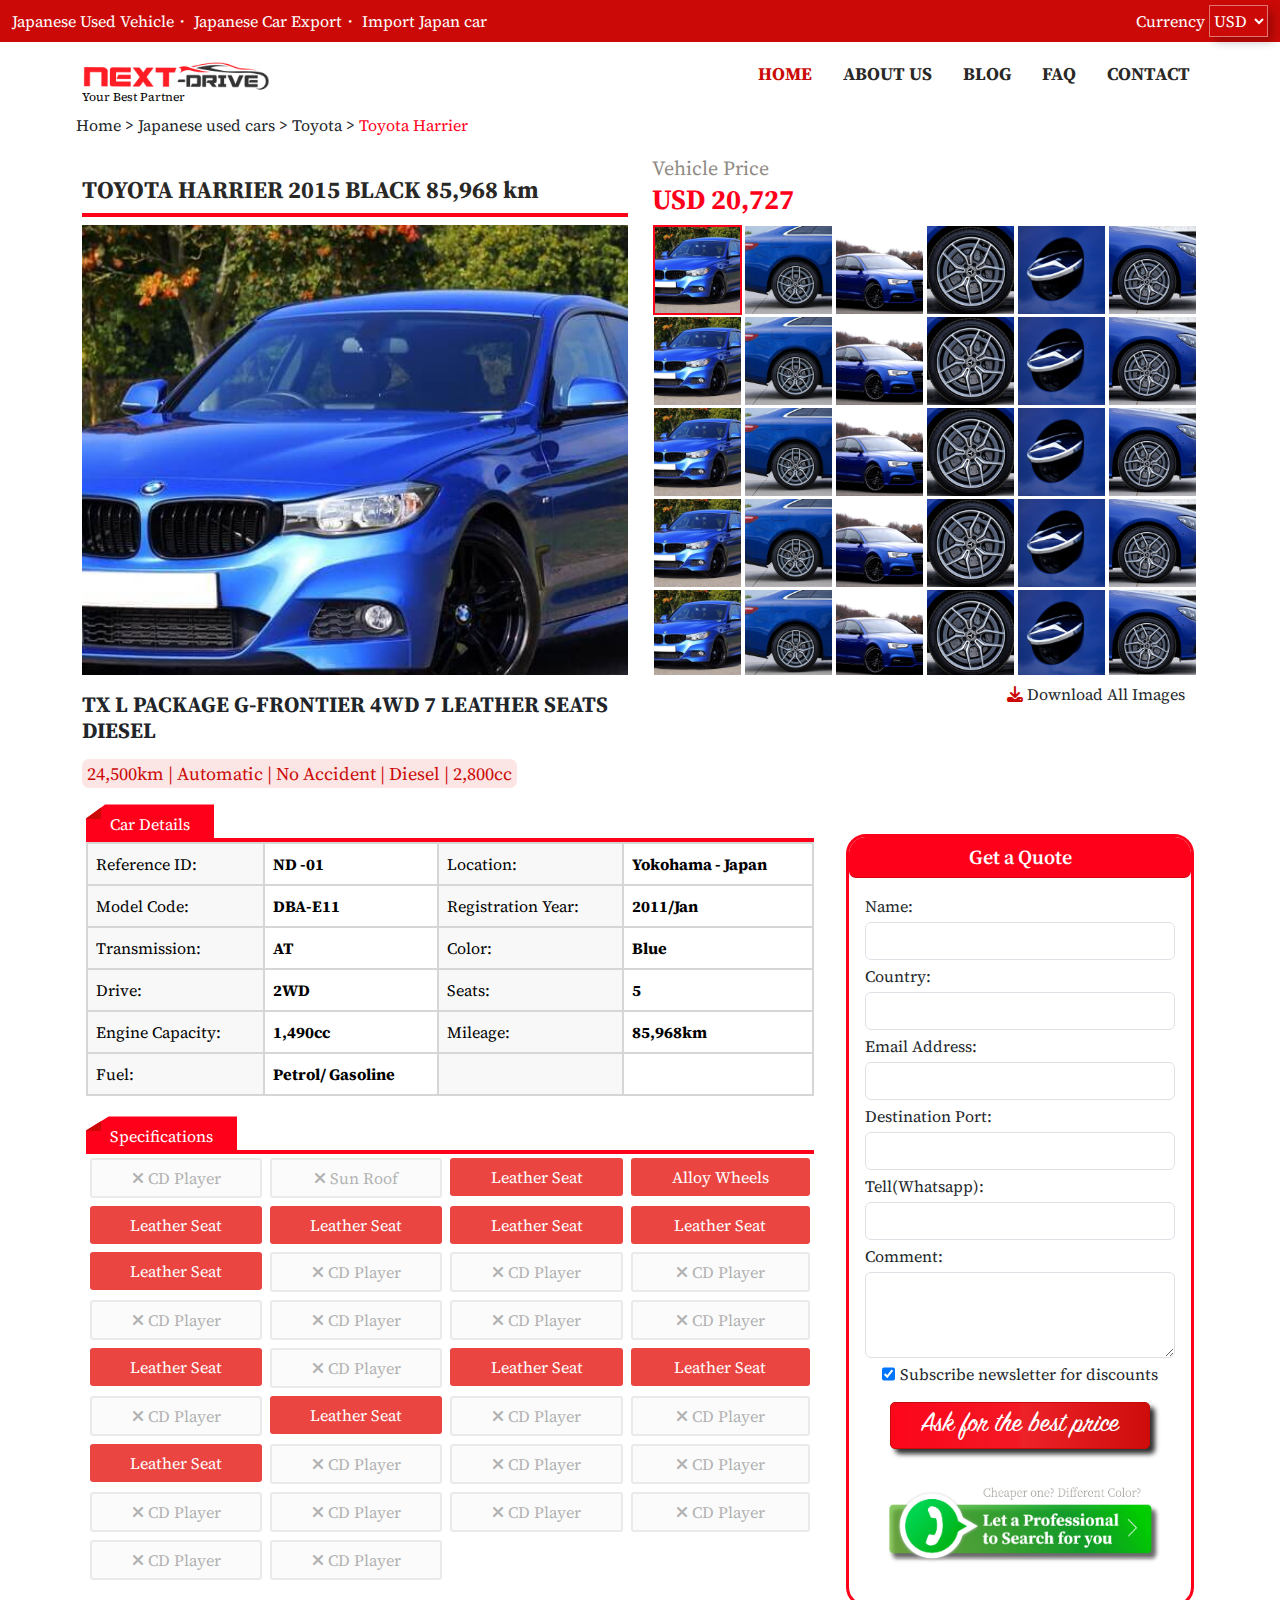
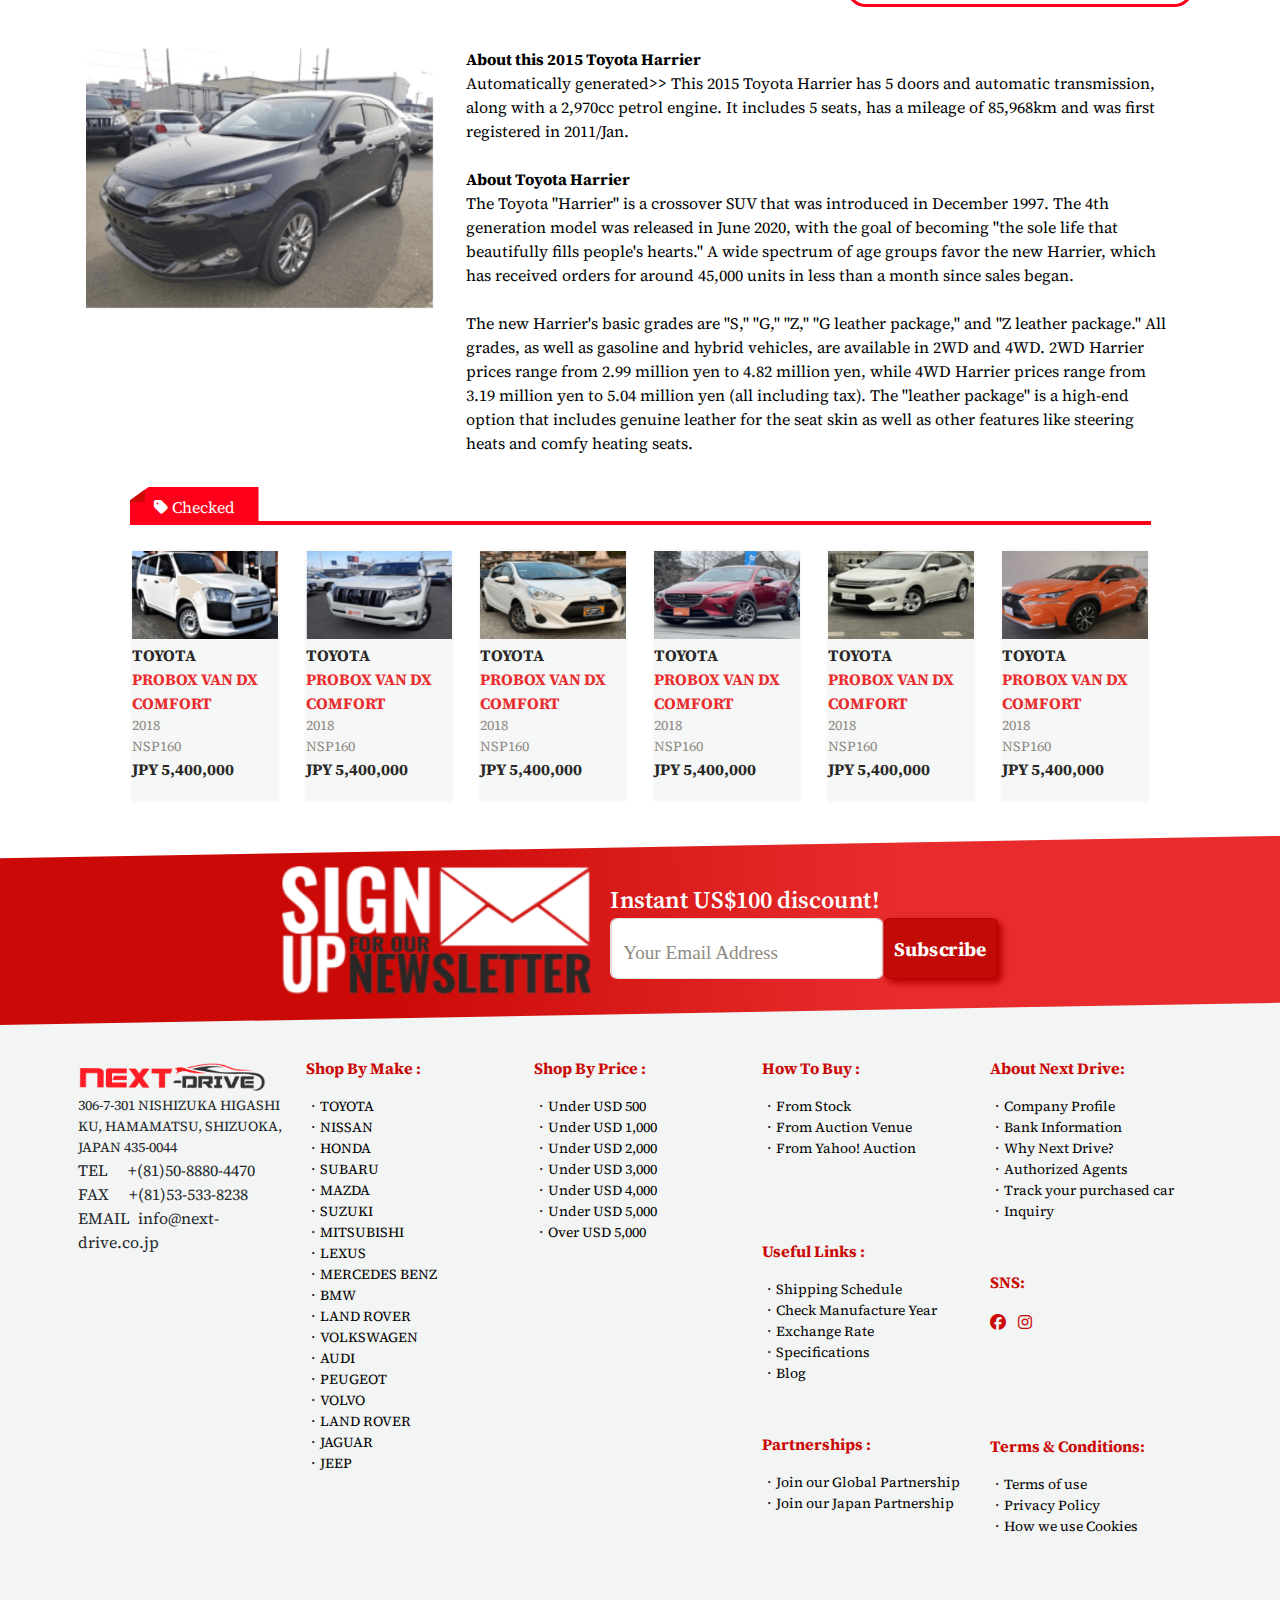
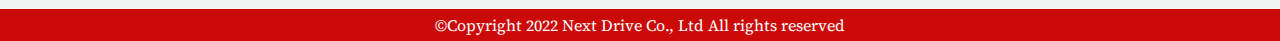
<file: car-details.html>
<!doctype html>
<html lang="en">
  <head>
    <!-- Required meta tags -->
    <meta charset="utf-8">
    <meta name="viewport" content="width=device-width, initial-scale=1">

    <!-- Bootstrap CSS -->
    <link href="https://cdn.jsdelivr.net/npm/bootstrap@5.1.3/dist/css/bootstrap.min.css" rel="stylesheet">

    <!-- google font -->
    <link rel="preconnect" href="https://fonts.googleapis.com">
<link rel="preconnect" href="https://fonts.gstatic.com" crossorigin>
<link href="https://fonts.googleapis.com/css2?family=Source+Serif+Pro:wght@400;600;700&display=swap" rel="stylesheet"> 
    <!-- fontawesome -->
    <link rel="stylesheet" href="https://cdnjs.cloudflare.com/ajax/libs/font-awesome/6.1.1/css/all.min.css">


    <!-- plugin -->
    <link rel="stylesheet" href="https://live.hasthemes.com/html/2/norda-preview/norda/assets/css/vendor/vendor.min.css">
    <link rel="stylesheet" href="https://live.hasthemes.com/html/2/norda-preview/norda/assets/css/plugins/plugins.min.css">
    <link rel="stylesheet" href="https://live.hasthemes.com/html/2/norda-preview/norda/assets/css/style.min.css">

    <!-- style css -->
    <link rel="stylesheet" href="css/style.css">
    <link rel="stylesheet" href="css/custom.css">

    <title>NEXT DRIVE CAR</title>
  </head>
  <body>
   
    <div class="bg-light showONMobile">
        <div class="container fs-10">
            TOYOTA HARRIER 2015 TX L PACKAGE G-FRONTIER 4WD 7 LEATH...
        </div>
    </div>

    <!-- topbar -->
    <section class="section py-2 bg-danger dark-red-bg header-bar-padding hideonMobile">
        <div class="container-fluid">
            <div class="flx">
                <p class="fs-12 text-white mb-0">
                    Japanese Used Vehicle・ Japanese Car Export・ Import Japan car
                </p>
                <div class="right currency-codes">
                    <label for="">
                        <span class="p-1">Currency</span> <select name="" class="bg-transparent currency-design">
                            <option value="">USD</option>
                            <option value="">KES</option>
                            <option value="">GBP</option>
                            <option value="">BDT</option>
                            <option value="">AUD</option>
                            <option value="">CAD</option>
                            <option value="">TZS</option>
                        </select>
                    </label>
                </div>
            </div>
        </div>
    </section>
    <!-- topbar -->


    <!-- navbar -->
    <section class="navbarSection">
        <nav class="navbar navbar-expand-lg car-details-navbar-expand navbar-light pb-0">
            <div class="container">
              <a class="navbar-brand pb-0" href="#">
                  <img src="img/Rectangle 73.png" class="img-fluid" alt=""><br>
                  <small style="font-size: 12px;">Your Best Partner</small>
              </a>
              <button class="navbar-toggler border-0">
                <img src="img/menu.png" class="img-fluid" alt="">
              </button>
              <div class="collapse navbar-collapse" id="navbarSupportedContent">
                <ul class="navbar-nav ms-auto mb-2 mb-lg-0">
                  <li class="nav-item">
                    <a class="nav-link active" aria-current="page" href="#">HOME</a>
                  </li>
                  <li class="nav-item">
                    <a class="nav-link" href="#">ABOUT US</a>
                  </li>
                  <li class="nav-item">
                    <a class="nav-link" href="#">BLOG</a>
                  </li>
                  <li class="nav-item">
                    <a class="nav-link" href="#">FAQ</a>
                  </li>
                  <li class="nav-item">
                    <a class="nav-link" href="#">CONTACT</a>
                  </li>
                </ul>
                
              </div>
            </div>
          </nav>
    </section>
    <!-- navbar -->

   
    <!-- breadcrumb -->
    <section class="breadcrumb breadcrumb-margin bg-white pt-md-3 pt-2 pb-0 mb-0 px-0">
        <div class="container">
            <a href="index.html" class="text-dark">Home</a> > <a href="" class="text-dark">Japanese used cars</a> >  <a href="" class="text-dark">Toyota</a> > <a href="" class="text-danger pink">Toyota Harrier </a>
        </div>
    </section>
    <!-- breadcrumb -->

    <!-- gallery -->
    <section class="gallery px-md-3 px-0">
        <div class="container">
            <div class="row align-items-end">
                <div class="col-lg-6">
                    <h2 class="car-details-title dark-ash fw-bold src">TOYOTA HARRIER 2015 BLACK 85,968 km</h2>
                    <div class="showONMobile pb-md-0 pb-2">

                        <h3 class="show-mobile-car-title fs-4 mt-1 src fw-bold mb-1">
                            TX L PACKAGE G-FRONTIER 4WD 7 LEATHER SEATS 
    DIESEL
                        </h3>
                        <div class="tags bg-danger text-dark details d-inline-block text-danger">
                            24,500km  |  Automatic  |  No Accident  |  Diesel  |   2,800cc
                        </div>

                        <p class="mt-3 fs-5 light-ash text-dark mb-0">
                            Vehicle Price
                        </p>
                        <h3 class="text-danger pink src fs-3 fw-bold">
                            USD 20,727
                        </h3>
                    </div>
                    
                    <div class="line my-2 hide-mobile"></div>
                </div>
                <div class="col-lg-6 ">
                   <div class="hideonMobile"> <p class="mt-3 fs-5 text-dark light-ash mb-0">
                        Vehicle Price
                    </p>
                    <h3 class="text-danger pink src fs-3 fw-bold">
                        USD 20,727
                    </h3></div>
                </div>
            </div>
            <div class="row gy-2">
                <div class="col-lg-6 column-height">
                    <img src="img/car1.jpg" class="img-fluid carImg card-img-top car-img-design" alt="">
                </div>
                <div class="col-lg-6 column-height">
                    <div class="row g-0 mx-1 mx-md-0 crbtns">
                        <div class="col-lg-2 col-md-4 col-6 p-1">
                            <button class="btn active carBtn p-0">
                                <img src="img/car1.jpg" class="img-fluid card-img-top" alt="">
                            </button>
                        </div>
                        <div class="col-lg-2 col-md-4 col-6 p-1">
                            <button class="btn carBtn p-0">
                                <img src="img/car2.jpg" class="img-fluid" alt="">
                            </button>
                        </div>
                        <div class="col-lg-2 col-md-4 col-6 p-1">
                            <button class="btn carBtn p-0">
                                <img src="img/car3.jpg" class="img-fluid" alt="">
                            </button>
                        </div>
                        <div class="col-lg-2 col-md-4 col-6 p-1">
                            <button class="btn carBtn p-0">
                                <img src="img/car4.jpg" class="img-fluid" alt="">
                            </button>
                        </div>
                        <div class="col-lg-2 col-md-4 col-6 p-1">
                            <button class="btn carBtn p-0">
                                <img src="img/car5.jpg" class="img-fluid" alt="">
                            </button>
                        </div>
                        <div class="col-lg-2 col-md-4 col-6 p-1">
                            <button class="btn carBtn p-0">
                                <img src="img/car6.jpg" class="img-fluid" alt="">
                            </button>
                        </div>
                        <div class="col-lg-2 col-md-4 col-6 p-1">
                            <button class="btn carBtn p-0">
                                <img src="img/car1.jpg" class="img-fluid card-img-top" alt="">
                            </button>
                        </div>
                        <div class="col-lg-2 col-md-4 col-6 p-1">
                            <button class="btn carBtn p-0">
                                <img src="img/car2.jpg" class="img-fluid" alt="">
                            </button>
                        </div>
                        <div class="col-lg-2 col-md-4 col-6 p-1">
                            <button class="btn carBtn p-0">
                                <img src="img/car3.jpg" class="img-fluid" alt="">
                            </button>
                        </div>
                        <div class="col-lg-2 col-md-4 col-6 p-1">
                            <button class="btn carBtn p-0">
                                <img src="img/car4.jpg" class="img-fluid" alt="">
                            </button>
                        </div>
                        <div class="col-lg-2 col-md-4 col-6 p-1">
                            <button class="btn carBtn p-0">
                                <img src="img/car5.jpg" class="img-fluid" alt="">
                            </button>
                        </div>
                        <div class="col-lg-2 col-md-4 col-6 p-1">
                            <button class="btn carBtn p-0">
                                <img src="img/car6.jpg" class="img-fluid" alt="">
                            </button>
                        </div>
                        <div class="col-lg-2 col-md-4 col-6 p-1">
                            <button class="btn carBtn p-0">
                                <img src="img/car1.jpg" class="img-fluid card-img-top" alt="">
                            </button>
                        </div>
                        <div class="col-lg-2 col-md-4 col-6 p-1">
                            <button class="btn carBtn p-0">
                                <img src="img/car2.jpg" class="img-fluid" alt="">
                            </button>
                        </div>
                        <div class="col-lg-2 col-md-4 col-6 p-1">
                            <button class="btn carBtn p-0">
                                <img src="img/car3.jpg" class="img-fluid" alt="">
                            </button>
                        </div>
                        <div class="col-lg-2 col-md-4 col-6 p-1">
                            <button class="btn carBtn p-0">
                                <img src="img/car4.jpg" class="img-fluid" alt="">
                            </button>
                        </div>
                        <div class="col-lg-2 col-md-4 col-6 p-1">
                            <button class="btn carBtn p-0">
                                <img src="img/car5.jpg" class="img-fluid" alt="">
                            </button>
                        </div>
                        <div class="col-lg-2 col-md-4 col-6 p-1">
                            <button class="btn carBtn p-0">
                                <img src="img/car6.jpg" class="img-fluid" alt="">
                            </button>
                        </div>
                        <div class="col-lg-2 col-md-4 col-6 p-1">
                            <button class="btn carBtn p-0">
                                <img src="img/car1.jpg" class="img-fluid card-img-top" alt="">
                            </button>
                        </div>
                        <div class="col-lg-2 col-md-4 col-6 p-1">
                            <button class="btn carBtn p-0">
                                <img src="img/car2.jpg" class="img-fluid" alt="">
                            </button>
                        </div>
                        <div class="col-lg-2 col-md-4 col-6 p-1">
                            <button class="btn carBtn p-0">
                                <img src="img/car3.jpg" class="img-fluid" alt="">
                            </button>
                        </div>
                        <div class="col-lg-2 col-md-4 col-6 p-1">
                            <button class="btn carBtn p-0">
                                <img src="img/car4.jpg" class="img-fluid" alt="">
                            </button>
                        </div>
                        <div class="col-lg-2 col-md-4 col-6 p-1">
                            <button class="btn carBtn p-0">
                                <img src="img/car5.jpg" class="img-fluid" alt="">
                            </button>
                        </div>
                        <div class="col-lg-2 col-md-4 col-6 p-1">
                            <button class="btn carBtn p-0">
                                <img src="img/car6.jpg" class="img-fluid" alt="">
                            </button>
                        </div>
                        <div class="col-lg-2 col-md-4 col-6 p-1">
                            <button class="btn carBtn p-0">
                                <img src="img/car1.jpg" class="img-fluid card-img-top" alt="">
                            </button>
                        </div>
                        <div class="col-lg-2 col-md-4 col-6 p-1">
                            <button class="btn carBtn p-0">
                                <img src="img/car2.jpg" class="img-fluid" alt="">
                            </button>
                        </div>
                        <div class="col-lg-2 col-md-4 col-6 p-1">
                            <button class="btn carBtn p-0">
                                <img src="img/car3.jpg" class="img-fluid" alt="">
                            </button>
                        </div>
                        <div class="col-lg-2 col-md-4 col-6 p-1">
                            <button class="btn carBtn p-0">
                                <img src="img/car4.jpg" class="img-fluid" alt="">
                            </button>
                        </div>
                        <div class="col-lg-2 col-md-4 col-6 p-1">
                            <button class="btn carBtn p-0">
                                <img src="img/car5.jpg" class="img-fluid" alt="">
                            </button>
                        </div>
                        <div class="col-lg-2 col-md-4 col-6 p-1">
                            <button class="btn carBtn p-0">
                                <img src="img/car6.jpg" class="img-fluid" alt="">
                            </button>
                        </div>
                        <div class="col-lg-2 col-md-4 col-6 p-1">
                            <button class="btn carBtn p-0">
                                <img src="img/car1.jpg" class="img-fluid card-img-top" alt="">
                            </button>
                        </div>
                        <div class="col-lg-2 col-md-4 col-6 p-1">
                            <button class="btn carBtn p-0">
                                <img src="img/car2.jpg" class="img-fluid" alt="">
                            </button>
                        </div>
                        <div class="col-lg-2 col-md-4 col-6 p-1">
                            <button class="btn carBtn p-0">
                                <img src="img/car3.jpg" class="img-fluid" alt="">
                            </button>
                        </div>
                        <div class="col-lg-2 col-md-4 col-6 p-1">
                            <button class="btn carBtn p-0">
                                <img src="img/car4.jpg" class="img-fluid" alt="">
                            </button>
                        </div>
                        <div class="col-lg-2 col-md-4 col-6 p-1">
                            <button class="btn carBtn p-0">
                                <img src="img/car5.jpg" class="img-fluid" alt="">
                            </button>
                        </div>
                        <div class="col-lg-2 col-md-4 col-6 p-1">
                            <button class="btn carBtn p-0">
                                <img src="img/car6.jpg" class="img-fluid" alt="">
                            </button>
                        </div>
                        <div class="col-lg-2 col-md-4 col-6 p-1">
                            <button class="btn carBtn p-0">
                                <img src="img/car1.jpg" class="img-fluid card-img-top" alt="">
                            </button>
                        </div>
                        <div class="col-lg-2 col-md-4 col-6 p-1">
                            <button class="btn carBtn p-0">
                                <img src="img/car2.jpg" class="img-fluid" alt="">
                            </button>
                        </div>
                        <div class="col-lg-2 col-md-4 col-6 p-1">
                            <button class="btn carBtn p-0">
                                <img src="img/car3.jpg" class="img-fluid" alt="">
                            </button>
                        </div>
                        <div class="col-lg-2 col-md-4 col-6 p-1">
                            <button class="btn carBtn p-0">
                                <img src="img/car4.jpg" class="img-fluid" alt="">
                            </button>
                        </div>
                        <div class="col-lg-2 col-md-4 col-6 p-1">
                            <button class="btn carBtn p-0">
                                <img src="img/car5.jpg" class="img-fluid" alt="">
                            </button>
                        </div>
                        <div class="col-lg-2 col-md-4 col-6 p-1">
                            <button class="btn carBtn p-0">
                                <img src="img/car6.jpg" class="img-fluid" alt="">
                            </button>
                        </div>
                        <div class="col-lg-2 col-md-4 col-6 p-1">
                            <button class="btn carBtn p-0">
                                <img src="img/car1.jpg" class="img-fluid card-img-top" alt="">
                            </button>
                        </div>
                        <div class="col-lg-2 col-md-4 col-6 p-1">
                            <button class="btn carBtn p-0">
                                <img src="img/car2.jpg" class="img-fluid" alt="">
                            </button>
                        </div>
                        <div class="col-lg-2 col-md-4 col-6 p-1">
                            <button class="btn carBtn p-0">
                                <img src="img/car3.jpg" class="img-fluid" alt="">
                            </button>
                        </div>
                        <div class="col-lg-2 col-md-4 col-6 p-1">
                            <button class="btn carBtn p-0">
                                <img src="img/car4.jpg" class="img-fluid" alt="">
                            </button>
                        </div>
                        <div class="col-lg-2 col-md-4 col-6 p-1">
                            <button class="btn carBtn p-0">
                                <img src="img/car5.jpg" class="img-fluid" alt="">
                            </button>
                        </div>
                        <div class="col-lg-2 col-md-4 col-6 p-1">
                            <button class="btn carBtn p-0">
                                <img src="img/car6.jpg" class="img-fluid" alt="">
                            </button>
                        </div>
                        <div class="col-lg-2 col-md-4 col-6 p-1">
                            <button class="btn carBtn p-0">
                                <img src="img/car1.jpg" class="img-fluid card-img-top" alt="">
                            </button>
                        </div>
                        <div class="col-lg-2 col-md-4 col-6 p-1">
                            <button class="btn carBtn p-0">
                                <img src="img/car2.jpg" class="img-fluid" alt="">
                            </button>
                        </div>
                        <div class="col-lg-2 col-md-4 col-6 p-1">
                            <button class="btn carBtn p-0">
                                <img src="img/car3.jpg" class="img-fluid" alt="">
                            </button>
                        </div>
                        <div class="col-lg-2 col-md-4 col-6 p-1">
                            <button class="btn carBtn p-0">
                                <img src="img/car4.jpg" class="img-fluid" alt="">
                            </button>
                        </div>
                        <div class="col-lg-2 col-md-4 col-6 p-1">
                            <button class="btn carBtn p-0">
                                <img src="img/car5.jpg" class="img-fluid" alt="">
                            </button>
                        </div>
                        <div class="col-lg-2 col-md-4 col-6 p-1">
                            <button class="btn carBtn p-0">
                                <img src="img/car6.jpg" class="img-fluid" alt="">
                            </button>
                        </div>
                    </div>
                </div>
            </div>
            <div class="row">
                <div class="col-lg-6">
                    <div class="hideonMobile">
                        <h3 class="car-details-pakage mt-3 src fw-bold mb-3">
                            TX L PACKAGE G-FRONTIER 4WD 7 LEATHER SEATS DIESEL
                        </h3>
                        <div class="tags bg-danger text-dark details d-inline-block text-danger">
                            24,500km  |  Automatic  |  No Accident  |  Diesel  |   2,800cc
                        </div>
                    </div>
                </div>
                <div class="col-lg-6 mb-2">
                    <div class="text-center mt-2 showONMobile">
                        <button type="button" class="btn ask-price-btn" data-bs-toggle="modal" data-bs-target="#exampleModal">
                            <img src="img/Ask for best price.png" class="img-fluid ask-price-btn-img" alt="">
                          </button>
                          <div class="bottom-border"></div>

                          <div class="modal fade" id="exampleModal" tabindex="-1" aria-labelledby="exampleModalLabel" aria-hidden="true">
                            <div class="modal-dialog">
                                <div class="card br-20 border-danger border-3 border-color">
                                    <div class="card-header bg-danger text-center round-border">
                                        <h3 class="text-white mb-0 get-qoute">Get a Quote</h3>
                                    </div>
                                    <div class="card-body">
                                        <form action="" style="text-align: start;">
                                            <div class="inp mb-1">
                                                <label class="mb-1" for="">Name:</label>
                                                <input type="text" class="form-control " name="" id="">
                                            </div>
                                            <div class="inp mb-1">
                                                <label class="mb-1" for="">Country:</label>
                                                <input type="text" class="form-control " name="" id="">
                                            </div>
                                            <div class="inp mb-1">
                                                <label class="mb-1" for="">Email Address:</label>
                                                <input type="text" class="form-control " name="" id="">
                                            </div>
                                            <div class="inp mb-1">
                                                <label class="mb-1" for="">Destination Port:</label>
                                                <input type="text" class="form-control " name="" id="">
                                            </div>
                                            <div class="inp mb-1">
                                                <label class="mb-1" for="">Tell(Whatsapp):</label>
                                                <input type="text" class="form-control " name="" id="">
                                            </div>
                                            <div class="inp mb-1">
                                                <label class="mb-1" for="">Comment:</label>
                                                <textarea name="" class="form-control" id="" cols="30" rows="3"></textarea>
                                            </div>
                                            <div class="text-center d-flex justify-content-center align-items-center">
                                                <input type="checkbox" name="" id="check" checked> <label for="check" class="mb-0">Subscribe newsletter for discounts</label>
                                            </div>
                                            <div class="text-center">
                                                <button class="btn btn-danger ask-for-price-btn mt-3 shadow signpainter">
                                                    Ask for the best price
                                                </button>
                                            </div>
                                            <div class="text-center mt-3">
                                                <a href="https://wa.me/815088804470" class="btn">
                                                    <img src="img/Group 12.png" class="img-fluid" alt="">
                                                </a>
                                            </div>
                                        </form>
                                    </div>
                                </div>
                            </div>
                          </div>
                    </div>
                    <div class="text-end text-danger pink hideonMobile">
                        <button class="btn btn-white">
                           <i class="fa dark-red fa-download"></i> Download All Images
                        </button> 
                    </div>
                </div>
            </div>
        </div>
    </section>
    <!-- <section class="gallery px-md-3 px-0">
        <div class="container">
            <div class="row">
                <div class="col-lg-6 p-3">
                    <h2 class="fs-25 dark-ash fw-bold src">TOYOTA HARRIER 2015 BLACK 85,968 km</h2>
                    <div class="showONMobile pb-md-0 pb-2">

                        <h3 class="show-mobile-car-title fs-4 mt-1 src fw-bold mb-1">
                            TX L PACKAGE G-FRONTIER 4WD 7 LEATHER SEATS 
    DIESEL
                        </h3>
                        <div class="tags bg-danger text-dark details d-inline-block text-danger">
                            24,500km  |  Automatic  |  No Accident  |  Diesel  |   2,800cc
                        </div>

                        <p class="mt-3 fs-5 light-ash text-dark mb-0">
                            Vehicle Price
                        </p>
                        <h3 class="text-danger pink src fs-3 fw-bold">
                            USD 20,727
                        </h3>
                    </div>
                    
                    <div class="line my-3 hide-mobile"></div>
                    <img src="img/car1.jpg" class="img-fluid carImg card-img-top car-img-design" alt="">
                    <div class="hideonMobile">
                        <h3 class="fs-4 mt-3 src fw-bold mb-3">
                            TX L PACKAGE G-FRONTIER 4WD 7 LEATHER SEATS DIESEL
                        </h3>
                        <div class="tags bg-danger text-dark details d-inline-block text-danger">
                            24,500km  |  Automatic  |  No Accident  |  Diesel  |   2,800cc
                        </div>
                    </div>
                </div>
                <div class="col-lg-6 py-md-3 px-3 py-1 ">
                   <div class="hideonMobile"> <p class="mt-3 fs-5 text-dark light-ash mb-0">
                        Vehicle Price
                    </p>
                    <h3 class="text-danger pink src fs-3 fw-bold">
                        USD 20,727
                    </h3></div>

                    <div class="row g-0 mx-1 mx-md-0 crbtns">
                        <div class="col-lg-2 col-md-4 col-6 p-1">
                            <button class="btn active carBtn p-0">
                                <img src="img/car1.jpg" class="img-fluid card-img-top" alt="">
                            </button>
                        </div>
                        <div class="col-lg-2 col-md-4 col-6 p-1">
                            <button class="btn carBtn p-0">
                                <img src="img/car2.jpg" class="img-fluid" alt="">
                            </button>
                        </div>
                        <div class="col-lg-2 col-md-4 col-6 p-1">
                            <button class="btn carBtn p-0">
                                <img src="img/car3.jpg" class="img-fluid" alt="">
                            </button>
                        </div>
                        <div class="col-lg-2 col-md-4 col-6 p-1">
                            <button class="btn carBtn p-0">
                                <img src="img/car4.jpg" class="img-fluid" alt="">
                            </button>
                        </div>
                        <div class="col-lg-2 col-md-4 col-6 p-1">
                            <button class="btn carBtn p-0">
                                <img src="img/car5.jpg" class="img-fluid" alt="">
                            </button>
                        </div>
                        <div class="col-lg-2 col-md-4 col-6 p-1">
                            <button class="btn carBtn p-0">
                                <img src="img/car6.jpg" class="img-fluid" alt="">
                            </button>
                        </div>
                        <div class="col-lg-2 col-md-4 col-6 p-1">
                            <button class="btn carBtn p-0">
                                <img src="img/car1.jpg" class="img-fluid card-img-top" alt="">
                            </button>
                        </div>
                        <div class="col-lg-2 col-md-4 col-6 p-1">
                            <button class="btn carBtn p-0">
                                <img src="img/car2.jpg" class="img-fluid" alt="">
                            </button>
                        </div>
                        <div class="col-lg-2 col-md-4 col-6 p-1">
                            <button class="btn carBtn p-0">
                                <img src="img/car3.jpg" class="img-fluid" alt="">
                            </button>
                        </div>
                        <div class="col-lg-2 col-md-4 col-6 p-1">
                            <button class="btn carBtn p-0">
                                <img src="img/car4.jpg" class="img-fluid" alt="">
                            </button>
                        </div>
                        <div class="col-lg-2 col-md-4 col-6 p-1">
                            <button class="btn carBtn p-0">
                                <img src="img/car5.jpg" class="img-fluid" alt="">
                            </button>
                        </div>
                        <div class="col-lg-2 col-md-4 col-6 p-1">
                            <button class="btn carBtn p-0">
                                <img src="img/car6.jpg" class="img-fluid" alt="">
                            </button>
                        </div>
                        <div class="col-lg-2 col-md-4 col-6 p-1">
                            <button class="btn carBtn p-0">
                                <img src="img/car1.jpg" class="img-fluid card-img-top" alt="">
                            </button>
                        </div>
                        <div class="col-lg-2 col-md-4 col-6 p-1">
                            <button class="btn carBtn p-0">
                                <img src="img/car2.jpg" class="img-fluid" alt="">
                            </button>
                        </div>
                        <div class="col-lg-2 col-md-4 col-6 p-1">
                            <button class="btn carBtn p-0">
                                <img src="img/car3.jpg" class="img-fluid" alt="">
                            </button>
                        </div>
                        <div class="col-lg-2 col-md-4 col-6 p-1">
                            <button class="btn carBtn p-0">
                                <img src="img/car4.jpg" class="img-fluid" alt="">
                            </button>
                        </div>
                        <div class="col-lg-2 col-md-4 col-6 p-1">
                            <button class="btn carBtn p-0">
                                <img src="img/car5.jpg" class="img-fluid" alt="">
                            </button>
                        </div>
                        <div class="col-lg-2 col-md-4 col-6 p-1">
                            <button class="btn carBtn p-0">
                                <img src="img/car6.jpg" class="img-fluid" alt="">
                            </button>
                        </div>
                        <div class="col-lg-2 col-md-4 col-6 p-1">
                            <button class="btn carBtn p-0">
                                <img src="img/car1.jpg" class="img-fluid card-img-top" alt="">
                            </button>
                        </div>
                        <div class="col-lg-2 col-md-4 col-6 p-1">
                            <button class="btn carBtn p-0">
                                <img src="img/car2.jpg" class="img-fluid" alt="">
                            </button>
                        </div>
                        <div class="col-lg-2 col-md-4 col-6 p-1">
                            <button class="btn carBtn p-0">
                                <img src="img/car3.jpg" class="img-fluid" alt="">
                            </button>
                        </div>
                        <div class="col-lg-2 col-md-4 col-6 p-1">
                            <button class="btn carBtn p-0">
                                <img src="img/car4.jpg" class="img-fluid" alt="">
                            </button>
                        </div>
                        <div class="col-lg-2 col-md-4 col-6 p-1">
                            <button class="btn carBtn p-0">
                                <img src="img/car5.jpg" class="img-fluid" alt="">
                            </button>
                        </div>
                        <div class="col-lg-2 col-md-4 col-6 p-1">
                            <button class="btn carBtn p-0">
                                <img src="img/car6.jpg" class="img-fluid" alt="">
                            </button>
                        </div>
                        <div class="col-lg-2 col-md-4 col-6 p-1">
                            <button class="btn carBtn p-0">
                                <img src="img/car1.jpg" class="img-fluid card-img-top" alt="">
                            </button>
                        </div>
                        <div class="col-lg-2 col-md-4 col-6 p-1">
                            <button class="btn carBtn p-0">
                                <img src="img/car2.jpg" class="img-fluid" alt="">
                            </button>
                        </div>
                        <div class="col-lg-2 col-md-4 col-6 p-1">
                            <button class="btn carBtn p-0">
                                <img src="img/car3.jpg" class="img-fluid" alt="">
                            </button>
                        </div>
                        <div class="col-lg-2 col-md-4 col-6 p-1">
                            <button class="btn carBtn p-0">
                                <img src="img/car4.jpg" class="img-fluid" alt="">
                            </button>
                        </div>
                        <div class="col-lg-2 col-md-4 col-6 p-1">
                            <button class="btn carBtn p-0">
                                <img src="img/car5.jpg" class="img-fluid" alt="">
                            </button>
                        </div>
                        <div class="col-lg-2 col-md-4 col-6 p-1">
                            <button class="btn carBtn p-0">
                                <img src="img/car6.jpg" class="img-fluid" alt="">
                            </button>
                        </div>
                        <div class="col-lg-2 col-md-4 col-6 p-1">
                            <button class="btn carBtn p-0">
                                <img src="img/car1.jpg" class="img-fluid card-img-top" alt="">
                            </button>
                        </div>
                        <div class="col-lg-2 col-md-4 col-6 p-1">
                            <button class="btn carBtn p-0">
                                <img src="img/car2.jpg" class="img-fluid" alt="">
                            </button>
                        </div>
                        <div class="col-lg-2 col-md-4 col-6 p-1">
                            <button class="btn carBtn p-0">
                                <img src="img/car3.jpg" class="img-fluid" alt="">
                            </button>
                        </div>
                        <div class="col-lg-2 col-md-4 col-6 p-1">
                            <button class="btn carBtn p-0">
                                <img src="img/car4.jpg" class="img-fluid" alt="">
                            </button>
                        </div>
                        <div class="col-lg-2 col-md-4 col-6 p-1">
                            <button class="btn carBtn p-0">
                                <img src="img/car5.jpg" class="img-fluid" alt="">
                            </button>
                        </div>
                        <div class="col-lg-2 col-md-4 col-6 p-1">
                            <button class="btn carBtn p-0">
                                <img src="img/car6.jpg" class="img-fluid" alt="">
                            </button>
                        </div>
                        <div class="col-lg-2 col-md-4 col-6 p-1">
                            <button class="btn carBtn p-0">
                                <img src="img/car1.jpg" class="img-fluid card-img-top" alt="">
                            </button>
                        </div>
                        <div class="col-lg-2 col-md-4 col-6 p-1">
                            <button class="btn carBtn p-0">
                                <img src="img/car2.jpg" class="img-fluid" alt="">
                            </button>
                        </div>
                        <div class="col-lg-2 col-md-4 col-6 p-1">
                            <button class="btn carBtn p-0">
                                <img src="img/car3.jpg" class="img-fluid" alt="">
                            </button>
                        </div>
                        <div class="col-lg-2 col-md-4 col-6 p-1">
                            <button class="btn carBtn p-0">
                                <img src="img/car4.jpg" class="img-fluid" alt="">
                            </button>
                        </div>
                        <div class="col-lg-2 col-md-4 col-6 p-1">
                            <button class="btn carBtn p-0">
                                <img src="img/car5.jpg" class="img-fluid" alt="">
                            </button>
                        </div>
                        <div class="col-lg-2 col-md-4 col-6 p-1">
                            <button class="btn carBtn p-0">
                                <img src="img/car6.jpg" class="img-fluid" alt="">
                            </button>
                        </div>
                        <div class="col-lg-2 col-md-4 col-6 p-1">
                            <button class="btn carBtn p-0">
                                <img src="img/car1.jpg" class="img-fluid card-img-top" alt="">
                            </button>
                        </div>
                        <div class="col-lg-2 col-md-4 col-6 p-1">
                            <button class="btn carBtn p-0">
                                <img src="img/car2.jpg" class="img-fluid" alt="">
                            </button>
                        </div>
                        <div class="col-lg-2 col-md-4 col-6 p-1">
                            <button class="btn carBtn p-0">
                                <img src="img/car3.jpg" class="img-fluid" alt="">
                            </button>
                        </div>
                        <div class="col-lg-2 col-md-4 col-6 p-1">
                            <button class="btn carBtn p-0">
                                <img src="img/car4.jpg" class="img-fluid" alt="">
                            </button>
                        </div>
                        <div class="col-lg-2 col-md-4 col-6 p-1">
                            <button class="btn carBtn p-0">
                                <img src="img/car5.jpg" class="img-fluid" alt="">
                            </button>
                        </div>
                        <div class="col-lg-2 col-md-4 col-6 p-1">
                            <button class="btn carBtn p-0">
                                <img src="img/car6.jpg" class="img-fluid" alt="">
                            </button>
                        </div>
                        <div class="col-lg-2 col-md-4 col-6 p-1">
                            <button class="btn carBtn p-0">
                                <img src="img/car1.jpg" class="img-fluid card-img-top" alt="">
                            </button>
                        </div>
                        <div class="col-lg-2 col-md-4 col-6 p-1">
                            <button class="btn carBtn p-0">
                                <img src="img/car2.jpg" class="img-fluid" alt="">
                            </button>
                        </div>
                        <div class="col-lg-2 col-md-4 col-6 p-1">
                            <button class="btn carBtn p-0">
                                <img src="img/car3.jpg" class="img-fluid" alt="">
                            </button>
                        </div>
                        <div class="col-lg-2 col-md-4 col-6 p-1">
                            <button class="btn carBtn p-0">
                                <img src="img/car4.jpg" class="img-fluid" alt="">
                            </button>
                        </div>
                        <div class="col-lg-2 col-md-4 col-6 p-1">
                            <button class="btn carBtn p-0">
                                <img src="img/car5.jpg" class="img-fluid" alt="">
                            </button>
                        </div>
                        <div class="col-lg-2 col-md-4 col-6 p-1">
                            <button class="btn carBtn p-0">
                                <img src="img/car6.jpg" class="img-fluid" alt="">
                            </button>
                        </div>
                    </div>
                    <div class="text-center mt-3 showONMobile">
                        <button type="button" class="btn p-0 mb-2 shadow" data-bs-toggle="modal" data-bs-target="#exampleModal">
                            <img src="img/best.png" class="img-fluid w-75 shadow rounded-2" alt="">
                          </button>
                          <div class="bottom-border"></div>

                          <div class="modal fade" id="exampleModal" tabindex="-1" aria-labelledby="exampleModalLabel" aria-hidden="true">
                            <div class="modal-dialog">
                                <div class="card br-20 border-danger border-3 border-color">
                                    <div class="card-header bg-danger text-center round-border">
                                        <h3 class="text-white mb-0 get-qoute">Get a Quote</h3>
                                    </div>
                                    <div class="card-body">
                                        <form action="" style="text-align: start;">
                                            <div class="inp mb-1">
                                                <label class="mb-1" for="">Name:</label>
                                                <input type="text" class="form-control " name="" id="">
                                            </div>
                                            <div class="inp mb-1">
                                                <label class="mb-1" for="">Country:</label>
                                                <input type="text" class="form-control " name="" id="">
                                            </div>
                                            <div class="inp mb-1">
                                                <label class="mb-1" for="">Email Address:</label>
                                                <input type="text" class="form-control " name="" id="">
                                            </div>
                                            <div class="inp mb-1">
                                                <label class="mb-1" for="">Destination Port:</label>
                                                <input type="text" class="form-control " name="" id="">
                                            </div>
                                            <div class="inp mb-1">
                                                <label class="mb-1" for="">Tell(Whatsapp):</label>
                                                <input type="text" class="form-control " name="" id="">
                                            </div>
                                            <div class="inp mb-1">
                                                <label class="mb-1" for="">Comment:</label>
                                                <textarea name="" class="form-control" id="" cols="30" rows="3"></textarea>
                                            </div>
                                            <div class="text-center d-flex justify-content-center align-items-center">
                                                <input type="checkbox" name="" id="check"> <label for="check" class="mb-0">Subscribe newsletter for discounts</label>
                                            </div>
                                            <div class="text-center">
                                                <button class="btn btn-danger ask-for-price-btn mt-3 shadow signpainter">
                                                    Ask for the best price
                                                </button>
                                            </div>
                                            <div class="text-center mt-3">
                                                <a href="https://wa.me/815088804470" class="btn">
                                                    <img src="img/Group 12.png" class="img-fluid" alt="">
                                                </a>
                                            </div>
                                        </form>
                                    </div>
                                </div>
                            </div>
                          </div>
                    </div>
                    <div class="text-end text-danger pink hideonMobile">
                        <button class="btn btn-white mt-3">
                           <i class="fa dark-red fa-download"></i> Download All Images
                        </button> 
                    </div>
                </div>
            </div>
        </div>
    </section> -->

    <!-- gallery -->

    <div class="bottomRedBorder"></div>


    <!-- car details -->
    <section class="car-details px-3">
        <div class="container">
            <div class="row">
                <div class="col-lg-8 px-3 py-md-3 py-0">
                    <div class="flx">
                        <span class="bg-danger pink-bg px-4 p-2 text-white cornder-cropped position-relative">
                            <div class="fold"></div>
                             Car Details
                        </span>
                    </div>
                    <div class="line"></div>
                    <table class="table detTable">
                        <tr class="table-border">
                            <td class="bg-light table-td-bg text-black border table-border">
                                Reference ID:
                            </td>
                            <td class="border table-border">
                                ND -01 
                            </td>
                            <td class="bg-light table-td-bg text-black border table-border">
                                Location:
                            </td>
                            <td class="border table-border">
                                Yokohama - Japan
                            </td>
                        </tr>

                        


                        <tr class="table-border">
                            <td class="bg-light table-td-bg text-black border table-border">
                                Model Code:
                            </td>
                            <td class="border table-border">
                                DBA-E11
                            </td>
                            <td class="bg-light table-td-bg text-black border table-border">
                                Registration Year:
                            </td>
                            <td class="border table-border">
                                2011/Jan
                            </td>
                        </tr>


                        <tr class="table-border">
                            <td class="bg-light table-td-bg text-black border table-border">
                               Transmission:
                            </td>
                            <td class="border table-border">
                                AT
                            </td>
                            <td class="bg-light table-td-bg text-black border table-border">
                                Color:
                            </td>
                            <td class="border table-border">
                               Blue
                            </td>
                        </tr>


                        <tr class="table-border">
                            <td class="bg-light table-td-bg text-black border table-border">
                                Drive:
                            </td>
                            <td class="border table-border">
                                2WD
                            </td>
                            <td class="bg-light table-td-bg text-black border table-border">
                                Seats:
                            </td>
                            <td class="border table-border">
                                5
                            </td>
                        </tr>

                        <tr class="table-border">
                            <td class="bg-light table-td-bg text-black border table-border">
                                Engine  Capacity:
                            </td>
                            <td class="border table-border">
                                1,490cc
                            </td>
                            <td class="bg-light table-td-bg text-black border table-border">
                                Mileage:
                            </td>
                            <td class="border table-border">
                                85,968km
                            </td>
                        </tr>

                        <tr class="table-border">
                            <td class="bg-light table-td-bg table-border text-black border">
                                Fuel:
                            </td>
                            <td class="border table-border">
                                Petrol/ Gasoline
                            </td>
                            <td class="bg-light table-td-bg table-border border text-black">
                                <!-- Color -->
                            </td>
                            <td class="border table-border">
                                <!-- Black -->
                            </td>
                        </tr>
                    </table>

                    <div class="flx height-space3">
                        <span class="bg-danger pink-bg px-4 p-2 text-white cornder-cropped position-relative">
                            <div class="fold"></div>
                            Specifications
                        </span>
                    </div>
                    <div class="line"></div>
                    <table class="table nextTable">
                        <tr>
                            <td class="border-0 p-1">
                               <button class="btn w-100 bg-light spec-tb text-center">
                                   <i class="fa fa-times"></i> CD Player
                               </button>
                            </td>
                            <td class="border-0 p-1">
                                <button class="btn w-100 bg-light text-center spec-tb">
                                    <i class="fa fa-times"></i> Sun Roof
                                </button>
                             </td>
                             <td class="border-0 p-1">
                                <button class="btn w-100 bg-danger low-pink-bg text-white text-center spec-tb-border">
                                     Leather Seat
                                </button>
                             </td>
                             <td class="border-0 p-1">
                                <button class="btn w-100 bg-danger low-pink-bg text-white text-center spec-tb-border">
                                     Alloy Wheels
                                </button>
                             </td>
                        </tr>
                        <tr>
                            <td class="border-0 p-1">
                                <button class="btn w-100 bg-danger low-pink-bg text-white text-center spec-tb-border">
                                     Leather Seat
                                </button>
                             </td>
                             <td class="border-0 p-1">
                                <button class="btn w-100 bg-danger low-pink-bg text-white text-center spec-tb-border">
                                     Leather Seat
                                </button>
                             </td>
                             <td class="border-0 p-1">
                                <button class="btn w-100 bg-danger low-pink-bg text-white text-center spec-tb-border">
                                     Leather Seat
                                </button>
                             </td>
                             <td class="border-0 p-1">
                                <button class="btn w-100 bg-danger low-pink-bg text-white text-center spec-tb-border">
                                     Leather Seat
                                </button>
                             </td>
                        </tr>
                        <tr>
                            <td class="border-0 p-1">
                                <button class="btn w-100 bg-danger low-pink-bg text-white text-center spec-tb-border">
                                     Leather Seat
                                </button>
                             </td>
                             <td class="border-0 p-1">
                                <button class="btn w-100 bg-light text-center spec-tb">
                                    <i class="fa fa-times"></i> CD Player
                                </button>
                             </td>
                             <td class="border-0 p-1">
                                <button class="btn w-100 bg-light text-center spec-tb">
                                    <i class="fa fa-times"></i> CD Player
                                </button>
                             </td>
                             <td class="border-0 p-1">
                                <button class="btn w-100 bg-light text-center spec-tb">
                                    <i class="fa fa-times"></i> CD Player
                                </button>
                             </td>
                        </tr>
                        <tr>
                            <td class="border-0 p-1">
                                <button class="btn w-100 bg-light text-center spec-tb">
                                    <i class="fa fa-times"></i> CD Player
                                </button>
                             </td>
                             <td class="border-0 p-1">
                                <button class="btn w-100 bg-light text-center spec-tb">
                                    <i class="fa fa-times"></i> CD Player
                                </button>
                             </td>
                             <td class="border-0 p-1">
                                <button class="btn w-100 bg-light text-center spec-tb">
                                    <i class="fa fa-times"></i> CD Player
                                </button>
                             </td>
                             <td class="border-0 p-1">
                                <button class="btn w-100 bg-light text-center spec-tb">
                                    <i class="fa fa-times"></i> CD Player
                                </button>
                             </td>
                        </tr>
                        <tr>
                            <td class="border-0 p-1">
                                <button class="btn w-100 bg-danger low-pink-bg text-white text-center spec-tb-border">
                                     Leather Seat
                                </button>
                             </td>
                            <td class="border-0 p-1">
                                <button class="btn w-100 bg-light text-center spec-tb">
                                    <i class="fa fa-times"></i> CD Player
                                </button>
                             </td>
                             <td class="border-0 p-1">
                                <button class="btn w-100 bg-danger low-pink-bg text-white text-center spec-tb-border">
                                     Leather Seat
                                </button>
                             </td>
                             <td class="border-0 p-1">
                                <button class="btn w-100 bg-danger low-pink-bg text-white text-center spec-tb-border">
                                     Leather Seat
                                </button>
                             </td>
                        </tr>
                        <tr>
                            <td class="border-0 p-1">
                                <button class="btn w-100 bg-light text-center spec-tb">
                                    <i class="fa fa-times"></i> CD Player
                                </button>
                             </td>
                            <td class="border-0 p-1">
                                <button class="btn w-100 bg-danger low-pink-bg text-white text-center spec-tb-border">
                                     Leather Seat
                                </button>
                             </td>
                             <td class="border-0 p-1">
                                <button class="btn w-100 bg-light text-center spec-tb">
                                    <i class="fa fa-times"></i> CD Player
                                </button>
                             </td>
                             <td class="border-0 p-1">
                                <button class="btn w-100 bg-light text-center spec-tb">
                                    <i class="fa fa-times"></i> CD Player
                                </button>
                             </td>
                        </tr>
                        <tr>
                            <td class="border-0 p-1">
                                <button class="btn w-100 bg-danger low-pink-bg text-white text-center spec-tb-border">
                                     Leather Seat
                                </button>
                             </td>
                            <td class="border-0 p-1">
                                <button class="btn w-100 bg-light text-center spec-tb">
                                    <i class="fa fa-times"></i> CD Player
                                </button>
                             </td>
                             <td class="border-0 p-1">
                                <button class="btn w-100 bg-light text-center spec-tb">
                                    <i class="fa fa-times"></i> CD Player
                                </button>
                             </td>
                             <td class="border-0 p-1">
                                <button class="btn w-100 bg-light text-center spec-tb">
                                    <i class="fa fa-times"></i> CD Player
                                </button>
                             </td>
                        </tr>
                        <tr>
                            <td class="border-0 p-1">
                                <button class="btn w-100 bg-light text-center spec-tb">
                                    <i class="fa fa-times"></i> CD Player
                                </button>
                             </td>
                             <td class="border-0 p-1">
                                <button class="btn w-100 bg-light text-center spec-tb">
                                    <i class="fa fa-times"></i> CD Player
                                </button>
                             </td>
                             <td class="border-0 p-1">
                                <button class="btn w-100 bg-light text-center spec-tb">
                                    <i class="fa fa-times"></i> CD Player
                                </button>
                             </td>
                             <td class="border-0 p-1">
                                <button class="btn w-100 bg-light text-center spec-tb">
                                    <i class="fa fa-times"></i> CD Player
                                </button>
                             </td>
                        </tr>
                        <tr>
                            <td class="border-0 p-1">
                                <button class="btn w-100 bg-light text-center spec-tb">
                                    <i class="fa fa-times"></i> CD Player
                                </button>
                             </td>
                             <td class="border-0 p-1">
                                <button class="btn w-100 bg-light text-center spec-tb">
                                    <i class="fa fa-times"></i> CD Player
                                </button>
                             </td>
                        </tr>

                    </table>
                </div>

                <div class="sticky-buttons car-details-sticky-btn">
                    <div class="container">
                        <div class="row align-items-center">
                            <div class="col-6">
                                <a href="https://wa.me/815088804470" class="btn">
                                    <img src="img/Group 12.png" class="img-fluid sticky-images-click" alt="">
                                </a>
                            </div>
                            <div class="col-6">
                                <button type="button" class="btn ask-price-btn" data-bs-toggle="modal" data-bs-target="#exampleModal">
                                    <img src="img/Ask for best price crop.png" class="img-fluid sticky-images-click" alt="">
                                  </button>
        
                                  <div class="modal fade" id="exampleModal" tabindex="-1" aria-labelledby="exampleModalLabel" aria-hidden="true">
                                    <div class="modal-dialog">
                                        <div class="card br-20 border-danger border-3 border-color">
                                            <div class="card-header bg-danger pink-bg text-center round-border">
                                                <h3 class="text-white mb-0 get-qoute">Get a Quote</h3>
                                            </div>
                                            <div class="card-body">
                                                <form action="">
                                                    <div class="inp mb-2">
                                                        <label for="">Name:</label>
                                                        <input type="text" class="form-control " name="" id="">
                                                    </div>
                                                    <div class="inp mb-2">
                                                        <label for="">Country:</label>
                                                        <input type="text" class="form-control " name="" id="">
                                                    </div>
                                                    <div class="inp mb-2">
                                                        <label for="">Email Address:</label>
                                                        <input type="text" class="form-control " name="" id="">
                                                    </div>
                                                    <div class="inp mb-2">
                                                        <label for="">Destination Port:</label>
                                                        <input type="text" class="form-control " name="" id="">
                                                    </div>
                                                    <div class="inp mb-2">
                                                        <label for="">Tell(Whatsapp):</label>
                                                        <input type="text" class="form-control " name="" id="">
                                                    </div>
                                                    <div class="inp mb-2">
                                                        <label for="">Comment:</label>
                                                        <textarea name="" class="form-control" id="" cols="30" rows="3"></textarea>
                                                    </div>
                                                    <div class="text-center d-flex justify-content-center align-items-center">
                                                        <input type="checkbox" name="" id="check" checked> <label for="check" class="mb-0">Subscribe newsletter for discounts</label>
                                                    </div>
                                                    <div class="text-center">
                                                        <button class="btn btn-danger ask-for-price-btn mt-3 shadow signpainter">
                                                            Ask for the best price
                                                        </button>
                                                    </div>
                                                    <div class="text-center mt-3">
                                                        <a href="https://wa.me/815088804470" class="btn">
                                                            <img src="img/Group 12.png" class="img-fluid" alt="">
                                                        </a>
                                                    </div>
                                                </form>
                                            </div>
                                        </div>
                                    </div>
                                  </div>
                            </div>
                        </div>
                    </div>
                </div>


                <div class="col-md-4 top-margin car-top-padding p-3">
                    <div class="card br-20 border-danger border-3 border-color">
                        <div class="card-header bg-danger pink-bg text-center round-border">
                            <h3 class="text-white mb-0 get-qoute">Get a Quote</h3>
                        </div>
                        <div class="card-body">
                            <form action="">
                                <div class="inp mb-1">
                                    <label class="mb-1" for="">Name:</label>
                                    <input type="text" class="form-control " name="" id="">
                                </div>
                                <div class="inp mb-1">
                                    <label class="mb-1" for="">Country:</label>
                                    <input type="text" class="form-control " name="" id="">
                                </div>
                                <div class="inp mb-1">
                                    <label class="mb-1" for="">Email Address:</label>
                                    <input type="text" class="form-control " name="" id="">
                                </div>
                                <div class="inp mb-1">
                                    <label class="mb-1" for="">Destination Port:</label>
                                    <input type="text" class="form-control " name="" id="">
                                </div>
                                <div class="inp mb-1">
                                    <label class="mb-1" for="">Tell(Whatsapp):</label>
                                    <input type="text" class="form-control " name="" id="">
                                </div>
                                <div class="inp mb-1">
                                    <label class="mb-1" for="">Comment:</label>
                                    <textarea name="" class="form-control" id="" cols="30" rows="3"></textarea>
                                </div>
                                <div class="text-center d-flex justify-content-center align-items-center">
                                    <input type="checkbox" name="" id="check" checked> <label for="check" class="mb-0">Subscribe newsletter for discounts</label>
                                </div>
                                <div class="text-center">
                                    <button class="btn btn-danger ask-for-price-btn mt-3 shadow signpainter">
                                        Ask for the best price
                                    </button>
                                </div>
                                <div class="text-center mt-3">
                                    <a href="https://wa.me/815088804470" class="btn">
                                        <img src="img/Group 12.png" class="img-fluid" alt="">
                                    </a>
                                </div>
                            </form>
                        </div>
                    </div>
                </div>
            </div>
        </div>
    </section>
    <!-- car details -->



    <!-- ovr -->
    <section class="py-2 px-3">
        <div class="container">
            <div class="row align-items-start justify-content-center">
                <div class="col-md-4 p-md-3 p-0">
                    <img src="img/OvzcM1.png" class="img-fluid card-img-top" alt="">
                </div>
                <div class="col-md-8 p-3 text-start aboutCarContent">
                    <p class="mb-0">
                        <b>
                            About this 2015 Toyota Harrier
                        </b> <br>
Automatically generated>> This 2015 Toyota Harrier has 5 doors and automatic transmission, along with a 2,970cc petrol engine. It includes 5 seats, has a mileage of 85,968km and was first registered in 2011/Jan.

<br><br>
<b>About Toyota Harrier</b> <br> The Toyota "Harrier" is a crossover SUV that was introduced in December 1997. The 4th generation model was released in June 2020, with the goal of becoming "the sole life that beautifully fills people's hearts." A wide spectrum of age groups favor the new Harrier, which has received orders for around 45,000 units in less than a month since sales began.
<br> <br>
The new Harrier's basic grades are "S," "G," "Z," "G leather package," and "Z leather package." All grades, as well as gasoline and hybrid vehicles, are available in 2WD and 4WD. 2WD Harrier prices range from 2.99 million yen to 4.82 million yen, while 4WD Harrier prices range from 3.19 million yen to 5.04 million yen (all including tax). The "leather package" is a high-end option that includes genuine leather for the seat skin as well as other features like steering heats and comfy heating seats.
                    </p>
                </div>
            </div>
        </div>
    </section>
    <!-- ovr -->

    <div class="bottom-border mx-3 show-mobile"></div>

    
    <!-- car -->
    <section class="casss py-2">
        <div class="container">
            <div class="row justify-content-center">
                <div class="col-11">
                    <div class="flx height-space4">
                        <span class="bg-danger pink-bg px-4 p-2 text-white cornder-cropped position-relative">
                            <div class="fold"></div>
                            <i class="fa fa-tag text-white fa-flip"></i> Checked
                        </span>
                    </div>
                    <div class="line"></div>
    
                    <div class="row mt-4">
                        <div class="col-lg-2 col-md-4 col-6">
                           <a href="" class="text-dark text-decoration-none">
                            <div class="card border-0">
                                <img src="img/car.png" class="img-fluid" alt="">
                                <div class="card-body product-bg py-1 px-0">
                                    <p class="fw-bold dark-ash mb-0">
                                        TOYOTA
                                    </p>
                                    <p class="mb-0 text-danger dark-pink fw-bold">
                                        PROBOX VAN DX COMFORT
                                    </p>
                                    <p class="mb-0 text-muted light-ash fs-14">
                                        2018
                                    </p>
                                    <p class="mb-0 text-muted light-ash fs-14">
                                        NSP160
                                    </p>
                                    <p class="text-dark dark-ash fw-bold">
                                        JPY 5,400,000
                                    </p>
                                </div>
                            </div>
                           </a>
                        </div>
    
                        <div class="col-lg-2 col-md-4 col-6">
                            <a href="" class="text-dark text-decoration-none">
                             <div class="card border-0">
                                 <img src="img/c2.png" class="img-fluid" alt="">
                                 <div class="card-body product-bg py-1 px-0">
                                     <p class="fw-bold dark-ash mb-0">
                                         TOYOTA
                                     </p>
                                     <p class="mb-0 text-danger dark-pink fw-bold">
                                        PROBOX VAN DX COMFORT
                                     </p>
                                     <p class="mb-0 text-muted light-ash fs-14">
                                         2018
                                     </p>
                                     <p class="mb-0 text-muted light-ash fs-14">
                                        NSP160
                                    </p>
                                     <p class="text-dark dark-ash fw-bold">
                                         JPY 5,400,000
                                     </p>
                                 </div>
                             </div>
                            </a>
                         </div>
    
                         <div class="col-lg-2 col-md-4 col-6">
                            <a href="" class="text-dark text-decoration-none">
                             <div class="card border-0">
                                 <img src="img/c3.png" class="img-fluid" alt="">
                                 <div class="card-body product-bg py-1 px-0">
                                     <p class="fw-bold dark-ash mb-0">
                                         TOYOTA
                                     </p>
                                     <p class="mb-0 text-danger dark-pink fw-bold">
                                         PROBOX VAN DX COMFORT
                                     </p>
                                     <p class="mb-0 text-muted light-ash fs-14">
                                         2018
                                     </p>
                                     <p class="mb-0 text-muted light-ash fs-14">
                                        NSP160
                                    </p>
                                     <p class="text-dark dark-ash fw-bold">
                                         JPY 5,400,000
                                     </p>
                                 </div>
                             </div>
                            </a>
                         </div>
    
                         <div class="col-lg-2 col-md-4 col-6">
                            <a href="" class="text-dark text-decoration-none">
                             <div class="card border-0">
                                 <img src="img/c4.png" class="img-fluid" alt="">
                                 <div class="card-body product-bg py-1 px-0">
                                     <p class="fw-bold dark-ash mb-0">
                                         TOYOTA
                                     </p>
                                     <p class="mb-0 text-danger dark-pink fw-bold">
                                         PROBOX VAN DX COMFORT
                                     </p>
                                     <p class="mb-0 text-muted light-ash fs-14">
                                         2018
                                     </p>
                                     <p class="mb-0 text-muted light-ash fs-14">
                                        NSP160
                                    </p>
                                     <p class="text-dark dark-ash fw-bold">
                                         JPY 5,400,000
                                     </p>
                                 </div>
                             </div>
                            </a>
                         </div>
    
                         <div class="col-lg-2 col-md-4 col-6">
                            <a href="" class="text-dark text-decoration-none">
                             <div class="card border-0">
                                 <img src="img/c5.png" class="img-fluid" alt="">
                                 <div class="card-body product-bg py-1 px-0">
                                     <p class="fw-bold dark-ash mb-0">
                                         TOYOTA
                                     </p>
                                     <p class="mb-0 text-danger dark-pink fw-bold">
                                         PROBOX VAN DX COMFORT
                                     </p>
                                     <p class="mb-0 text-muted light-ash fs-14">
                                         2018
                                     </p>
                                     <p class="mb-0 text-muted light-ash fs-14">
                                        NSP160
                                    </p>
                                     <p class="text-dark dark-ash fw-bold">
                                         JPY 5,400,000
                                     </p>
                                 </div>
                             </div>
                            </a>
                         </div>
    
                         <div class="col-lg-2 col-md-4 col-6">
                            <a href="" class="text-dark text-decoration-none">
                             <div class="card border-0">
                                 <img src="img/c6.png" class="img-fluid" alt="">
                                 <div class="card-body product-bg py-1 px-0">
                                     <p class="fw-bold dark-ash mb-0">
                                         TOYOTA
                                     </p>
                                     <p class="mb-0 text-danger dark-pink fw-bold">
                                         PROBOX VAN DX COMFORT
                                     </p>
                                     <p class="mb-0 text-muted light-ash fs-14">
                                         2018
                                     </p>
                                     <p class="mb-0 text-muted light-ash fs-14">
                                        NSP160
                                    </p>
                                     <p class="text-dark dark-ash fw-bold">
                                         JPY 5,400,000
                                     </p>
                                 </div>
                             </div>
                            </a>
                         </div>
                    </div>
                </div>
            </div>
        </div>
    </section>
    <!-- car -->

    <!-- signup -->
    <div class="signup signup-content py-3">
        <div class="container">
         <div class="flx center">
             <img src="img/BJtYcQ.png" class="img-fluid me-3" alt="">
             <div class="row justify-content-center">
                 <div class="col-12">
                     <form class="form">
                         <label for="" style="font-weight: 600;" class="text-white fs-20 d-block">Instant US$100 discount!</label>
                         <div class="d-flex">
                             <input type="text" class="form-control input-padding mr-2" placeholder="Your Email Address" name="" id="">
                             <button type="submit" class="subscribe-btn maron-red px-2">Subscribe</button>
                         </div>
                     </form>
                 </div>
             </div>
         </div>
        </div>
     </div>
    <!-- signup -->


    <!-- desktop site -->
    <section class="mobile py-3">
        <div class="container">
            <div class="text-center">
                <button class="btn btn-danger maron-red desktop-site-btn text-uppercase">
                    Go to <span class="text-capitalize desktop-bold">Desktop</span> Site <i class="fa fa-laptop"></i>
                </button>
            </div>
        </div>
    </section>
    <div class="bottom-border show-mobile mx-3"></div>
    <!-- desktop site -->

    <!-- footer -->
    <section class="footer py-5 footer-top-zero footer-bg ">
        <div class="container">
            <div class="row">
                <div class="col-md-3 p-2">
                    <a href="" class="text-decoration-none">
                        <img src="img/Rectangle 73.png" class="img-fluid" alt="">
                    </a>
                    <a href="" class="social-desk">
                        <i class="ms-3 text-danger fab fa-facebook-f"></i>
                    </a>
                    <a href="" class="social-desk">
                        <i class="ms-3 fa-brands fa-instagram text-danger"></i>
                    </a>
                    <div class="row text-start">
                        <div class="col-lg-12 col-6">
                            <p class="fs-14 mb-0">
                                306-7-301 NISHIZUKA HIGASHI KU, HAMAMATSU, SHIZUOKA, JAPAN 435-0044</p>
                        </div>
                        <div class="col-lg-12 col-6">
                            <p>
                            TEL <a href="tel:+(81)50-8880-4470" class="text-dark ps-3">+(81)50-8880-4470</a> <br>
                            FAX <span class="ps-3">+(81)53-533-8238 </span><br>
                            EMAIL <a href="mailto:info@next-drive.co.jp" class="text-dark ps-1">info@next-drive.co.jp</a>
                                                </p>
                        </div>
                    </div>
                </div>

                <div class="col-md-3 footer-menu-color p-2">
                    <p class="fw-bold text-danger">Shop By Make :</p>

                    <p class="fs-14 foo-car">
                        ・<a href="" class="text-dark">TOYOTA</a> <br>
                        ・<a href="">NISSAN</a> <br>
                        ・<a href="">HONDA</a> <br>
                        ・<a href="">SUBARU</a> <br>
                        ・<a href="">MAZDA</a> <br>
                        ・<a href="">SUZUKI</a> <br>
                        ・<a href="">MITSUBISHI</a> <br>
                        ・<a href="">LEXUS</a> <br>
                        ・<a href="">MERCEDES BENZ</a> <br>
                        ・<a href="">BMW</a> <br>
                        ・<a href="">LAND ROVER</a> <br>
                        ・<a href="">VOLKSWAGEN</a> <br>
                        ・<a href="">AUDI</a> <br>
                        ・<a href="">PEUGEOT</a> <br>
                        ・<a href="">VOLVO</a> <br>
                        ・<a href="">LAND ROVER</a> <br>
                        ・<a href="">JAGUAR</a> <br>
                        ・<a href="">JEEP</a>
                    </p>
                </div>
                <div class="col-md-3 footer-menu-color p-2">
                    <p class="fw-bold text-danger">Shop By Price :</p>

                    <p class="fs-14">
                        ・<a href="" class="text-dark">Under USD 500
                        </a> <br>
                        ・<a href="">Under USD 1,000
                        </a> <br>
                        ・<a href="">Under USD 2,000</a> <br>
                        ・<a href="">Under USD 3,000</a> <br>
                        ・<a href="">Under USD 4,000</a> <br>
                        ・<a href="">Under USD 5,000</a> <br>
                        ・<a href="">Over USD 5,000</a>
                    </p>
                </div>
                <div class="col-md-3 footer-menu-color p-2">
                    <p class="fw-bold text-danger">How To Buy :</p>

                    <p class="fs-14">

・<a href="" class="text-dark">From Stock
</a> <br>
・<a href="">From Auction Venue
</a> <br>
・<a href="">From Yahoo! Auction</a>
                    </p>

                    <div class="useful-links-margin"></div>

                    <p class="fw-bold text-danger">Useful Links :
                    </p>

                    <p class="fs-14">

・<a href="" class="text-dark">Shipping Schedule
</a> <br>
・<a href="">Check Manufacture Year
</a> <br>
・<a href="">Exchange Rate</a><br>
・<a href="">Specifications</a><br>
・<a href="">Blog</a>
                    </p>


                    <div class="mt-5"></div>

                    <p class="fw-bold text-danger">Partnerships :
                    </p>

                    <p class="fs-14">

・<a href="" class="text-dark">Join our Global Partnership
    
</a> <br>
・<a href="">Join our Japan Partnership
</a>
                    </p>
                </div>
                <div class="col-md-3 footer-menu-color p-2">
                    <p class="fw-bold text-danger">About Next Drive:
                    </p>

                    <p class="fs-14">

・<a href="" class="text-dark">Company Profile
</a> <br>
・<a href="">Bank Information
</a> <br>
・<a href="">Why Next Drive?</a><br>
・<a href="">Authorized Agents</a><br>
・<a href="">Track your purchased car</a><br>
・<a href="">Inquiry</a><br>
                    </p>

                    <div class="mt-5"></div>
                    <p class="fw-bold text-danger">SNS:
                    </p>
                    <p class="social">
                        <a href="" class="text-danger d-inline-block me-2">
                            <i class="fab fa-facebook"></i>
                        </a>
                        <a href="" class="text-danger d-inline-block me-2">
                            <i class="fab fa-instagram"></i>
                        </a>
                    </p>

                    <div class="term-condition-margin"></div>

                    <p class="fw-bold text-danger">Terms & Conditions:
                    </p>




                    <p class="fs-14">

・<a href="" class="text-dark">Terms of use
</a> <br>
・<a href="">Privacy Policy
</a> <br>
・<a href="">How we use Cookies</a>
                    </p>
                </div>
            </div>
        </div>
    </section>
    <!-- footer -->

    <!-- copyright -->
    <section class="copyright bg-danger dark-red-bg py-1">
        <div class="container">
            <div class="text-center">
                <p class="mb-0 text-white">
                    ©Copyright 2022 Next Drive Co., Ltd   All rights reserved
                </p>
            </div>
        </div>
    </section>
    <!-- copyright -->

    <!-- mobile menu -->
    <section class="mobileMenu py-3">
        <div class="container-fluid p-0">
            <div class="bg-danger pink-bg">
                <button class="mobileMenuCloser btn">
                    <i class="fa fa-times text-white"></i>
                </button>
            </div>
        </div>
        <div class="container py-2">
           <p class="text-dark src fs-20 mb-0 py-2 red-custom-bottom">
               <i class="fa fa-car text-danger me-2"></i> My Menu
           </p>
           <div class="input-group py-2 border-bottom">
               <label for="" class="fs-20 mb-0 vam">
                   Currency
               </label>
               <form action="" class="ms-auto">
                <div class="dropdown me-1">
                    <button type="button" style="background: none; border:none" class="dropdown-toggle" id="dropdownMenuOffset" data-bs-toggle="dropdown" aria-expanded="false" data-bs-offset="10,20">
                      USD
                    </button>
                    <ul class="dropdown-menu" aria-labelledby="dropdownMenuOffset">
                      <li><a class="dropdown-item" href="#">USD</a></li>
                    </ul>
                  </div>
               </form>
           </div>
           <div class="border-bottom py-2">
               <a href="" class="fs-20">
                   Checked History
               </a>
           </div>
           <div class="border-bottom py-2 red-custom-bottom">
               <a href="" class="fs-20">
                  <i class="text-danger fa fa-map-marker-alt"></i>  Search Used Cars
               </a>
           </div>
           <div class="border-bottom py-2">
               <a href="" class="fs-20">
                   Stock
               </a>
           </div>
           <div class="border-bottom py-2">
               <a href="" class="fs-20">
                   Live Auction
               </a>
           </div>
           <div class="border-bottom py-2">
               <a href="" class="fs-20">
                   Yahoo!Japan Auction
               </a>
           </div>
           <div class="border-bottom py-2 red-custom-bottom">
               <a href="" class="fs-20">
                <i class="text-danger fa fa-map-marker-alt"></i>   Get Assitance
               </a>
           </div>
           <div class="border-bottom py-2">
               <a href="" class="fs-20">
                   Why Next Drive
               </a>
           </div>
           <div class="border-bottom py-2">
               <a href="" class="fs-20">
                   Checked History
               </a>
           </div>
           <div class="border-bottom py-2">
               <a href="" class="fs-20">
                   How To Buy
               </a>
           </div>
           <div class="border-bottom py-2">
               <a href="" class="fs-20">
                   FAQ
               </a>
           </div>
           <div class="border-bottom py-2">
               <a href="" class="fs-20">
                   About Next Drive
               </a>
           </div>
           <div class="border-bottom py-2">
               <a href="" class="fs-20">
                  Term and Condition
               </a>
           </div>
           <div class="border-bottom py-2 red-custom-bottom">
               <a href="" class="fs-20">
                  Check Manufacture Year <i class="fa fa-arrow-up-right-from-square"></i>
               </a>
           </div>
           <div class="border-bottom py-2 red-custom-bottom">
               <a href="" class="fs-20">
                   Check Car History <i class="fa fa-arrow-up-right-from-square"></i>
               </a>
           </div>
           <div class="border-bottom py-2 red-custom-bottom">
               <a href="" class="fs-20">
                   Shipping Schedule <i class="fa fa-arrow-up-right-from-square"></i>
               </a>
           </div>
           <div class="border-0 py-2">
               <a href="" class="fs-20">
                  Desktop Site
               </a>
           </div>
        </div>
    </section>
    <!-- mobile menu -->

    <!-- Bootstrap Bundle with Popper -->
    <script src="https://cdn.jsdelivr.net/npm/bootstrap@5.1.3/dist/js/bootstrap.bundle.min.js"></script>


    <script src="https://live.hasthemes.com/html/2/norda-preview/norda/assets/js/vendor/vendor.min.js"></script>
    <script src="https://live.hasthemes.com/html/2/norda-preview/norda/assets/js/plugins/plugins.min.js"></script>

    <!-- main js -->
    <script src="js/main.js"></script>

  </body>
</html>
</file>
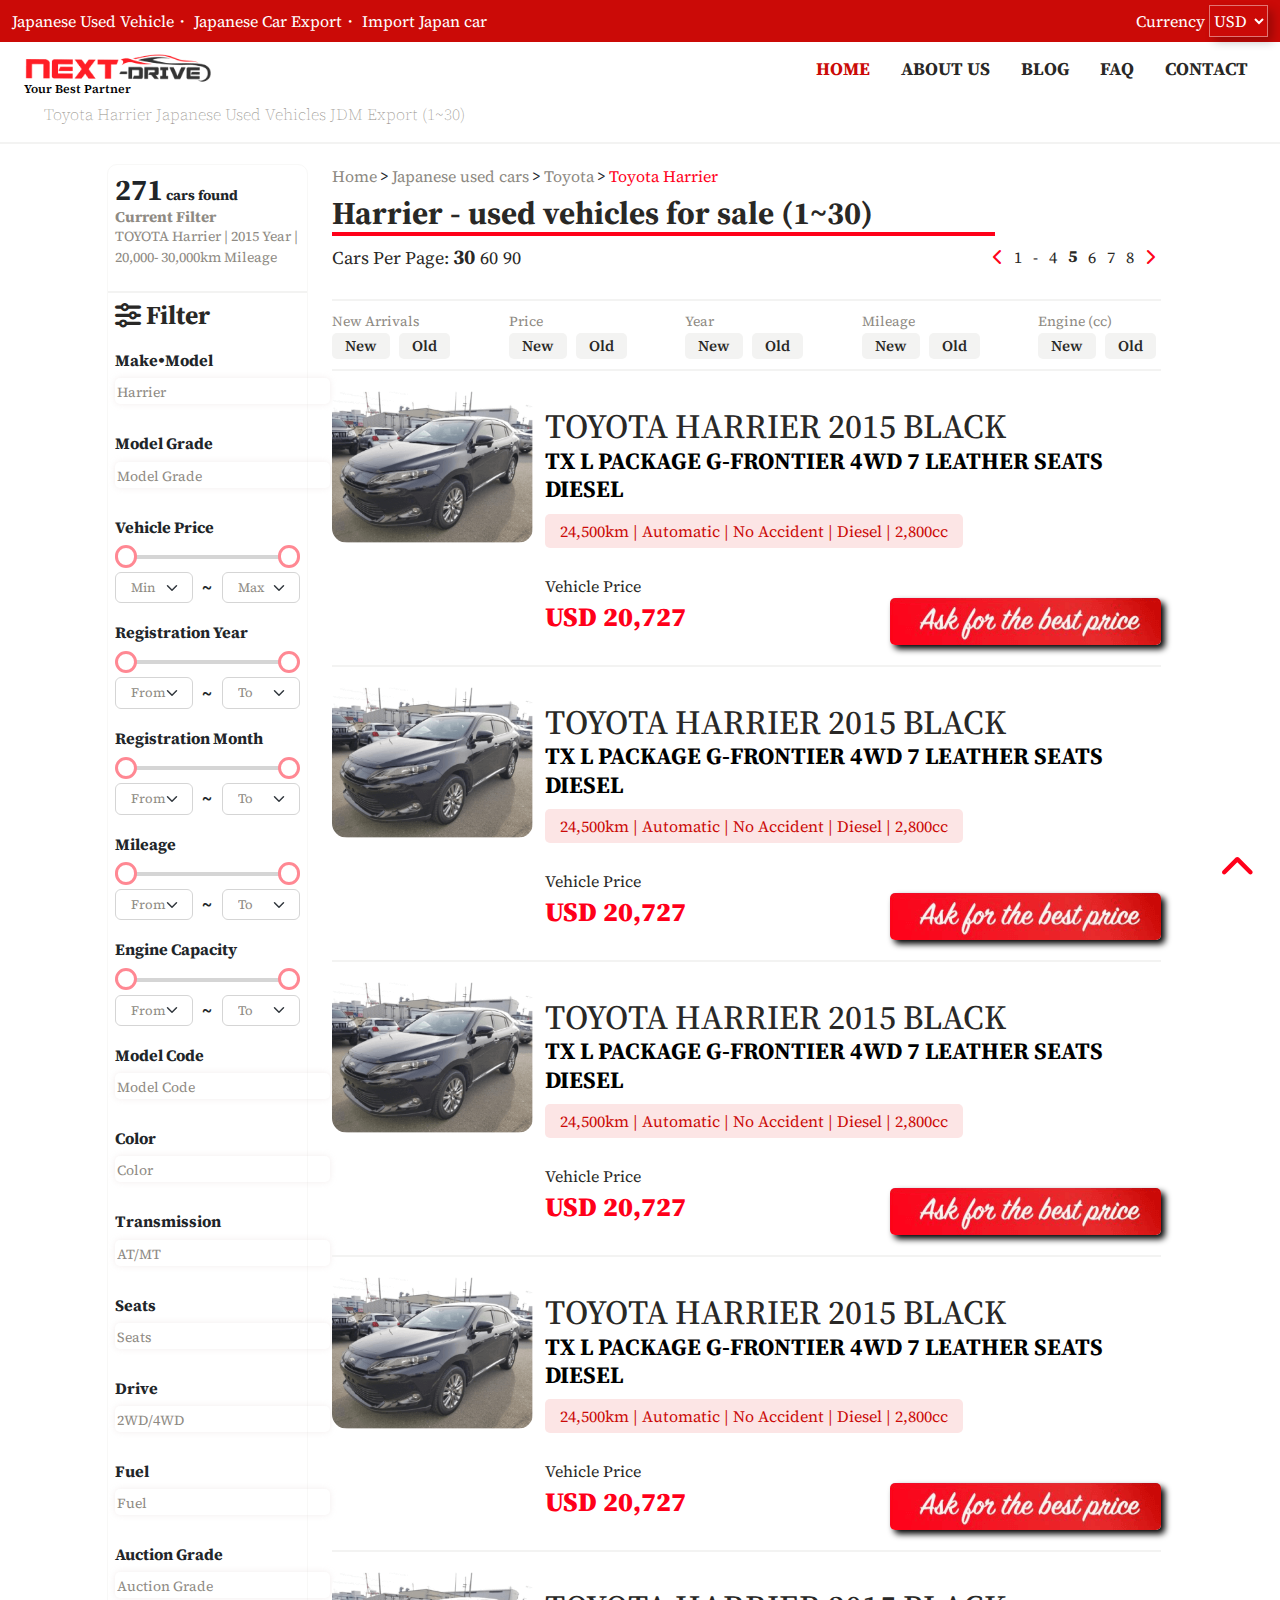
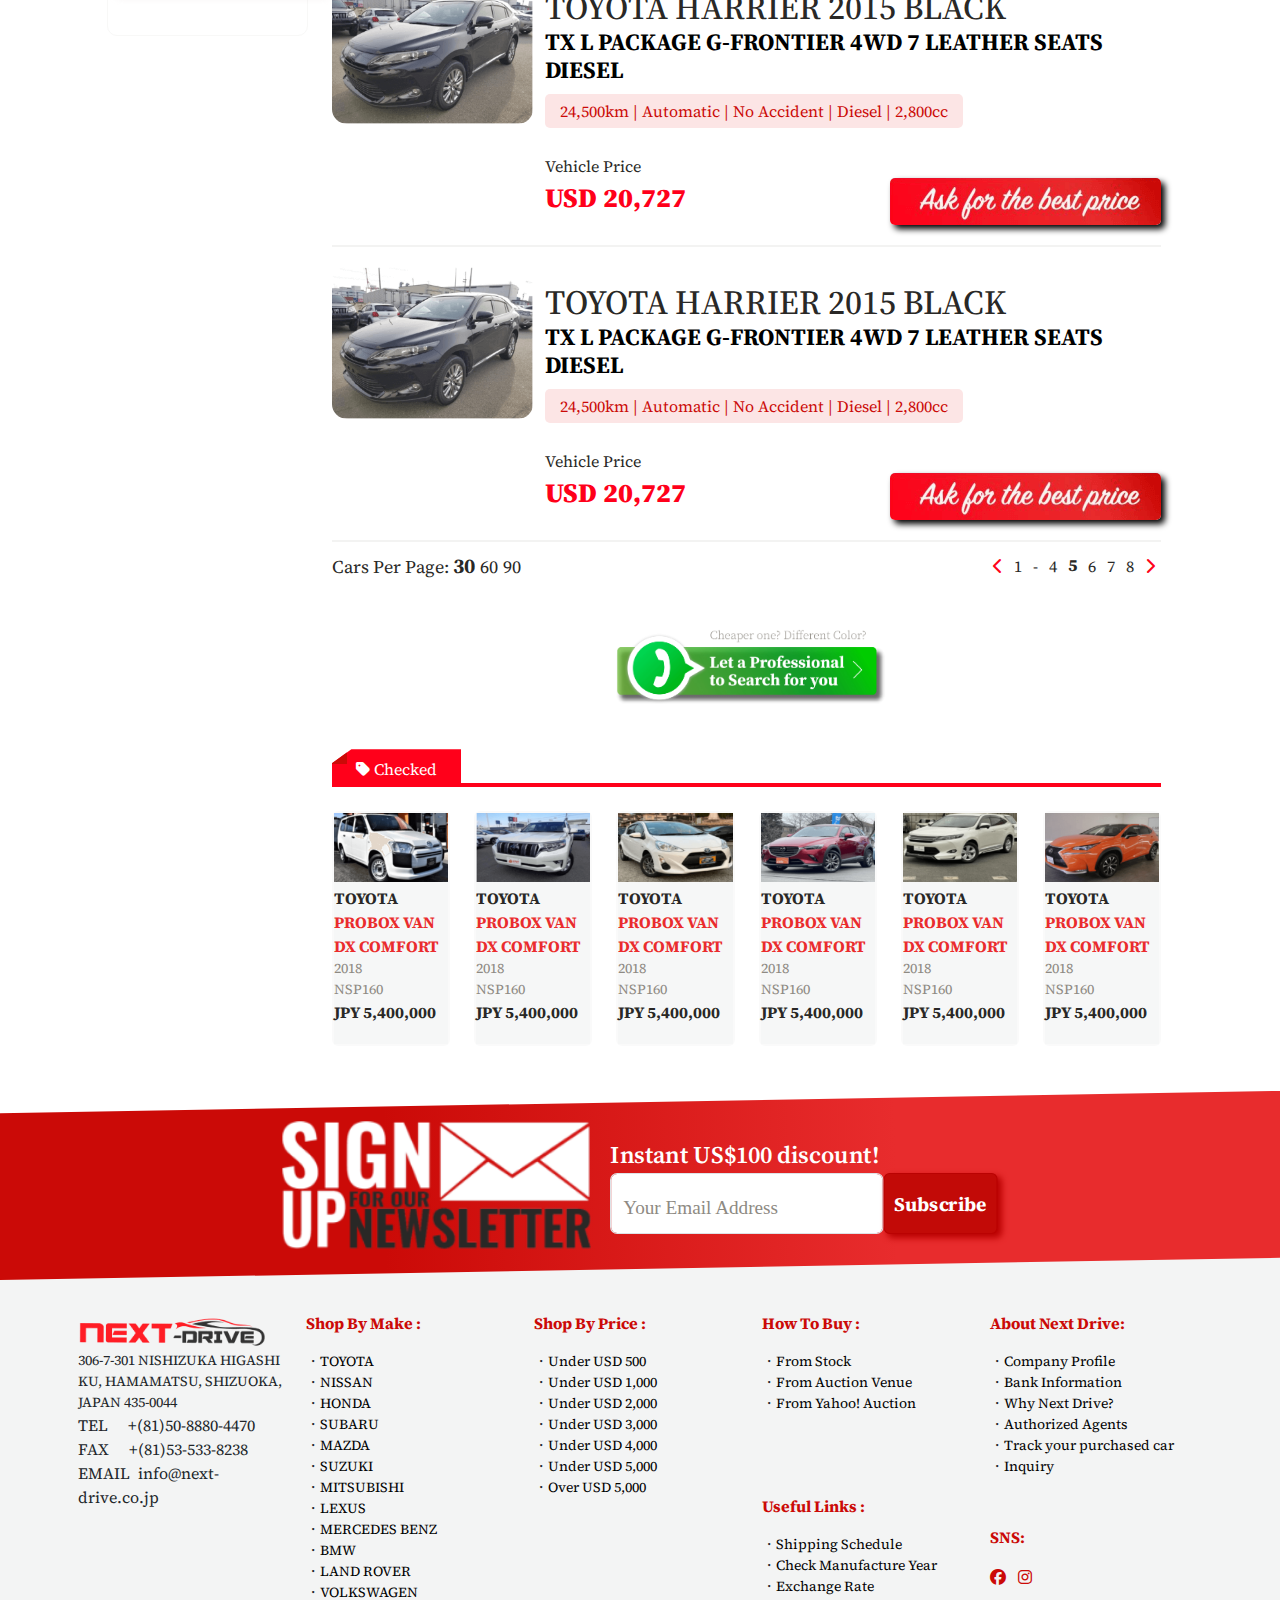
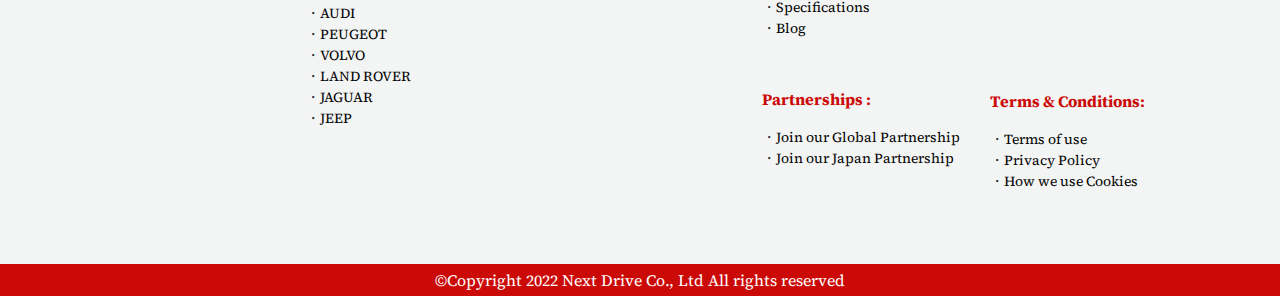
<file: search-car.html>
<!doctype html>
<html lang="en">
  <head>
    <!-- Required meta tags -->
    <meta charset="utf-8">
    <meta name="viewport" content="width=device-width, initial-scale=1.0"> 
    <title>SEARCH CAR</title>

    <!-- Bootstrap CSS -->
    <link href="https://cdn.jsdelivr.net/npm/bootstrap@5.1.3/dist/css/bootstrap.min.css" rel="stylesheet">

    <!-- google font -->
    <link rel="preconnect" href="https://fonts.googleapis.com">
    <link rel="preconnect" href="https://fonts.gstatic.com" crossorigin>
    <link href="https://fonts.googleapis.com/css2?family=Source+Serif+Pro:wght@400;600;700&display=swap" rel="stylesheet">

    <!-- fontawesome -->
    <link rel="stylesheet" href="https://cdnjs.cloudflare.com/ajax/libs/font-awesome/6.1.1/css/all.min.css">


    <!-- plugin -->
    <link rel="stylesheet" href="https://live.hasthemes.com/html/2/norda-preview/norda/assets/css/vendor/vendor.min.css">
    <link rel="stylesheet" href="https://live.hasthemes.com/html/2/norda-preview/norda/assets/css/plugins/plugins.min.css">
    <link rel="stylesheet" href="https://live.hasthemes.com/html/2/norda-preview/norda/assets/css/style.min.css">
    
    <!-- animate css -->
    <link rel="stylesheet" href="css/animate.css">
    <!-- range slider css  -->
    <link rel="stylesheet" href="css/range-slider.css">

    <!-- style css -->
    <link rel="stylesheet" href="css/style.css">
    <link rel="stylesheet" href="css/custom.css">
  </head>
  <body>

    <section>
<span id="framesize"></span>
    </section>
    <!-- topbar on desktop-->
    <section class="section py-2 header-bar-padding header-tops hide-mobile">
        <div class="container-fluid">
            <div class="flx">
                <p class="fs-12 text-white mb-0">
                    Japanese Used Vehicle・ Japanese Car Export・ Import Japan car
                </p>
                <div class="right currency-codes">
                    <label for="">
                        <span class="p-1">Currency</span> <select name="" class="bg-transparent currency-design">
                            <option value="">USD</option>
                            <option value="">KES</option>
                            <option value="">GBP</option>
                            <option value="">BDT</option>
                            <option value="">AUD</option>
                            <option value="">CAD</option>
                            <option value="">TZS</option>
                        </select>
                    </label>
                </div>
            </div>
        </div>
    </section>
    <!-- topbar on desktop-->
    <!-- topbar on mobile -->
    <section class="mobile-header-top show-mobile">
        <div class="container-fluid mobile-header-top-container">
            <p>Toyota Harrier Japanese Used Vehicles JDM Export (1~30)</p>
        </div>
    </section>
    <!-- topbar on mobile-->

    <!-- navbar -->
    <section class="navbarSection">
        <div class="container-fluid">
            <nav class="navbar search-mobile-navbar navbar-expand-lg navbar-light pt-0">
                <div class="container-fluid search-mobile-container">
                  <a class="navbar-brand" href="#">
                      <img src="img/Rectangle 73.png" class="img-fluid" alt=""><br>
                      <small style="font-size: 12px;">Your Best Partner</small>
                  </a>
                  <button class="navbar-toggler border-0">
                    <img src="img/menu.png" class="img-fluid" alt="">
                  </button>
                  <div class="collapse navbar-collapse" id="navbarSupportedContent">
                    <ul class="navbar-nav ms-auto mb-2 mb-lg-0">
                      <li class="nav-item">
                        <a class="nav-link active" aria-current="page" href="#">HOME</a>
                      </li>
                      <li class="nav-item">
                        <a class="nav-link" href="#">ABOUT US</a>
                      </li>
                      <li class="nav-item">
                        <a class="nav-link" href="#">BLOG</a>
                      </li>
                      <li class="nav-item">
                        <a class="nav-link" href="#">FAQ</a>
                      </li>
                      <li class="nav-item">
                        <a class="nav-link" href="#">CONTACT</a>
                      </li>
                    </ul>
                    
                  </div>
                </div>
              </nav>
            <div class="nav-title hide-mobile">
                <p>Toyota Harrier Japanese Used Vehicles JDM Export (1~30)</p>
            </div>
        </div>
        <div class="nav-border hide-mobile"></div>
    </section>
    <!-- navbar -->

    <!-- main start  -->
    <main>
        <section class="main-search-content">
            <div class="container-fluid">
                <div class="row justify-content-center align-items-start hide-flex-mobile">
                    <div class="col-xl-2 col-3 ps-xl-0">
                        <div class="filter-content">
                            <div class="car-search-result">
                                <span class="car-result" style="font-weight: 700;"><h1 style="font-weight: 700;">271</h1> cars found</span>
                            <div class="current-filter">
                                <h4>Current Filter</h4>
                                <p>TOYOTA Harrier | 2015 Year | 20,000- 30,000km Mileage</p>
                            </div>
                            </div>
                            <div class="nav-border filter-sidebar-border"></div>
                            <div class="range-slider-area">
                                <h1><i class="fa-solid fa-sliders"></i>Filter</h1>
                                <h2 class="d-flex align-items-center">Make<i class="fa-solid fa-circle dot-icon"></i>Model</h2>
                                <input class="input-feild" type="text" placeholder="Harrier">
                                <h2 class="d-flex align-items-center">Model Grade</h2>
                                <input class="input-feild" type="text" placeholder="Model Grade">
                                <h2 class="d-flex align-items-center">Vehicle Price</h2>
                                <div class="range-slider">
                                    <div class="slider-track"></div>
                                    <input type="range" min="0" max="100" value="0" id="slider-1" oninput="slideOne()">
                                    <input type="range" min="0" max="100" value="100" id="slider-2" oninput="slideTwo()">
                                </div>
                                <div class="range-input-box">
                                    <select name="" class="form-select" aria-label="Default select example" id="">
                                        <option value="" selected="" disabled="">Min</option>
                                         <option value="">$500</option>
                                         <option value="">$1000</option>
                                         <option value="">$1500</option>
                                         <option value="">$2000</option>
                                         <option value="">$1500</option>
                                         <option value="">$3000</option>
                                     </select>
                                     <span>~</span>
                                     <select name="" class="form-select" aria-label="Default select example" id="">
                                        <option value="" selected="" disabled="">Max</option>
                                        <option value="">$500</option>
                                        <option value="">$1000</option>
                                        <option value="">$1500</option>
                                        <option value="">$2000</option>
                                        <option value="">$1500</option>
                                        <option value="">$3000</option>
                                    </select>
                                </div>
                                <h2 class="d-flex align-items-center">Registration Year</h2>
                                <div class="range-slider">
                                    <div class="slider-track"></div>
                                    <input type="range" min="0" max="100" value="0" id="slider-1" oninput="slideOne()">
                                    <input type="range" min="0" max="100" value="100" id="slider-2" oninput="slideTwo()">
                                </div>
                                <div class="range-input-box">
                                    <select name="" class="form-select" aria-label="Default select example" id="">
                                        <option value="" selected="" disabled="">From</option>
                                         <option value="">2002</option>
                                         <option value="">2021</option>
                                         <option value="">2020</option>
                                         <option value="">2019</option>
                                     </select>
                                     <span>~</span>
                                     <select name="" class="form-select" aria-label="Default select example" id="">
                                        <option value="" selected="" disabled="">To</option>
                                         <option value="">2002</option>
                                         <option value="">2021</option>
                                         <option value="">2020</option>
                                         <option value="">2019</option>
                                     </select>
                                </div>
                                <h2 class="d-flex align-items-center">Registration Month</h2>
                                <div class="range-slider">
                                    <div class="slider-track"></div>
                                    <input type="range" min="0" max="100" value="0" id="slider-1" oninput="slideOne()">
                                    <input type="range" min="0" max="100" value="100" id="slider-2" oninput="slideTwo()">
                                </div>
                                <div class="range-input-box">
                                    <select name="" class="form-select" aria-label="Default select example" id="">
                                        <option value="" selected="" disabled="">From</option>
                                         <option value="">1</option>
                                         <option value="">2</option>
                                         <option value="">3</option>
                                         <option value="">4</option>
                                     </select>
                                     <span>~</span>
                                     <select name="" class="form-select" aria-label="Default select example" id="">
                                        <option value="" selected="" disabled="">To</option>
                                         <option value="">1</option>
                                         <option value="">2</option>
                                         <option value="">3</option>
                                         <option value="">4</option>
                                     </select>
                                </div>
                                <h2 class="d-flex align-items-center">Mileage</h2>
                                <div class="range-slider">
                                    <div class="slider-track"></div>
                                    <input type="range" min="0" max="100" value="0" id="slider-1" oninput="slideOne()">
                                    <input type="range" min="0" max="100" value="100" id="slider-2" oninput="slideTwo()">
                                </div>
                                <div class="range-input-box">
                                    <select name="" class="form-select" aria-label="Default select example" id="">
                                        <option value="" selected="" disabled="">From</option>
                                         <option value="">100</option>
                                         <option value="">200</option>
                                         <option value="">300</option>
                                         <option value="">400</option>
                                     </select>
                                     <span>~</span>
                                     <select name="" class="form-select" aria-label="Default select example" id="">
                                        <option value="" selected="" disabled="">To</option>
                                         <option value="">100</option>
                                         <option value="">200</option>
                                         <option value="">300</option>
                                         <option value="">400</option>
                                     </select>
                                </div>
                                <h2 class="d-flex align-items-center">Engine Capacity</h2>
                                <div class="range-slider">
                                    <div class="slider-track"></div>
                                    <input type="range" min="0" max="100" value="0" id="slider-1" oninput="slideOne()">
                                    <input type="range" min="0" max="100" value="100" id="slider-2" oninput="slideTwo()">
                                </div>
                                <div class="range-input-box">
                                    <select name="" class="form-select" aria-label="Default select example" id="">
                                        <option value="" selected="" disabled="">From</option>
                                         <option value="">1000</option>
                                         <option value="">2000</option>
                                         <option value="">3000</option>
                                         <option value="">4000</option>
                                     </select>
                                     <span>~</span>
                                     <select name="" class="form-select" aria-label="Default select example" id="">
                                        <option value="" selected="" disabled="">To</option>
                                         <option value="">1000</option>
                                         <option value="">2000</option>
                                         <option value="">3000</option>
                                         <option value="">4000</option>
                                     </select>
                                </div>
                                <h2 class="d-flex align-items-center">Model Code</h2>
                                <input class="input-feild" type="text" placeholder="Model Code">
                                <h2 class="d-flex align-items-center">Color</h2>
                                <input class="input-feild" type="text" placeholder="Color">
                                <h2 class="d-flex align-items-center">Transmission</h2>
                                <input class="input-feild" type="text" placeholder="AT/MT">
                                <h2 class="d-flex align-items-center">Seats</h2>
                                <input class="input-feild" type="text" placeholder="Seats">
                                <h2 class="d-flex align-items-center">Drive</h2>
                                <input class="input-feild" type="text" placeholder="2WD/4WD">
                                <h2 class="d-flex align-items-center">Fuel</h2>
                                <input class="input-feild" type="text" placeholder="Fuel">
                                <h2 class="d-flex align-items-center">Auction Grade</h2>
                                <input class="input-feild" type="text" placeholder="Auction Grade">
                            </div>
                        </div>
                    </div>
                    <div class="col-8">
                        <!-- breadcrumb -->
                        <div class="breadcrumb search-breadcrumb p-0 bg-white">
                            <a href="index.html" class="ps-0">Home</a> > <a href="">Japanese used cars</a> >  <a href="">Toyota</a> > <a href="" class="breadcrumb-active">Toyota Harrier </a>
                        </div>
                        <!-- breadcrumb -->
                        <!-- car title  -->
                        <div class="car-title">
                            <h2>Harrier - used vehicles for sale (1~30)</h2>
                            <div class="title-border-line"></div>
                        </div>
                        <!-- car per page  -->
                        <div class="car-show-page d-flex justify-content-between align-items-center">
                            <div class="car-per-page">
                                <p>Cars Per Page: <span class="active">30</span><span>60</span><span>90</span></p>
                            </div>
                            <div class="car-page-num">
                                <nav aria-label="...">
                                    <ul class="pagination">
                                      <li class="page-item">
                                        <a class="page-link" href="#" tabindex="-1"><i class="fa-solid fa-chevron-left"></i></a>
                                      </li>
                                      <li class="page-item"><a class="page-link" href="#">1</a></li>
                                      
                                      <li class="page-item"><a class="page-link" href="#">-</a></li>
                                      <li class="page-item"><a class="page-link" href="#">4</a></li>
                                      <li class="page-item active">
                                        <a class="page-link" href="#">5 </a>
                                      </li>
                                      <li class="page-item"><a class="page-link" href="#">6</a></li>
                                      <li class="page-item"><a class="page-link" href="#">7</a></li>
                                      <li class="page-item"><a class="page-link" href="#">8</a></li>
                                      <li class="page-item">
                                        <a class="page-link" href="#"><i class="fa-solid fa-chevron-right"></i></a>
                                      </li>
                                    </ul>
                                  </nav>
                            </div>
                        </div>
                        <div class="nav-border car-show-page-border"></div>
                        <!-- filter items  -->
                        <div class="filter-items">
                            <div class="filter-item">
                                <p>New Arrivals</p>
                                <div class="filter-buttons">
                                    <button class="btn">New</button>
                                    <button class="btn">Old</button>
                                </div>
                            </div>
                            <div class="filter-item">
                                <p>Price</p>
                                <div class="filter-buttons">
                                    <button class="btn">New</button>
                                    <button class="btn">Old</button>
                                </div>
                            </div>
                            <div class="filter-item">
                                <p>Year</p>
                                <div class="filter-buttons">
                                    <button class="btn">New</button>
                                    <button class="btn">Old</button>
                                </div>
                            </div>
                            <div class="filter-item">
                                <p>Mileage</p>
                                <div class="filter-buttons">
                                    <button class="btn">New</button>
                                    <button class="btn">Old</button>
                                </div>
                            </div>
                            <div class="filter-item">
                                <p>Engine (cc)</p>
                                <div class="filter-buttons">
                                    <button class="btn">New</button>
                                    <button class="btn">Old</button>
                                </div>
                            </div>
                        </div>
                        <div class="nav-border filter-border"></div>
                        <!-- car result show  -->
                        <div class="row car-result-show">
                            <div class="col-xxl-4 col-3 pe-0">
                                <div class="search-product-img">
                                    <img class="img-fluid" src="img/OvzcM1.png" alt="Car Image">
                                </div>
                            </div>
                            <div class="col-xxl-8 col-9">
                                <div class="car-details">
                                    <h1>TOYOTA HARRIER 2015 BLACK</h1>
                                    <h2>TX L PACKAGE G-FRONTIER 4WD 7 LEATHER SEATS DIESEL</h2>
                                </div>
                                <div class="car-history">
                                    <p>24,500km  |  Automatic  |  No Accident  |  Diesel  |   2,800cc</p>
                                </div>
                                <p class="price-title">Vehicle Price</p>
                                <div class="price-details d-flex justify-content-between align-items-center">
                                    <h1>USD 20,727</h1>
                                    <!-- modal button  -->
                                    <button type="button" class="btn best-price-btn" data-bs-toggle="modal" data-bs-target="#staticBackdrop">
                                        <img src="img/best.png" class="img-fluid" alt="">
                                      </button>
                                </div>
                            </div>
                        </div>
                        <div class="nav-border show-car-border"></div>
                        <div class="row car-result-show">
                            <div class="col-xxl-4 col-3 pe-0">
                                <div class="search-product-img">
                                    <img class="img-fluid" src="img/OvzcM1.png" alt="Car Image">
                                </div>
                            </div>
                            <div class="col-xxl-8 col-9">
                                <div class="car-details">
                                    <h1>TOYOTA HARRIER 2015 BLACK</h1>
                                    <h2>TX L PACKAGE G-FRONTIER 4WD 7 LEATHER SEATS DIESEL</h2>
                                </div>
                                <div class="car-history">
                                    <p>24,500km  |  Automatic  |  No Accident  |  Diesel  |   2,800cc</p>
                                </div>
                                <p class="price-title">Vehicle Price</p>
                                <div class="price-details d-flex justify-content-between align-items-center">
                                    <h1>USD 20,727</h1>
                                    <!-- modal button  -->
                                    <button type="button" class="btn best-price-btn" data-bs-toggle="modal" data-bs-target="#staticBackdrop">
                                        <img src="img/best.png" class="img-fluid" alt="">
                                      </button>
                                </div>
                            </div>
                        </div>
                        <div class="nav-border show-car-border"></div>
                        <div class="row car-result-show">
                            <div class="col-xxl-4 col-3 pe-0">
                                <div class="search-product-img">
                                    <img class="img-fluid" src="img/OvzcM1.png" alt="Car Image">
                                </div>
                            </div>
                            <div class="col-xxl-8 col-9">
                                <div class="car-details">
                                    <h1>TOYOTA HARRIER 2015 BLACK</h1>
                                    <h2>TX L PACKAGE G-FRONTIER 4WD 7 LEATHER SEATS DIESEL</h2>
                                </div>
                                <div class="car-history">
                                    <p>24,500km  |  Automatic  |  No Accident  |  Diesel  |   2,800cc</p>
                                </div>
                                <p class="price-title">Vehicle Price</p>
                                <div class="price-details d-flex justify-content-between align-items-center">
                                    <h1>USD 20,727</h1>
                                    <!-- modal button  -->
                                    <button type="button" class="btn best-price-btn" data-bs-toggle="modal" data-bs-target="#staticBackdrop">
                                        <img src="img/best.png" class="img-fluid" alt="">
                                      </button>
                                </div>
                            </div>
                        </div>
                        <div class="nav-border show-car-border"></div>
                        <div class="row car-result-show">
                            <div class="col-xxl-4 col-3 pe-0">
                                <div class="search-product-img">
                                    <img class="img-fluid" src="img/OvzcM1.png" alt="Car Image">
                                </div>
                            </div>
                            <div class="col-xxl-8 col-9">
                                <div class="car-details">
                                    <h1>TOYOTA HARRIER 2015 BLACK</h1>
                                    <h2>TX L PACKAGE G-FRONTIER 4WD 7 LEATHER SEATS DIESEL</h2>
                                </div>
                                <div class="car-history">
                                    <p>24,500km  |  Automatic  |  No Accident  |  Diesel  |   2,800cc</p>
                                </div>
                                <p class="price-title">Vehicle Price</p>
                                <div class="price-details d-flex justify-content-between align-items-center">
                                    <h1>USD 20,727</h1>
                                    <!-- modal button  -->
                                    <button type="button" class="btn best-price-btn" data-bs-toggle="modal" data-bs-target="#staticBackdrop">
                                        <img src="img/best.png" class="img-fluid" alt="">
                                      </button>
                                </div>
                            </div>
                        </div>
                        <div class="nav-border show-car-border"></div>
                        <div class="row car-result-show">
                            <div class="col-xxl-4 col-3 pe-0">
                                <div class="search-product-img">
                                    <img class="img-fluid" src="img/OvzcM1.png" alt="Car Image">
                                </div>
                            </div>
                            <div class="col-xxl-8 col-9">
                                <div class="car-details">
                                    <h1>TOYOTA HARRIER 2015 BLACK</h1>
                                    <h2>TX L PACKAGE G-FRONTIER 4WD 7 LEATHER SEATS DIESEL</h2>
                                </div>
                                <div class="car-history">
                                    <p>24,500km  |  Automatic  |  No Accident  |  Diesel  |   2,800cc</p>
                                </div>
                                <p class="price-title">Vehicle Price</p>
                                <div class="price-details d-flex justify-content-between align-items-center">
                                    <h1>USD 20,727</h1>
                                    <!-- modal button  -->
                                    <button type="button" class="btn best-price-btn" data-bs-toggle="modal" data-bs-target="#staticBackdrop">
                                        <img src="img/best.png" class="img-fluid" alt="">
                                      </button>
                                </div>
                            </div>
                        </div>
                        <div class="nav-border show-car-border"></div>
                        <div class="row car-result-show">
                            <div class="col-xxl-4 col-3 pe-0">
                                <div class="search-product-img">
                                    <img class="img-fluid" src="img/OvzcM1.png" alt="Car Image">
                                </div>
                            </div>
                            <div class="col-xxl-8 col-9">
                                <div class="car-details">
                                    <h1>TOYOTA HARRIER 2015 BLACK</h1>
                                    <h2>TX L PACKAGE G-FRONTIER 4WD 7 LEATHER SEATS DIESEL</h2>
                                </div>
                                <div class="car-history">
                                    <p>24,500km  |  Automatic  |  No Accident  |  Diesel  |   2,800cc</p>
                                </div>
                                <p class="price-title">Vehicle Price</p>
                                <div class="price-details d-flex justify-content-between align-items-center">
                                    <h1>USD 20,727</h1>
                                    <!-- modal button  -->
                                    <button type="button" class="btn best-price-btn" data-bs-toggle="modal" data-bs-target="#staticBackdrop">
                                        <img src="img/best.png" class="img-fluid" alt="">
                                      </button>
                                </div>
                            </div>
                        </div>
                        <div class="nav-border show-car-border mb-2"></div>
                        <!-- car per page  -->
                        <div class="car-show-page d-flex justify-content-between align-items-center">
                            <div class="car-per-page">
                                <p>Cars Per Page: <span class="active">30</span><span>60</span><span>90</span></p>
                            </div>
                            <div class="car-page-num">
                                <nav aria-label="...">
                                    <ul class="pagination">
                                      <li class="page-item">
                                        <a class="page-link" href="#" tabindex="-1"><i class="fa-solid fa-chevron-left"></i></a>
                                      </li>
                                      <li class="page-item"><a class="page-link" href="#">1</a></li>
                                      
                                      <li class="page-item"><a class="page-link" href="#">-</a></li>
                                      <li class="page-item"><a class="page-link" href="#">4</a></li>
                                      <li class="page-item active">
                                        <a class="page-link" href="#">5 </a>
                                      </li>
                                      <li class="page-item"><a class="page-link" href="#">6</a></li>
                                      <li class="page-item"><a class="page-link" href="#">7</a></li>
                                      <li class="page-item"><a class="page-link" href="#">8</a></li>
                                      <li class="page-item">
                                        <a class="page-link" href="#"><i class="fa-solid fa-chevron-right"></i></a>
                                      </li>
                                    </ul>
                                  </nav>
                            </div>
                        </div>
                        <!-- Whatsapp link  -->
                        <div class="row text-center">
                            <div class="col-12">
                                <div class="whatsapp-link">
                                    <a href="https://wa.me/815088804470" class="btn">
                                        <img src="img/Group 12.png" class="img-fluid" alt="">
                                    </a>
                                </div>
                            </div>
                        </div>
                        <!-- checked car show  -->
                        <div class="row checked-car-show">
                            <div class="col-12">
                                <div class="flx height-space4">
                                    <span class="bg-danger pink-bg px-4 p-2 text-white cornder-cropped position-relative">
                                        <div class="fold"></div>
                                        <i class="fa fa-tag text-white fa-flip"></i> Checked
                                    </span>
                                </div>
                                <div class="line"></div>
                
                                <div class="row mt-4">
                                    <div class="col-lg-2 col-md-4 col-6">
                                       <a href="" class="text-dark text-decoration-none">
                                        <div class="card border-0">
                                            <img src="img/car.png" class="img-fluid" alt="">
                                            <div class="card-body product-bg py-1 px-0">
                                                <p class="fw-bold dark-ash mb-0">
                                                    TOYOTA
                                                </p>
                                                <p class="mb-0 text-danger dark-pink fw-bold">
                                                    PROBOX VAN DX COMFORT
                                                </p>
                                                <p class="mb-0 text-muted light-ash fs-14">
                                                    2018
                                                </p>
                                                <p class="mb-0 text-muted light-ash fs-14">
                                                    NSP160
                                                </p>
                                                <p class="text-dark dark-ash fw-bold">
                                                    JPY 5,400,000
                                                </p>
                                            </div>
                                        </div>
                                       </a>
                                    </div>
                
                                    <div class="col-lg-2 col-md-4 col-6">
                                        <a href="" class="text-dark text-decoration-none">
                                         <div class="card border-0">
                                             <img src="img/c2.png" class="img-fluid" alt="">
                                             <div class="card-body product-bg py-1 px-0">
                                                 <p class="fw-bold dark-ash mb-0">
                                                     TOYOTA
                                                 </p>
                                                 <p class="mb-0 text-danger dark-pink fw-bold">
                                                    PROBOX VAN DX COMFORT
                                                 </p>
                                                 <p class="mb-0 text-muted light-ash fs-14">
                                                     2018
                                                 </p>
                                                 <p class="mb-0 text-muted light-ash fs-14">
                                                    NSP160
                                                </p>
                                                 <p class="text-dark dark-ash fw-bold">
                                                     JPY 5,400,000
                                                 </p>
                                             </div>
                                         </div>
                                        </a>
                                     </div>
                
                                     <div class="col-lg-2 col-md-4 col-6">
                                        <a href="" class="text-dark text-decoration-none">
                                         <div class="card border-0">
                                             <img src="img/c3.png" class="img-fluid" alt="">
                                             <div class="card-body product-bg py-1 px-0">
                                                 <p class="fw-bold dark-ash mb-0">
                                                     TOYOTA
                                                 </p>
                                                 <p class="mb-0 text-danger dark-pink fw-bold">
                                                     PROBOX VAN DX COMFORT
                                                 </p>
                                                 <p class="mb-0 text-muted light-ash fs-14">
                                                     2018
                                                 </p>
                                                 <p class="mb-0 text-muted light-ash fs-14">
                                                    NSP160
                                                </p>
                                                 <p class="text-dark dark-ash fw-bold">
                                                     JPY 5,400,000
                                                 </p>
                                             </div>
                                         </div>
                                        </a>
                                     </div>
                
                                     <div class="col-lg-2 col-md-4 col-6">
                                        <a href="" class="text-dark text-decoration-none">
                                         <div class="card border-0">
                                             <img src="img/c4.png" class="img-fluid" alt="">
                                             <div class="card-body product-bg py-1 px-0">
                                                 <p class="fw-bold dark-ash mb-0">
                                                     TOYOTA
                                                 </p>
                                                 <p class="mb-0 text-danger dark-pink fw-bold">
                                                     PROBOX VAN DX COMFORT
                                                 </p>
                                                 <p class="mb-0 text-muted light-ash fs-14">
                                                     2018
                                                 </p>
                                                 <p class="mb-0 text-muted light-ash fs-14">
                                                    NSP160
                                                </p>
                                                 <p class="text-dark dark-ash fw-bold">
                                                     JPY 5,400,000
                                                 </p>
                                             </div>
                                         </div>
                                        </a>
                                     </div>
                
                                     <div class="col-lg-2 col-md-4 col-6">
                                        <a href="" class="text-dark text-decoration-none">
                                         <div class="card border-0">
                                             <img src="img/c5.png" class="img-fluid" alt="">
                                             <div class="card-body product-bg py-1 px-0">
                                                 <p class="fw-bold dark-ash mb-0">
                                                     TOYOTA
                                                 </p>
                                                 <p class="mb-0 text-danger dark-pink fw-bold">
                                                     PROBOX VAN DX COMFORT
                                                 </p>
                                                 <p class="mb-0 text-muted light-ash fs-14">
                                                     2018
                                                 </p>
                                                 <p class="mb-0 text-muted light-ash fs-14">
                                                    NSP160
                                                </p>
                                                 <p class="text-dark dark-ash fw-bold">
                                                     JPY 5,400,000
                                                 </p>
                                             </div>
                                         </div>
                                        </a>
                                     </div>
                
                                     <div class="col-lg-2 col-md-4 col-6">
                                        <a href="" class="text-dark text-decoration-none">
                                         <div class="card border-0">
                                             <img src="img/c6.png" class="img-fluid" alt="">
                                             <div class="card-body product-bg py-1 px-0">
                                                 <p class="fw-bold dark-ash mb-0">
                                                     TOYOTA
                                                 </p>
                                                 <p class="mb-0 text-danger dark-pink fw-bold">
                                                     PROBOX VAN DX COMFORT
                                                 </p>
                                                 <p class="mb-0 text-muted light-ash fs-14">
                                                     2018
                                                 </p>
                                                 <p class="mb-0 text-muted light-ash fs-14">
                                                    NSP160
                                                </p>
                                                 <p class="text-dark dark-ash fw-bold">
                                                     JPY 5,400,000
                                                 </p>
                                             </div>
                                         </div>
                                        </a>
                                     </div>
                                </div>
                            </div>
                        </div>
                    </div>
                </div>
                <div class="row show-mobile">
                    <div class="col-12">
                        <!-- breadcrumb -->
                        <div class="breadcrumb search-breadcrumb search-mobile-breadcrumb p-0 bg-white">
                            <a href="index.html" class="ps-0">Home</a> > <a href="">Japanese used cars</a> >  <a href="">Toyota</a> > <a href="" class="breadcrumb-active">Toyota Harrier </a>
                        </div>
                        <!-- breadcrumb -->
                        <!-- car title  -->
                        <div class="car-title">
                            <h2>Harrier - used vehicles for sale (1~30)</h2>
                        </div>
                        <!-- car per page  -->
                        <div class="bottom-border"></div>
                        <div class="car-search-result">
                            <span class="car-result" style="font-weight: 700;"><h1 style="font-weight: 700;">271</h1> cars found</span>
                        </div>
                        <div class="mobile-filter-buttons">
                            <button class="filter-btn btn"><i class="fa-solid fa-sliders"></i>Filter</button>
                            <select name="" class="form-select" aria-label="Default select example" id="">
                                <option value="" selected="" disabled="">Short by</option>
                                 <option value="">New Arrivals (New)</option>
                                 <option value="">New Arrival (Old)</option>
                                 <option value="">Price (High)</option>
                                 <option value="">Price (Low)</option>
                                 <option value="">Year (New)</option>
                                 <option value="">Year (Old)</option>
                                 <option value="">Mileage (High)</option>
                                 <option value="">Mileage (Low)</option>
                                 <option value="">Engine cc (High)</option>
                                 <option value="">Engine cc (Low)</option>
                             </select>
                        </div>
                        <div class="current-filter">
                            <p>TOYOTA Harrier | 2015 Year | 20,000- 30,000km Mileage</p>
                        </div>
                        <div class="border-bottom"></div>
                        <div class="mobile-car-content">
                            <h1>Toyota Harrier 2015 Black</h1>
                            <h2>Tx L package G-Frontier 4wd 7 leather seats diesel</h2>
                            <div class="row align-items-md-center align-items-start">
                                <div class="col-6">
                                    <img class="img-fluid search-car-img" src="img/OvzcM1.png" alt="">
                                </div>
                                <div class="col-6">
                                    <div class="mobile-car-details">
                                        <p class="ref-p">Ref. #: ND-01</p>
                                        <h3>24,500km / AT / <br>DBA-E11 / No Acci- <br>dent /  2,800cc</h3>
                                        <div class="vehicle-price">
                                            <p>Vehicle Price</p>
                                            <h1>USD <span>20,727</span></h1>
                                        </div>
                                    </div>
                                </div>
                            </div>
                            <div class="row text-center">
                                <div class="col-12">
                                    <!-- modal button  -->
                                    <button type="button" class="btn mobile-best-price-btn " data-bs-toggle="modal" data-bs-target="#staticBackdrop">
                                        <img src="img/best.png" class="img-fluid" alt="">
                                      </button>
                                </div>
                            </div>
                        </div>
                        <div class="border-bottom"></div>
                        <div class="mobile-car-content">
                            <h1>Toyota Harrier 2015 Black</h1>
                            <h2>Tx L package G-Frontier 4wd 7 leather seats diesel</h2>
                            <div class="row align-items-md-center align-items-start">
                                <div class="col-6">
                                    <img class="img-fluid search-car-img" src="img/OvzcM1.png" alt="">
                                </div>
                                <div class="col-6">
                                    <div class="mobile-car-details">
                                        <p class="ref-p">Ref. #: ND-01</p>
                                        <h3>24,500km / AT / <br>DBA-E11 / No Acci- <br>dent /  2,800cc</h3>
                                        <div class="vehicle-price">
                                            <p>Vehicle Price</p>
                                            <h1>USD <span>20,727</span></h1>
                                        </div>
                                    </div>
                                </div>
                            </div>
                            <div class="row text-center">
                                <div class="col-12">
                                    <!-- modal button  -->
                                    <button type="button" class="btn mobile-best-price-btn " data-bs-toggle="modal" data-bs-target="#staticBackdrop">
                                        <img src="img/best.png" class="img-fluid" alt="">
                                      </button>
                                </div>
                            </div>
                        </div>
                        <div class="border-bottom"></div>
                        <div class="mobile-car-content">
                            <h1>Toyota Harrier 2015 Black</h1>
                            <h2>Tx L package G-Frontier 4wd 7 leather seats diesel</h2>
                            <div class="row align-items-md-center align-items-start">
                                <div class="col-6">
                                    <img class="img-fluid search-car-img" src="img/OvzcM1.png" alt="">
                                </div>
                                <div class="col-6">
                                    <div class="mobile-car-details">
                                        <p class="ref-p">Ref. #: ND-01</p>
                                        <h3>24,500km / AT / <br>DBA-E11 / No Acci- <br>dent /  2,800cc</h3>
                                        <div class="vehicle-price">
                                            <p>Vehicle Price</p>
                                            <h1>USD <span>20,727</span></h1>
                                        </div>
                                    </div>
                                </div>
                            </div>
                            <div class="row text-center">
                                <div class="col-12">
                                    <!-- modal button  -->
                                    <button type="button" class="btn mobile-best-price-btn " data-bs-toggle="modal" data-bs-target="#staticBackdrop">
                                        <img src="img/best.png" class="img-fluid" alt="">
                                      </button>
                                </div>
                            </div>
                        </div>
                        <div class="border-bottom"></div>
                        <div class="mobile-car-content">
                            <h1>Toyota Harrier 2015 Black</h1>
                            <h2>Tx L package G-Frontier 4wd 7 leather seats diesel</h2>
                            <div class="row align-items-md-center align-items-start">
                                <div class="col-6">
                                    <img class="img-fluid search-car-img" src="img/OvzcM1.png" alt="">
                                </div>
                                <div class="col-6">
                                    <div class="mobile-car-details">
                                        <p class="ref-p">Ref. #: ND-01</p>
                                        <h3>24,500km / AT / <br>DBA-E11 / No Acci- <br>dent /  2,800cc</h3>
                                        <div class="vehicle-price">
                                            <p>Vehicle Price</p>
                                            <h1>USD <span>20,727</span></h1>
                                        </div>
                                    </div>
                                </div>
                            </div>
                            <div class="row text-center">
                                <div class="col-12">
                                    <!-- modal button  -->
                                    <button type="button" class="btn mobile-best-price-btn " data-bs-toggle="modal" data-bs-target="#staticBackdrop">
                                        <img src="img/best.png" class="img-fluid" alt="">
                                      </button>
                                </div>
                            </div>
                        </div>
                        <div class="border-bottom"></div>
                        <div class="mobile-car-content">
                            <h1>Toyota Harrier 2015 Black</h1>
                            <h2>Tx L package G-Frontier 4wd 7 leather seats diesel</h2>
                            <div class="row align-items-md-center align-items-start">
                                <div class="col-6">
                                    <img class="img-fluid search-car-img" src="img/OvzcM1.png" alt="">
                                </div>
                                <div class="col-6">
                                    <div class="mobile-car-details">
                                        <p class="ref-p">Ref. #: ND-01</p>
                                        <h3>24,500km / AT / <br>DBA-E11 / No Acci- <br>dent /  2,800cc</h3>
                                        <div class="vehicle-price">
                                            <p>Vehicle Price</p>
                                            <h1>USD <span>20,727</span></h1>
                                        </div>
                                    </div>
                                </div>
                            </div>
                            <div class="row text-center">
                                <div class="col-12">
                                    <!-- modal button  -->
                                    <button type="button" class="btn mobile-best-price-btn " data-bs-toggle="modal" data-bs-target="#staticBackdrop">
                                        <img src="img/best.png" class="img-fluid" alt="">
                                      </button>
                                </div>
                            </div>
                        </div>
                        <div class="border-bottom"></div>
                        <div class="row text-center">
                            <div class="col-12">
                                <div class="whatsapp-link whatsapp-mobile">
                                    <a href="https://wa.me/815088804470" class="btn">
                                        <img src="img/Group 12.png" class="img-fluid" alt="">
                                    </a>
                                </div>
                            </div>
                        </div>
                        <div class="border-bottom"></div>
                        <div class="mobile-car-content">
                            <h1>Toyota Harrier 2015 Black</h1>
                            <h2>Tx L package G-Frontier 4wd 7 leather seats diesel</h2>
                            <div class="row align-items-md-center align-items-start">
                                <div class="col-6">
                                    <img class="img-fluid search-car-img" src="img/OvzcM1.png" alt="">
                                </div>
                                <div class="col-6">
                                    <div class="mobile-car-details">
                                        <p class="ref-p">Ref. #: ND-01</p>
                                        <h3>24,500km / AT / <br>DBA-E11 / No Acci- <br>dent /  2,800cc</h3>
                                        <div class="vehicle-price">
                                            <p>Vehicle Price</p>
                                            <h1>USD <span>20,727</span></h1>
                                        </div>
                                    </div>
                                </div>
                            </div>
                            <div class="row text-center">
                                <div class="col-12">
                                    <!-- modal button  -->
                                    <button type="button" class="btn mobile-best-price-btn " data-bs-toggle="modal" data-bs-target="#staticBackdrop">
                                        <img src="img/best.png" class="img-fluid" alt="">
                                      </button>
                                </div>
                            </div>
                        </div>
                        <div class="border-bottom"></div>
                        <div class="mobile-car-content">
                            <h1>Toyota Harrier 2015 Black</h1>
                            <h2>Tx L package G-Frontier 4wd 7 leather seats diesel</h2>
                            <div class="row align-items-md-center align-items-start">
                                <div class="col-6">
                                    <img class="img-fluid search-car-img" src="img/OvzcM1.png" alt="">
                                </div>
                                <div class="col-6">
                                    <div class="mobile-car-details">
                                        <p class="ref-p">Ref. #: ND-01</p>
                                        <h3>24,500km / AT / <br>DBA-E11 / No Acci- <br>dent /  2,800cc</h3>
                                        <div class="vehicle-price">
                                            <p>Vehicle Price</p>
                                            <h1>USD <span>20,727</span></h1>
                                        </div>
                                    </div>
                                </div>
                            </div>
                            <div class="row text-center">
                                <div class="col-12">
                                    <!-- modal button  -->
                                    <button type="button" class="btn mobile-best-price-btn " data-bs-toggle="modal" data-bs-target="#staticBackdrop">
                                        <img src="img/best.png" class="img-fluid" alt="">
                                      </button>
                                </div>
                            </div>
                        </div>
                        <div class="border-bottom"></div>
                        <div class="mobile-car-content">
                            <h1>Toyota Harrier 2015 Black</h1>
                            <h2>Tx L package G-Frontier 4wd 7 leather seats diesel</h2>
                            <div class="row align-items-md-center align-items-start">
                                <div class="col-6">
                                    <img class="img-fluid search-car-img" src="img/OvzcM1.png" alt="">
                                </div>
                                <div class="col-6">
                                    <div class="mobile-car-details">
                                        <p class="ref-p">Ref. #: ND-01</p>
                                        <h3>24,500km / AT / <br>DBA-E11 / No Acci- <br>dent /  2,800cc</h3>
                                        <div class="vehicle-price">
                                            <p>Vehicle Price</p>
                                            <h1>USD <span>20,727</span></h1>
                                        </div>
                                    </div>
                                </div>
                            </div>
                            <div class="row text-center">
                                <div class="col-12">
                                    <!-- modal button  -->
                                    <button type="button" class="btn mobile-best-price-btn " data-bs-toggle="modal" data-bs-target="#staticBackdrop">
                                        <img src="img/best.png" class="img-fluid" alt="">
                                      </button>
                                </div>
                            </div>
                        </div>
                        <div class="border-bottom"></div>
                        <div class="mobile-car-content">
                            <h1>Toyota Harrier 2015 Black</h1>
                            <h2>Tx L package G-Frontier 4wd 7 leather seats diesel</h2>
                            <div class="row align-items-md-center align-items-start">
                                <div class="col-6">
                                    <img class="img-fluid search-car-img" src="img/OvzcM1.png" alt="">
                                </div>
                                <div class="col-6">
                                    <div class="mobile-car-details">
                                        <p class="ref-p">Ref. #: ND-01</p>
                                        <h3>24,500km / AT / <br>DBA-E11 / No Acci- <br>dent /  2,800cc</h3>
                                        <div class="vehicle-price">
                                            <p>Vehicle Price</p>
                                            <h1>USD <span>20,727</span></h1>
                                        </div>
                                    </div>
                                </div>
                            </div>
                            <div class="row text-center">
                                <div class="col-12">
                                    <!-- modal button  -->
                                    <button type="button" class="btn mobile-best-price-btn " data-bs-toggle="modal" data-bs-target="#staticBackdrop">
                                        <img src="img/best.png" class="img-fluid" alt="">
                                      </button>
                                </div>
                            </div>
                        </div>
                        <div class="border-bottom"></div>
                        <div class="border-bottom"></div>
                        <div class="mobile-car-content">
                            <h1>Toyota Harrier 2015 Black</h1>
                            <h2>Tx L package G-Frontier 4wd 7 leather seats diesel</h2>
                            <div class="row align-items-md-center align-items-start">
                                <div class="col-6">
                                    <img class="img-fluid search-car-img" src="img/OvzcM1.png" alt="">
                                </div>
                                <div class="col-6">
                                    <div class="mobile-car-details">
                                        <p class="ref-p">Ref. #: ND-01</p>
                                        <h3>24,500km / AT / <br>DBA-E11 / No Acci- <br>dent /  2,800cc</h3>
                                        <div class="vehicle-price">
                                            <p>Vehicle Price</p>
                                            <h1>USD <span>20,727</span></h1>
                                        </div>
                                    </div>
                                </div>
                            </div>
                            <div class="row text-center">
                                <div class="col-12">
                                    <!-- modal button  -->
                                    <button type="button" class="btn mobile-best-price-btn " data-bs-toggle="modal" data-bs-target="#staticBackdrop">
                                        <img src="img/best.png" class="img-fluid" alt="">
                                      </button>
                                </div>
                            </div>
                        </div>
                        <div class="border-bottom"></div>
                        <div class="row text-center">
                            <div class="col-12">
                                <div class="whatsapp-link whatsapp-mobile">
                                    <a href="https://wa.me/815088804470" class="btn">
                                        <img src="img/Group 12.png" class="img-fluid" alt="">
                                    </a>
                                </div>
                            </div>
                        </div>
                        <div class="border-bottom"></div>
                    </div>
                </div>
            </div>
        </section>
    </main>
    <!-- main end  -->

    <!-- signup -->
    <div class="signup signup-content py-3">
        <div class="container">
         <div class="flx center">
             <img src="img/BJtYcQ.png" class="img-fluid me-3" alt="">
             <div class="row justify-content-center">
                 <div class="col-12">
                     <form class="form">
                         <label for="" style="font-weight: 600;" class="text-white fs-20 d-block">Instant US$100 discount!</label>
                         <div class="d-flex">
                             <input type="text" class="form-control input-padding mr-2" placeholder="Your Email Address" name="" id="">
                             <button type="submit" class="subscribe-btn maron-red px-2">Subscribe</button>
                         </div>
                     </form>
                 </div>
             </div>
         </div>
        </div>
     </div>
    <!-- signup -->

    <!-- car show result  -->
    <section class="show-mobile">
        <div class="container-fluid">
            <div class="mobile-car-content">
                <h1>Toyota Harrier 2015 Black</h1>
                <h2>Tx L package G-Frontier 4wd 7 leather seats diesel</h2>
                <div class="row align-items-md-center align-items-start">
                    <div class="col-6">
                        <img class="img-fluid search-car-img" src="img/OvzcM1.png" alt="">
                    </div>
                    <div class="col-6">
                        <div class="mobile-car-details">
                            <p class="ref-p">Ref. #: ND-01</p>
                            <h3>24,500km / AT / <br>DBA-E11 / No Acci- <br>dent /  2,800cc</h3>
                            <div class="vehicle-price">
                                <p>Vehicle Price</p>
                                <h1>USD <span>20,727</span></h1>
                            </div>
                        </div>
                    </div>
                </div>
                <div class="row text-center">
                    <div class="col-12">
                        <!-- modal button  -->
                        <button type="button" class="btn mobile-best-price-btn " data-bs-toggle="modal" data-bs-target="#staticBackdrop">
                            <img src="img/best.png" class="img-fluid" alt="">
                          </button>
                    </div>
                </div>
            </div>
            <div class="border-bottom"></div>
            <div class="mobile-car-content">
                <h1>Toyota Harrier 2015 Black</h1>
                <h2>Tx L package G-Frontier 4wd 7 leather seats diesel</h2>
                <div class="row align-items-md-center align-items-start">
                    <div class="col-6">
                        <img class="img-fluid search-car-img" src="img/OvzcM1.png" alt="">
                    </div>
                    <div class="col-6">
                        <div class="mobile-car-details">
                            <p class="ref-p">Ref. #: ND-01</p>
                            <h3>24,500km / AT / <br>DBA-E11 / No Acci- <br>dent /  2,800cc</h3>
                            <div class="vehicle-price">
                                <p>Vehicle Price</p>
                                <h1>USD <span>20,727</span></h1>
                            </div>
                        </div>
                    </div>
                </div>
                <div class="row text-center">
                    <div class="col-12">
                        <!-- modal button  -->
                        <button type="button" class="btn mobile-best-price-btn " data-bs-toggle="modal" data-bs-target="#staticBackdrop">
                            <img src="img/best.png" class="img-fluid" alt="">
                          </button>
                    </div>
                </div>
            </div>
            <div class="border-bottom"></div>
            <div class="mobile-car-content">
                <h1>Toyota Harrier 2015 Black</h1>
                <h2>Tx L package G-Frontier 4wd 7 leather seats diesel</h2>
                <div class="row align-items-md-center align-items-start">
                    <div class="col-6">
                        <img class="img-fluid search-car-img" src="img/OvzcM1.png" alt="">
                    </div>
                    <div class="col-6">
                        <div class="mobile-car-details">
                            <p class="ref-p">Ref. #: ND-01</p>
                            <h3>24,500km / AT / <br>DBA-E11 / No Acci- <br>dent /  2,800cc</h3>
                            <div class="vehicle-price">
                                <p>Vehicle Price</p>
                                <h1>USD <span>20,727</span></h1>
                            </div>
                        </div>
                    </div>
                </div>
                <div class="row text-center">
                    <div class="col-12">
                        <!-- modal button  -->
                        <button type="button" class="btn mobile-best-price-btn " data-bs-toggle="modal" data-bs-target="#staticBackdrop">
                            <img src="img/best.png" class="img-fluid" alt="">
                          </button>
                    </div>
                </div>
            </div>
            <div class="border-bottom"></div>
        </div>
    </section>
    <!-- car show result  -->

    <!-- loading button  -->
    <section class="mobile-loading-section show-mobile">
        <div class="container-fluid">
            <div class="row text-center">
                <div class="col-12">
                    <div class="now-loading-mobile">
                        <i class="fa-solid fa-spinner"></i>
                        <h1>Now Loading</h1>
                    </div>
                </div>
            </div>
        </div>
    </section>
    <!-- loading button  -->

    <!-- desktop site -->
    <section class="mobile py-3">
        <div class="container">
            <div class="text-center">
                <button class="btn btn-danger maron-red desktop-site-btn text-uppercase">
                    Go to <span class="text-capitalize desktop-bold">Desktop</span> Site <i class="fa fa-laptop"></i>
                </button>
            </div>
        </div>
    </section>
    <!-- desktop site -->

    <div class="bottom-border show-mobile mx-3"></div>
    <!-- footer -->
    <section class="footer py-5 footer-top-zero footer-bg ">
        <div class="container">
            <div class="row">
                <div class="col-md-3 p-2">
                    <a href="" class="text-decoration-none">
                        <img src="img/Rectangle 73.png" class="img-fluid" alt="">
                    </a>
                    <a href="" class="social-desk">
                        <i class="ms-3 text-danger fab fa-facebook-f"></i>
                    </a>
                    <a href="" class="social-desk">
                        <i class="ms-3 fa-brands fa-instagram text-danger"></i>
                    </a>
                    <div class="row text-start">
                        <div class="col-lg-12 col-6">
                            <p class="fs-14 mb-0">
                                306-7-301 NISHIZUKA HIGASHI KU, HAMAMATSU, SHIZUOKA, JAPAN 435-0044</p>
                        </div>
                        <div class="col-lg-12 col-6">
                            <p>
                            TEL <a href="tel:+(81)50-8880-4470" class="text-dark ps-3">+(81)50-8880-4470</a> <br>
                            FAX <span class="ps-3">+(81)53-533-8238 </span><br>
                            EMAIL <a href="mailto:info@next-drive.co.jp" class="text-dark ps-1">info@next-drive.co.jp</a>
                                                </p>
                        </div>
                    </div>
                </div>

                <div class="col-md-3 footer-menu-color p-2">
                    <p class="fw-bold text-danger">Shop By Make :</p>

                    <p class="fs-14 foo-car">
                        ・<a href="" class="text-dark">TOYOTA</a> <br>
                        ・<a href="">NISSAN</a> <br>
                        ・<a href="">HONDA</a> <br>
                        ・<a href="">SUBARU</a> <br>
                        ・<a href="">MAZDA</a> <br>
                        ・<a href="">SUZUKI</a> <br>
                        ・<a href="">MITSUBISHI</a> <br>
                        ・<a href="">LEXUS</a> <br>
                        ・<a href="">MERCEDES BENZ</a> <br>
                        ・<a href="">BMW</a> <br>
                        ・<a href="">LAND ROVER</a> <br>
                        ・<a href="">VOLKSWAGEN</a> <br>
                        ・<a href="">AUDI</a> <br>
                        ・<a href="">PEUGEOT</a> <br>
                        ・<a href="">VOLVO</a> <br>
                        ・<a href="">LAND ROVER</a> <br>
                        ・<a href="">JAGUAR</a> <br>
                        ・<a href="">JEEP</a>
                    </p>
                </div>
                <div class="col-md-3 footer-menu-color p-2">
                    <p class="fw-bold text-danger">Shop By Price :</p>

                    <p class="fs-14">
                        ・<a href="" class="text-dark">Under USD 500
                        </a> <br>
                        ・<a href="">Under USD 1,000
                        </a> <br>
                        ・<a href="">Under USD 2,000</a> <br>
                        ・<a href="">Under USD 3,000</a> <br>
                        ・<a href="">Under USD 4,000</a> <br>
                        ・<a href="">Under USD 5,000</a> <br>
                        ・<a href="">Over USD 5,000</a>
                    </p>
                </div>
                <div class="col-md-3 footer-menu-color p-2">
                    <p class="fw-bold text-danger">How To Buy :</p>

                    <p class="fs-14">

                        ・<a href="" class="text-dark">From Stock
                        </a> <br>
                        ・<a href="">From Auction Venue
                        </a> <br>
                        ・<a href="">From Yahoo! Auction</a>
                    </p>

                    <div class="useful-links-margin"></div>

                    <p class="fw-bold text-danger">Useful Links :
                    </p>

                    <p class="fs-14">

                        ・<a href="" class="text-dark">Shipping Schedule
                        </a> <br>
                        ・<a href="">Check Manufacture Year
                        </a> <br>
                        ・<a href="">Exchange Rate</a><br>
                        ・<a href="">Specifications</a><br>
                        ・<a href="">Blog</a>
                    </p>


                    <div class="mt-5"></div>

                    <p class="fw-bold text-danger">Partnerships :
                    </p>

                    <p class="fs-14">

                        ・<a href="" class="text-dark">Join our Global Partnership
                            
                        </a> <br>
                        ・<a href="">Join our Japan Partnership
                        </a>
                    </p>
                </div>
                <div class="col-md-3 footer-menu-color p-2">
                    <p class="fw-bold text-danger">About Next Drive:
                    </p>

                    <p class="fs-14">

                        ・<a href="" class="text-dark">Company Profile
                        </a> <br>
                        ・<a href="">Bank Information
                        </a> <br>
                        ・<a href="">Why Next Drive?</a><br>
                        ・<a href="">Authorized Agents</a><br>
                        ・<a href="">Track your purchased car</a><br>
                        ・<a href="">Inquiry</a><br>
                    </p>

                    <div class="mt-5"></div>
                    <p class="fw-bold text-danger">SNS:
                    </p>
                    <p class="social">
                        <a href="" class="text-danger d-inline-block me-2">
                            <i class="fab fa-facebook"></i>
                        </a>
                        <a href="" class="text-danger d-inline-block me-2">
                            <i class="fab fa-instagram"></i>
                        </a>
                    </p>

                    <div class="term-condition-margin"></div>

                    <p class="fw-bold text-danger">Terms & Conditions:
                    </p>


                    <p class="fs-14">

                        ・<a href="" class="text-dark">Terms of use
                        </a> <br>
                        ・<a href="">Privacy Policy
                        </a> <br>
                        ・<a href="">How we use Cookies</a>
                    </p>
                </div>
            </div>
        </div>
    </section>
    <!-- footer -->

    <!-- copyright -->
    <section class="copyright bg-danger dark-red-bg py-1">
        <div class="container">
            <div class="text-center">
                <p class="mb-0 text-white">
                    ©Copyright 2022 Next Drive Co., Ltd   All rights reserved
                </p>
            </div>
        </div>
    </section>
    <!-- copyright -->

    <a href="" class="scrollup" style="display: inline;">
        <i class="fa-solid fa-chevron-up"></i>
      </a>

      <!-- Modal -->
      <div class="modal fade" id="staticBackdrop" data-bs-backdrop="static" data-bs-keyboard="false" tabindex="-1" aria-labelledby="staticBackdropLabel" aria-hidden="true">
        <div class="modal-dialog search-modal">
            <div class="modal-content modal-content-design">
                <div class="modal-body mobile-modal-body-design">
                    <button type="button" class="btn close-btn" data-bs-dismiss="modal" aria-label="Close"><i class="fa-solid fa-xmark"></i></button>
                    <div class="card br-20 pop-up-get-box">
                        <div class="card-header text-center round-border">
                            <h3 class="text-white mb-0 pop-up-get-qoute">Get a Quote</h3>
                        </div>
                        <div class="card-body">
                            <div class="row pop-up-car-content hide-flex-mobile">
                                <div class="col-xxl-4 col-3 pe-0">
                                    <div class="pop-up-search-product-img">
                                        <img class="img-fluid" src="img/OvzcM1.png" alt="Car Image">
                                    </div>
                                </div>
                                <div class="col-xxl-8 col-9">
                                    <div class="pop-up-car-details">
                                        <p>Reference ID: <span>ND-01</span></p>
                                        <h1>TOYOTA HARRIER 2015 BLACK</h1>
                                        <h2>TX L PACKAGE G-FRONTIER 4WD 7 LEATHER SEATS DIESEL</h2>
                                    </div>
                                    <p class="pop-up-price-title">Vehicle Price</p>
                                    <div class="pop-up-price-details d-flex justify-content-between align-items-center">
                                        <h1>USD 20,727</h1>
                                    </div>
                                </div>
                            </div>
                            <form class="pop-up-form" action="">
                                <div class="inp mb-1">
                                    <label class="mb-1" for="">Name:</label>
                                    <input type="text" class="form-control " name="" id="" required>
                                </div>
                                <div class="inp mb-1">
                                    <label class="mb-1" for="">Country:</label>
                                    <input type="text" class="form-control " name="" id="" required>
                                </div>
                                <div class="inp mb-1">
                                    <label class="mb-1" for="">Email Address:</label>
                                    <input type="text" class="form-control " name="" id="" required>
                                </div>
                                <div class="inp mb-1">
                                    <label class="mb-1" for="">Destination Port:</label>
                                    <input type="text" class="form-control " name="" id="">
                                </div>
                                <div class="inp mb-1">
                                    <label class="mb-1" for="">Tell(Whatsapp):</label>
                                    <input type="text" class="form-control " name="" id="">
                                </div>
                                <div class="inp mb-1">
                                    <label class="mb-1" for="">Comment:</label>
                                    <textarea name="" class="form-control" id="" cols="30" rows="3"></textarea>
                                </div>
                                <div class="text-center d-flex justify-content-center align-items-center">
                                    <input type="checkbox" name="" id="check" checked> <label for="check" class="mb-0">Subscribe newsletter for discounts</label>
                                </div>
                                <div class="text-center">
                                    <button class="btn btn-danger ask-for-price-btn pop-up-price-btn mt-3 shadow signpainter">
                                        Ask for the best price
                                    </button>
                                </div>
                            </form>
                        </div>
                    </div>
                </div>
            </div>
        </div>
    </div>

    <!-- mobile menu -->
    <section class="mobileMenu py-3">
        <div class="container-fluid p-0">
            <div class="bg-danger">
                <button class="mobileMenuCloser btn">
                    <i class="fa fa-times text-white"></i>
                </button>
            </div>
        </div>
        <div class="container py-2">
           <p class="text-dark src fs-20 mb-0 py-2 red-custom-bottom">
               <i class="fa fa-car text-danger me-2"></i> My Menu
           </p>
           <div class="input-group py-2 border-bottom">
               <label for="" class="fs-20 mb-0 vam">
                   Currency
               </label>
               <form action="" class="ms-auto">
                <div class="dropdown me-1">
                    <button type="button" style="background: none; border:none" class="dropdown-toggle" id="dropdownMenuOffset" data-bs-toggle="dropdown" aria-expanded="false" data-bs-offset="10,20">
                      USD
                    </button>
                    <ul class="dropdown-menu" aria-labelledby="dropdownMenuOffset">
                      <li><a class="dropdown-item" href="#">USD</a></li>
                    </ul>
                  </div>
               </form>
           </div>
           <div class="border-bottom py-2">
               <a href="" class="fs-20">
                   Checked History
               </a>
           </div>
           <div class="border-bottom py-2 red-custom-bottom">
               <a href="" class="fs-20">
                  <i class="text-danger fa fa-map-marker-alt"></i>  Search Used Cars
               </a>
           </div>
           <div class="border-bottom py-2">
               <a href="" class="fs-20">
                   Stock
               </a>
           </div>
           <div class="border-bottom py-2">
               <a href="" class="fs-20">
                   Live Auction
               </a>
           </div>
           <div class="border-bottom py-2">
               <a href="" class="fs-20">
                   Yahoo!Japan Auction
               </a>
           </div>
           <div class="border-bottom py-2 red-custom-bottom">
               <a href="" class="fs-20">
                <i class="text-danger fa fa-map-marker-alt"></i>   Get Assitance
               </a>
           </div>
           <div class="border-bottom py-2">
               <a href="" class="fs-20">
                   Why Next Drive
               </a>
           </div>
           <div class="border-bottom py-2">
               <a href="" class="fs-20">
                   Checked History
               </a>
           </div>
           <div class="border-bottom py-2">
               <a href="" class="fs-20">
                   How To Buy
               </a>
           </div>
           <div class="border-bottom py-2">
               <a href="" class="fs-20">
                   FAQ
               </a>
           </div>
           <div class="border-bottom py-2">
               <a href="" class="fs-20">
                   About Next Drive
               </a>
           </div>
           <div class="border-bottom py-2">
               <a href="" class="fs-20">
                  Term and Condition
               </a>
           </div>
           <div class="border-bottom py-2 red-custom-bottom">
               <a href="" class="fs-20">
                  Check Manufacture Year <i class="fa fa-arrow-up-right-from-square"></i>
               </a>
           </div>
           <div class="border-bottom py-2 red-custom-bottom">
               <a href="" class="fs-20">
                   Check Car History <i class="fa fa-arrow-up-right-from-square"></i>
               </a>
           </div>
           <div class="border-bottom py-2 red-custom-bottom">
               <a href="" class="fs-20">
                   Shipping Schedule <i class="fa fa-arrow-up-right-from-square"></i>
               </a>
           </div>
           <div class="border-0 py-2">
               <a href="" class="fs-20">
                  Desktop Site
               </a>
           </div>
        </div>
    </section>
    <!-- mobile menu -->
    <!-- mobile filter -->
    <section class="mobileFilter hide-desktop py-2">
        <div class="container-fluid p-0">
            <div class="">
                <button class="mobileFilterCloser btn">
                    <i class="fa-solid fa-chevron-left"></i>Back
                </button>
                <div class="border-bottom"></div>
            </div>
        </div>
        <div class="container py-2">
            <div class="row">
                <div class="col-12">
                    <div class="filter-content">
                        <div class="range-slider-area">
                            <h1>Change Filter</h1>
                            <div class="bottom-border-gradient"></div>
                            <h2 class="d-flex align-items-center">Make<i class="fa-solid fa-circle dot-icon"></i>Model</h2>
                            <input class="input-feild" type="text" placeholder="Harrier">
                            <h2 class="d-flex align-items-center">Model Grade</h2>
                            <input class="input-feild" type="text" placeholder="Model Grade">
                            <h2 class="d-flex align-items-center">Vehicle Price</h2>
                            <div class="range-slider">
                                <div class="slider-track"></div>
                                <input type="range" min="0" max="100" value="0" id="slider-1" oninput="slideOne()">
                                <input type="range" min="0" max="100" value="100" id="slider-2" oninput="slideTwo()">
                            </div>
                            <div class="range-input-box">
                                <select name="" class="form-select" aria-label="Default select example" id="">
                                    <option value="" selected="" disabled="">Min</option>
                                     <option value="">$500</option>
                                     <option value="">$1000</option>
                                     <option value="">$1500</option>
                                     <option value="">$2000</option>
                                     <option value="">$1500</option>
                                     <option value="">$3000</option>
                                 </select>
                                 <span>~</span>
                                 <select name="" class="form-select" aria-label="Default select example" id="">
                                    <option value="" selected="" disabled="">Max</option>
                                    <option value="">$500</option>
                                    <option value="">$1000</option>
                                    <option value="">$1500</option>
                                    <option value="">$2000</option>
                                    <option value="">$1500</option>
                                    <option value="">$3000</option>
                                </select>
                            </div>
                            <h2 class="d-flex align-items-center">Registration Year</h2>
                            <div class="range-slider">
                                <div class="slider-track"></div>
                                <input type="range" min="0" max="100" value="0" id="slider-1" oninput="slideOne()">
                                <input type="range" min="0" max="100" value="100" id="slider-2" oninput="slideTwo()">
                            </div>
                            <div class="range-input-box">
                                <select name="" class="form-select" aria-label="Default select example" id="">
                                    <option value="" selected="" disabled="">From</option>
                                     <option value="">2002</option>
                                     <option value="">2021</option>
                                     <option value="">2020</option>
                                     <option value="">2019</option>
                                 </select>
                                 <span>~</span>
                                 <select name="" class="form-select" aria-label="Default select example" id="">
                                    <option value="" selected="" disabled="">To</option>
                                     <option value="">2002</option>
                                     <option value="">2021</option>
                                     <option value="">2020</option>
                                     <option value="">2019</option>
                                 </select>
                            </div>
                            <h2 class="d-flex align-items-center">Registration Month</h2>
                            <div class="range-slider">
                                <div class="slider-track"></div>
                                <input type="range" min="0" max="100" value="0" id="slider-1" oninput="slideOne()">
                                <input type="range" min="0" max="100" value="100" id="slider-2" oninput="slideTwo()">
                            </div>
                            <div class="range-input-box">
                                <select name="" class="form-select" aria-label="Default select example" id="">
                                    <option value="" selected="" disabled="">From</option>
                                     <option value="">1</option>
                                     <option value="">2</option>
                                     <option value="">3</option>
                                     <option value="">4</option>
                                 </select>
                                 <span>~</span>
                                 <select name="" class="form-select" aria-label="Default select example" id="">
                                    <option value="" selected="" disabled="">To</option>
                                     <option value="">1</option>
                                     <option value="">2</option>
                                     <option value="">3</option>
                                     <option value="">4</option>
                                 </select>
                            </div>
                            <h2 class="d-flex align-items-center">Mileage</h2>
                            <div class="range-slider">
                                <div class="slider-track"></div>
                                <input type="range" min="0" max="100" value="0" id="slider-1" oninput="slideOne()">
                                <input type="range" min="0" max="100" value="100" id="slider-2" oninput="slideTwo()">
                            </div>
                            <div class="range-input-box">
                                <select name="" class="form-select" aria-label="Default select example" id="">
                                    <option value="" selected="" disabled="">From</option>
                                     <option value="">100</option>
                                     <option value="">200</option>
                                     <option value="">300</option>
                                     <option value="">400</option>
                                 </select>
                                 <span>~</span>
                                 <select name="" class="form-select" aria-label="Default select example" id="">
                                    <option value="" selected="" disabled="">To</option>
                                     <option value="">100</option>
                                     <option value="">200</option>
                                     <option value="">300</option>
                                     <option value="">400</option>
                                 </select>
                            </div>
                            <h2 class="d-flex align-items-center">Engine Capacity</h2>
                            <div class="range-slider">
                                <div class="slider-track"></div>
                                <input type="range" min="0" max="100" value="0" id="slider-1" oninput="slideOne()">
                                <input type="range" min="0" max="100" value="100" id="slider-2" oninput="slideTwo()">
                            </div>
                            <div class="range-input-box">
                                <select name="" class="form-select" aria-label="Default select example" id="">
                                    <option value="" selected="" disabled="">From</option>
                                     <option value="">1000</option>
                                     <option value="">2000</option>
                                     <option value="">3000</option>
                                     <option value="">4000</option>
                                 </select>
                                 <span>~</span>
                                 <select name="" class="form-select" aria-label="Default select example" id="">
                                    <option value="" selected="" disabled="">To</option>
                                     <option value="">1000</option>
                                     <option value="">2000</option>
                                     <option value="">3000</option>
                                     <option value="">4000</option>
                                 </select>
                            </div>
                            <h2 class="d-flex align-items-center">Model Code</h2>
                            <input class="input-feild" type="text" placeholder="Model Code">
                            <h2 class="d-flex align-items-center">Color</h2>
                            <input class="input-feild" type="text" placeholder="Color">
                            <h2 class="d-flex align-items-center">Transmission</h2>
                            <input class="input-feild" type="text" placeholder="AT/MT">
                            <h2 class="d-flex align-items-center">Seats</h2>
                            <input class="input-feild" type="text" placeholder="Seats">
                            <h2 class="d-flex align-items-center">Drive</h2>
                            <input class="input-feild" type="text" placeholder="2WD/4WD">
                            <h2 class="d-flex align-items-center">Fuel</h2>
                            <input class="input-feild" type="text" placeholder="Fuel">
                            <h2 class="d-flex align-items-center">Auction Grade</h2>
                            <input class="input-feild" type="text" placeholder="Auction Grade">

                            <div class="search-buttons-div">
                                <button class="clear-btn btn">Clear</button>
                                <button class="view-result-btn btn signpainter">View Result <span>271</span> cars</button>
                            </div>
                        </div>
                    </div>
                </div>
            </div>
        </div>
    </section>
    <!-- mobile filter -->

    <!-- Bootstrap Bundle with Popper -->
    <script src="https://cdn.jsdelivr.net/npm/bootstrap@5.1.3/dist/js/bootstrap.bundle.min.js"></script>

    <!-- wow js  -->
    <script src="js/wow.min.js"></script>

    <script src="https://live.hasthemes.com/html/2/norda-preview/norda/assets/js/vendor/vendor.min.js"></script>
    <script src="https://live.hasthemes.com/html/2/norda-preview/norda/assets/js/plugins/plugins.min.js"></script>
    <!-- range slider js  -->
    <script src="js/range-slider.js"></script>

    <!-- main js -->
    <script src="js/main.js"></script>
    <script src="js/custom.js"></script>
    <!-- go top  -->
    <script>
        $(window).scroll(function() {
        if ($(this).scrollTop() > 600) {
          $(".scrollup").show();
        } else {
          $(".scrollup").hide();
        }
      });
      $(".scrollup").click(function() {
        $("html, body").animate({
          scrollTop: 0
        }, 600);
        return false;
      });
      </script>
      <script>
        $('.filter-btn').click(function(){
            $('.mobileFilter').removeClass('remove11')
            $('.mobileFilter').addClass('active11')
        })
        $('.mobileFilterCloser').click(function(){
            $('.mobileFilter').removeClass('active11')
            $('.mobileFilter').addClass('remove11')
        })
      </script>
  </body>
</html>
</file>
<file: css/style.css>
*,
.src,
h1,
h2,
h3,
h4,
h5,
h6 {
	font-family: 'Source Serif Pro', serif;
}

@font-face {
	font-family: 'signpainter';
	src: url('../font/SignPainter\ HouseScript\ Regular.ttf');
}

.signpainter {
	font-family: 'signpainter';
	font-size: 23px;
}

.flx {
	display: flex;
	justify-content: space-between;
	align-items: center;
}

a {
	text-decoration: none;
	color: #222222;
}

.plus-holder {
	position: absolute;
	opacity: 0;
	background: rgba(0, 0, 0, 0.5);
	width: 100%;
	height: 100%;
	top: 0;
	left: 0;
	color: white;
	font-size: 50px;
	display: flex;
	justify-content: center;
	align-items: center;
	transition: 0.5s;
}

.card:hover .plus-holder {
	opacity: 1;
}

.blogs .card:hover .card-body {
	background: #CB0A07;
	color: white !;
}

.blogs .card:hover p {
	color: white !important;
}

.blogs .card:hover a {
	color: white !important;
}

.currency-design {
	border: 1px solid #ffffff70;
	color: #fff;
	box-shadow: 5px 5px 10px #0000003d;
	padding-right: 3px;
}

option {
	color: black !important;
}

.col-md-2.sidebar ul {
	padding: 10px !important;
	line-height: 2;
	padding-top: 0!important;
}

.col-md-2.sidebar ul li img {
	margin-right: 5px !important;
}

.btn {
	border-radius: 0;
}

.fs-35 {
	font-size: 35px;
}

.fa.fa-angle-right.bg-danger.text-white {
	height: 40px;
	width: 40px;
	font-size: 30px;
	display: inline-flex;
	justify-content: center;
	align-items: center;
	border-radius: 50%;
}

.start {
	justify-content: flex-start !important;
}

.btn.bigBtn img {
	height: 50px !important;
}

.btn.bigBtn {
	height: 100px;
}

.btn.bigBtn:hover i {
	transform: scale(1.1);
}

.btn.bigBtn:hover h4 {
	transform: scale(1.1);
}

.btn-outline-danger {
	background-color: transparent !important;
}

* {
	transition: 0.4s;
}

.bg-danger {
	background-color: #E10000 !important;
}

.text-danger {
	color: #CB0A07 !important;
}

.btn-danger {
	background-color: #CB0A07 !important;
	border-color: #CB0A07 !important;
}

.red-bg {
	background-color: #E10000 !important;
}

.cornder-cropped {
	clip-path: polygon(15% 0, 100% 0, 100% 100%, 0 100%, 0 40%);
	overflow: hidden;
	max-height: 35px;
}

.fold {
	height: 15px;
	width: 15px;
	background-color: #CB0A07;
	position: absolute;
	left: 0;
	top: 0;
	z-index: 10;
}

.line {
	height: 4px;
	background-color: #FF001A;
	margin-top: -1px;
}

.source {
	font-family: 'Source Sans Pro', sans-serif;
}

.fs-14 {
	font-size: 14px;
}

a.text-danger:hover {
	color: darkgray !important;
}

.fs-24 {
	font-size: 24px !important;
}

.fa-square {
	color: #CB0A07 !important;
}

.fs-18 {
	font-size: 18px;
}

.signup {
	background: linear-gradient(90deg, #E82C2D, #E82C2D, #CB0A07, #CB0A07);
}

.fs-20 {
	font-size: 20px !important;
}

.flx.center {
	justify-content: center;
	align-items: center;
}

/* .signup .img-fluid.me-3 {
	width: 20%;
} */

body,
html {
	overflow-x: hidden !important;
}

.signup {
	background: linear-gradient(270deg, #E82C2D, #E82C2D, #CB0A07, #CB0A07);
	transform: rotate(-1deg) scale(1.2);
	margin-top: 50px;
	/* margin-bottom: -50px; */
}

.signup .container {
	transform: rotate(1deg);
}

a:hover {
	text-decoration: underline !important;
	color: #CB0A07 !important;
}

.footer .col-md-3.p-2 {
	flex: 0 0 20%;
	max-width: 20%;
}

.hero-slider-pt-1 {
	padding-top: 48px !important;
	padding-bottom: 15px !important;
}

select.border-0.bg-transparent {
	color: white;
	margin-left: 5px;
}

p {
	font-family: 'Source Serif Pro', serif !important;
}

.card-body-bg {
	background-color: #F6F7F7;
}

.slick-dots {
	display: none !important;
}

.section.py-2 {
	z-index: 1000;
	position: relative !important;
	background-color: #CB0A07;
}

.right label {
	display: flex;
	color: white !important;
}

.fs-10 {
	font-size: 10px;
}

.options {
	display: inline-flex;
	background: url("../img/O3f1QW.png");
	/* padding: 10px 85px; */
	background-repeat: no-repeat;
	background-size: 100% 100%;
	height: 50px;
	width: 500px;
	justify-content: space-around;
	align-items: center;
	font-weight: bold;
	font-size: 18px;
	position: absolute;
	bottom: 0;
	left: 50%;
	z-index: 100000;
	transform: translateX(-50%);
}

.btn-group .btn {
	/* border-top: 1px solid #707070; */
	/* border-bottom: 1px solid #707070; */
	padding: 18px 40px;
	position: relative;
	font-weight: 700;
}

.btn.fs-20 .line {
	height: 100%;
	width: 1px;
	position: absolute;
	background: #DFDDD7;
	top: 0;
	right: 0;
	transform: rotate(-15deg) scale(1.1);
}

.btn-group .btn.fs-20.btn-danger {
	width: 175px;
	clip-path: polygon(0 0, 100% 0%, 100% 100%, 9% 100%);
}

/* .btn-group {
	border-top: 1px solid #707070;
    border-bottom: 1px solid #707070;
} */
.hero-slider-pt-1 {
	padding-top: 48px !important;
	padding-bottom: 100px !important;
	background: white;
}

.options {
	display: inline-flex;
	background: url("../img/O3f1QW.png");
	/* padding: 10px 85px; */
	background-repeat: no-repeat;
	background-size: 100% 100%;
	height: 40px;
	width: 500px;
	justify-content: space-around;
	align-items: center;
	font-weight: bold;
	font-size: 18px;
	position: absolute;
	bottom: 100px;
	left: 33%;
	z-index: 100000;
	transform: translateX(-50%);
}

.row.mt-4 .card.border-0 {
	background: rgba(0, 0, 0, 0.02);
	padding: 2px;
}

.left_menu_list.list-unstyled.m-0.p-0 li {
	line-height: 2 !important;
	padding-top: 10px;
}

/* .btns button {
	border-top: 1px solid #707070 !important;
} */

.btns {
	position: absolute;
	bottom: 0;
	z-index: 100;
	left: 50%;
	transform: translateX(-50%);
	z-index: 1000;
	width: 100%;
	margin: auto;
}

/* .btns button {
	padding: 20px 20px !important;
} */

.btn {
	outline: unset !important;
	box-shadow: unset !important;
}

.col-md-6.p-3.pt-0 {
	padding-top: 0 !important;
	position: relative;
	top: -7px;
}

.nav-link {
	font-size: 18px;
	font-weight: bold;
	color: #292826 !important;
	margin-left: 15px;
}

.hero-slider-pt-1 {
	padding-top: 0 !important;
	padding-bottom: 100px !important;
	background: white;
}

.nav-link.active {
	color: #CB0A07 !important;
}

.btn-group {
	overflow: hidden;
	border: unset;
}

/* .btns {
	position: absolute;
	bottom: 52px;
	z-index: 100;
	background: white;
	left: 50%;
	transform: translateX(-50%);
	height: 50px;
	border: unset !important;
	box-shadow: 0 4px 5px rgba(0, 0, 0, 0.1);
} */

.btns {
	position: absolute;
	bottom: 34px;
	z-index: 100;
	background: white;
	left: 50%;
	transform: translateX(-50%);
	height: 66px;
	border: unset !important;
	box-shadow: 1px 1px 4px #e0ded8;
	width: 56%;
}


a:hover {
	text-decoration: none !important;
}

.col-md-8.main .card:hover {
	transform: scale(1.05);
}

.bg-1 {
	background: linear-gradient(rgba(0, 0, 0, 0.3), rgba(0, 0, 0, 0.3)), url("../img/4.JPG");
	background-size: cover;
	background-position: center;
	background-repeat: no-repeat;
}

.bg-2 {
	background: linear-gradient(rgba(0, 0, 0, 0.6), rgba(0, 0, 0, 0.7)), url("../img/check.JPG");
	background-size: cover;
	background-position: center;
	background-repeat: no-repeat;
}

.bg-3 {
	background: linear-gradient(rgba(0, 0, 0, 0.2), rgba(0, 0, 0, 0.2)), url("../img/GET.jpg");
	background-size: cover;
	background-position: center;
	background-repeat: no-repeat;
}

.cardBtn {
	transition: 0.5s;
	border: 4px solid transparent;
}

img {
	transition: 0.5s;
}

.carBtn.active,
.carBtn:hover {
	border: 2px solid #FF001A;
}

.row.crbtns {
	height: 700px;
	overflow-y: scroll;
	width: 100%;
}

.tags.bg-danger.text-dark.details.d-inline-block.text-danger {
	background: #FCE5E5 !important;
	font-size: 18px;
	border-radius: 7px;
	padding: 1px 5px;
}

.detTable td:nth-child(2n) {
	font-weight: bold;
}

.br-20 {
	border-radius: 20px !important;
}

.card {
	overflow: hidden !important;
}

#check {
	height: 16px;
	width: auto;
	margin-right: 5px;
}

.casss.py-2.px-3 .card:hover {
	transform: scale(1.05);
}

.btn.btn-danger.mt-3.shadow {
	box-shadow: 2px 4px 7px rgb(0 0 0 / 60%);
}

.btn.btn-danger.mt-3.shadow:hover {
	box-shadow: unset !important;
}

.searchtopBar.flx.justify-content-between button {
	width: 25%;
	position: relative;
	display: flex;
	flex-direction: row;
	justify-content: space-around;
}

.searchtopBar.bg-danger-50.flx.justify-content-between {
	background: rgba(255, 0, 0, 0.1) !important;
	border-bottom: unset !important;
}

.makeBtn,
.modelBtn {
	display: block !important;
}

.model {
	height: 20px;
}

.btn.modelBtn.flx {
	display: flex !important;
	flex-direction: row;
	justify-content: flex-start !important;
	align-items: center;
}

.model {
	height: 20px;
	width: auto !important;
	margin-right: 5px;
}

.searchSection.bg-white {
	position: fixed;
	top: 50%;
	left: 50%;
	z-index: 10000000;
	transform: translate(-50%, -50%);
	height: 90vh;
	background: white !important;
	width: 55%;
	padding: 20px !important;
	display: none;
	box-shadow: 5px 5px 7px #000000ad;
}

.searchBg {
	position: fixed;
	z-index: 10000;
	background-color: rgba(0, 0, 0, 0.6);
	top: 0;
	left: 0;
	width: 100%;
	display: none;
	height: 100vh;
}

.searchtopBar.bg-danger-50.flx.justify-content-between .btn.active {
	background: red;
	color: white !important;
}

/* .searchtopBar.bg-danger-50.flx.justify-content-between .btn.active i {
	background: red;
	color: white !important;
} */

/* .btn-danger{
	background-color: red !important;
} */
.priceCard {
	display: none;
}

td.vam {
	vertical-align: middle !important;
}

.mainCard {
	/* height: 70vh;
	overflow-y: scroll !important; */
}

.mobile {
	display: none;
}

.btn-group {
	width: 100%;
}

.mainCard.makeCard table td button {
	/* width: 100%; */
	margin-bottom: 10px;
}
.mainCard.makeCard .makeBtn {
	color: #144976;
}
.mainCard.makeCard .view .btnsMake .modelBtn label{
	color: #144976;
}
.mainCard.makeCard .view h3{
	color: #8E8A83;
}

.mainCard.makeCard table td button.active {
	width: 100%;
    background: #FDE9E9;
    color: #CE0D0B;
    font-weight: 700;
    margin-bottom: 10px;
    text-align: start;
    border-radius: 24px;
}
.scroll-card{
	height: 70vh;
    overflow-y: scroll !important;
}

/* .table.detTable td {
	display: flex;
} */
.searchtopBar.bg-danger-50.flx.justify-content-between .btn.active {
	background: rgba(255, 0, 0, 0.1);
	color: black !important;
}

/* .searchtopBar.bg-danger-50.flx.justify-content-between .btn.active i {
	background: transparent !important;
	color: black !important;
} */

.input-group.py-2 {
	display: flex;
	align-items: center;
	justify-content: space-between !important;
}

.mobileMenu.py-3 {
	display: none;
}

.showONMobile {
	display: none;
}

.sticky-buttons {
	display: none;
}

.searchStock {
	display: none;
}

.blogsMobile {
	display: none;
}

.btn.fs-20 {
	border: unset !important;
}

.img-fluid.card-img-top.animated {
	/* width: 75%; */
	margin: auto;
	display: block;
}

.slick-active {
	transform: scale(1.1) !important;
}

.btn.bigBtn.btn-danger.w-100.py-3.fw-bold:hover {
	background: gray !important;
}

/* the slides */
.slick-slide {
	margin: 0 26px;
}

/* the parent */
.slick-list {
	margin: 0 -26px;
}

.bidCarsBtn h4 {
	color: #fff !important;
}

.bigBtn span {
	color: #292826 !important;
}

@media screen and (max-width: 1100px) {
	.options {
		height: 30px;
		left: 34%;
		width: 270px;
	}
	.options span{
		font-size: 10px;
		letter-spacing: 0px;
	}
	.btns {
		width: 56%;
	}
}
@media screen and (min-width: 1100px) {
	.options {
		height: 30px;
		left: 34%;
		width: 300px;
	}
	.options span{
		font-size: 11px;
		letter-spacing: 0px;
	}
	.btns {
		width: 57%;
	}
}
@media screen and (min-width: 1200px) {
	.options {
		height: 30px;
		left: 33%;
		width: 320px;
	}
	.options span{
		font-size: 11px;
		letter-spacing: 0px;
	}
	.btns {
		width: 58%;
	}
}
@media screen and (min-width: 1350px) {
	.options {
		height: 30px;
		left: 33%;
		width: 360px;
	}
	.options span{
		font-size: 12px;
		letter-spacing: 1px;
	}
	.btns {
		width: 59%;
	}
}

@media screen and (min-width: 1400px) {
	.options {
		height: 30px;
		left: 33%;
		width: 380px;
	}
	.options span{
		font-size: 12px;
		letter-spacing: 0.5px;
	}
}

@media screen and (min-width: 1500px) {
	.options {
		height: 30px;
		left: 33%;
		width: 420px;
	}
	.options span{
		font-size: 13px;
		letter-spacing: .5px;
	}
	.btns {
		width: 60%;
	}
}

@media screen and (min-width: 1600px) {
	.options {
		left: 33%;
		height: 35px;
		width: 430px;
	}
	
	.options span{
		font-size: 14px;
		letter-spacing: 0.5px;
	}
	.btns {
		width: 60%;
	}
} 

@media screen and (min-width: 1700px) {
	.options {
		left: 33%;
		height: 35px;
		width: 480px;
	}
	
	.options span{
		font-size: 14px;
		letter-spacing: 1.5px;
	}
	.btns {
		width: 60%;
	}
}

@media screen and (min-width: 1800px) {
	.options {
		left: 33%;
		height: 35px;
		width: 515px;
	}
	
	.options span{
		font-size: 14px;
		letter-spacing: 1.5px;
	}
	.btns {
		width: 60.5%;
	}
}

@media screen and (min-width: 1900px) {
	.options {
		left: 32%;
		height: 35px;
		width: 510px;
	}
	
	.options span{
		font-size: 14px;
		letter-spacing: 1.5px;
	}
	.btns {
		width: 61%;
	}
}

@media screen and (min-width: 2000px) {
	.options {
		left: 32%;
		height: 37px;
		width: 550px;
	}
	
	.options span{
		font-size: 16px;
		letter-spacing: 1.5px;
	}
	.btns {
		width: 62%;
	}
}
@media screen and (min-width: 2100px) {
	.options {
		left: 32%;
		height: 38px;
		width: 580px;
	}
	
	.options span{
		font-size: 16px;
		letter-spacing: 2px;
	}
}
@media screen and (min-width: 2200px) {
	.options {
		left: 32%;
		height: 40px;
		width: 610px;
	}
	
	.options span{
		font-size: 17px;
		letter-spacing: 2px;
	}
}
@media screen and (min-width: 2300px) {
	.options {
		left: 32%;
		height: 40px;
		width: 650px;
	}
	
	.options span{
		font-size: 18px;
		letter-spacing: 2px;
	}
}
@media screen and (min-width: 2451px) {
	.options {
		left: 32%;
		height: 40px;
		width: 680px;
	}
	
	.options span{
		font-size: 18px;
		letter-spacing: 2px;
	}
}

@media screen and (max-width: 1147px) {
	.fs-35 {
		font-size: 30px !important;
	}

	.fs-5 {
		font-size: 12px !important;
	}
}

@media screen and (max-width:991px) {
	.fs-25.fw-bold.src {
		font-size: 16px;
	}

	.show-mobile-car-title {
		font-size: 13px !important;
		font-weight: normal !important;
	}

	.tags.bg-danger.text-dark.details.d-inline-block.text-danger {
		font-size: 12px;
	}

	.showONMobile .mt-3.fs-5.text-dark.mb-0 {
		font-size: 12px !important;
		display: inline !important;
	}

	.showONMobile .text-danger.src.fs-3.fw-bold {
		font-size: 15px !important;
		display: inline;
	}

	.col-md-2.rightSidebar {
		/* display: none; */
		max-width: 25.667%;
	}

	.useful.py-2.showONMobile .accordion-button {
		background: #CB0A07;
		color: white;
	}

	.col-md-4.p-3 .card.border-danger {
		display: none;
	}

	.container-fluid {
		padding: 5px !important;
	}
	.padding-x-zero{
		padding-left: 0!important;
		padding-right: 0!important;
	}
	.tags.bg-danger.text-dark.details.d-inline-block.text-danger {
		font-size: 12px;
		display: block !important;
	}

	.navbar-toggler .img-fluid {
		height: 40px;
	}

	.copyright.bg-danger.py-2 p {
		font-size: 12px;
	}

	.hideonMobile {
		display: none;
	}
	.showONMobile {
		display: block;
	}

	.mobileMenu.py-3 {
		display: block;
		position: fixed;
		top: 0;
		left: 0;
		background: white;
		z-index: 1000000;
		width: 100%;
		height: 100vh;
		padding: 0 !important;
		transition: 0.5s;
		transform: translateX(-100%);
	}

	.mobileMenu.py-3.active .container {
		overflow-y: scroll !important;
		height: 100%;
		padding-bottom: 50px !important;
	}

	.mobileMenu.py-3.active {
		transform: translateX(0);
	}

	.willbehidden {
		display: none;
	}

	.footer .col-md-3.p-2 {
		flex: 0 0 100%;
		max-width: 100%;
	}

	.options {
		display: none;
	}

	.btns {
		display: none;
	}

	.hero-slider-pt-1 {
		padding-top: 0 !important;
		padding-bottom: 0 !important;
		background: white;
	}

	.section.py-2 .flx {
		flex-direction: column;
		text-align: center;
	}

	.section.py-2 p,
	.section.py-2 select,
	.section.py-2 label {
		font-size: 10px !important;
		text-align: left !important;
	}

	.col-md-2.sidebar {
		display: none;
	}

	.text-dark.fs-35.mb-0.fw-bold {
		font-size: 20px !important;
	}

	.col-6.p-3.pt-0 .flx img {
		width: 20px;
		height: auto !important;
	}

	.fa.fa-angle-right.bg-danger.text-white {
		height: 16px;
		width: 16px;
		font-size: 13px;
	}

	.btn.bigBtn.btn-outline-danger.w-100.py-3.fw-bold {
		height: 50px;
	}

	.fs-35.mb-0.fw-bold.d-block.text-start.ps-4,
	.fs-35.mb-0.fw-bold.d-block.text-start.ps-4 span {
		font-size: 12px !important;
	}

	.btn.bigBtn.btn-danger.w-100.py-3.fw-bold {
		height: 50px;
	}

	.col-lg-2.col-md-4.col-6.p-2 {
		flex: 0 0 33.33%;
	}

	.signup {
		transform: unset;
		margin-top: 20px;
		/* margin-bottom: -50px; */
	}
	.signup.signup-content .flx {
		flex-direction: column;
	}

	.signup.signup-content img {
		width: 80% !important;
		height: auto !important;
		margin-bottom: 10px;
	}

	.mobile {
		display: block;
	}

	.Toyota {
		font-size: 12px;
	}

	.col-xxx {
		flex: 0 0 20%;
		max-width: 20%;
	}

	.fs-10 {
		font-size: 10px;
	}

	.accordion-item,
	.accordion-button {
		font-size: 12px !important;
	}

	.footer.py-5 .col-md-3 {
		display: none;
	}

	.footer.py-5 .col-md-3:first-child {
		display: block;
		text-align: center;
	}

	.col-lg-2.col-md-4.col-6.p-1 {
		flex: 0 0 20%;
	}

	/* .row.crbtns {
	height: 80px;
	overflow-y: scroll;
} */
	.table.detTable td {
		display: inline-flex;
		width: 49%;
		margin: auto !important;
	}

	.table.nextTable td {
		display: inline-flex;
		width: 49%;
		justify-content: space-between;
	}

	.sticky-buttons {
		display: block;
		position: fixed;
		bottom: 0;
		left: 50%;
		transform: translateX(-52%);
		z-index: 100;
	}


	.border-0.border-bottom {
		border-bottom: 1px solid black !important;
	}

	.searchStock {
		display: block;
		position: fixed;
		top: 0;
		left: 0;
		background: white;
		z-index: 1000000000;
		padding: 20px;
		height: 100vh;
		overflow-y: scroll;
		padding-bottom: 30px;
		transition: 0.4s;
		transform: translateY(-100%);
	}

	.searchStock.active {
		transform: translateY(0);
	}

	.blogs {
		display: none;
	}

	.img-fluid.card-img-top.h100 {
		height: 100%;
		width: auto;
		object-fit: contain;
	}

	.blogsMobile .fs-18 {
		font-size: 14px;
		padding-left: 20px;
		font-weight: bold;
	}

	.blogsMobile.py-4 .col-4 {
		overflow: hidden;
	}

	.searchStock.active td {
		padding: 0;
	}

	.img-fluid.card-img-top.h100 {
		height: 100%;
		width: auto;
		object-fit: contain;
		transform: scale(1.2);
	}

	.blogsMobile {
		display: block;
	}

	.blogsMobile.py-2 .col-8 {
		/* padding-lf: ; */
		padding-left: 20px !important;
		padding-right: 13px !important;
		word-wrap: break-word !important;
	}

	.bigBtn {
		padding: 10px 10px;
	}
}

@media screen and (max-width:525px) {
	.text-dark.fs-35.mb-0.fw-bold {
		font-size: 15px !important;
	}

	.fs-35.mb-0.fw-bold.d-block.text-start.ps-4,
	.fs-35.mb-0.fw-bold.d-block.text-start.ps-4 span {
		font-size: 10px !important;
	}
}

@media screen and (max-width:497px) {
	.text-dark.fs-35.mb-0.fw-bold {
		font-size: 15px !important;
	}

	.fs-35.mb-0.fw-bold.d-block.text-start.ps-4,
	.fs-35.mb-0.fw-bold.d-block.text-start.ps-4 span {
		font-size: 8px !important;
	}
}

@media screen and (max-width:767px) {
	.col-md-2.rightSidebar {
		display: none;
	}
}

@media screen and (max-width:813px) {

	.fs-35.mb-0.fw-bold.d-block.text-start.ps-4,
	.fs-35.mb-0.fw-bold.d-block.text-start.ps-4 span {
		font-size: 11px !important;
		padding: 0 !important;
	}
}

@media screen and (max-width:510px) {

	.fs-35.mb-0.fw-bold.d-block.text-start.ps-4,
	.fs-35.mb-0.fw-bold.d-block.text-start.ps-4 span {
		font-size: 9px !important;
		padding: 0 !important;
	}

	.text-dark.fs-35.mb-0.fw-bold {
		font-size: 12px !important;
	}
}


@media screen and (max-width:349px) {

	.fs-35.mb-0.fw-bold.d-block.text-start.ps-4,
	.fs-35.mb-0.fw-bold.d-block.text-start.ps-4 span {
		font-size: 7px !important;
		padding: 0 !important;
	}
}
/* common class for color */
.dark-red {
	color: #CB0A07 !important;
}

.dark-red-bg {
	background-color: #CB0A07 !important;
}

.red {
	color: #E10000 !important;
}

.pink {
	color: #FF001A !important;
}

.pink-bg {
	background-color: #FF001A !important;
}

.dark-pink {
	color: #EA2C2D !important;
}

.dark-ash {
	color: #292826 !important;
}

.mid-ash {
	color: #666666 !important;
	font-size: 15px;
}

.light-ash {
	color: #8E8A83 !important;
}

.dark-black {
	color: #222222 !important;
}

.product-bg {
	background-color: #F6F7F7 !important;
}

.height-space1 {
	margin-top: 20px !important;
}
.table-td-bg{
	background-color: #F8F8F8 !important;
}
.table-border{
	border: 2px solid #D6D6D6!important;
}
.spec-tb{
	border: 2px solid #D6D6D6!important;
	background-color: #F8F8F8 !important;
	color: #666!important;
	border-radius: 3px!important;
	opacity: .5;
}
.spec-tb-border{
	border-radius: 3px!important;
}
.spec-tb:hover{
	transition: .2s all ease-in-out;
	opacity: 1;
}
.height-space3 {
	margin-top: 20px !important;
}
.round-border{
	border-top-left-radius: 15px !important;
	border-top-right-radius: 15px !important;
	border-end-start-radius: 7px !important;
	border-end-end-radius: 7px !important;
}
.input-padding{
	padding: 15px 5px 10px 10px !important;
}
.input-padding:focus{
	box-shadow: none;
}
.input-padding::placeholder{
	color: #8E8A83;
	font-family: 'Times New Roman', Times, serif;
}
.height-space2 {
	margin-top: 70px !important;
}
.low-pink-bg {
	background-color: #EB4542 !important;
}

.border-color {
	border-color: #FF001A !important;
}

.ask-for-price-btn {
	background: linear-gradient(to right, #fc061c 1%, #f31824 49%, #ed2229 51%, #ce0d0b 100%);
	padding: 0px 30px!important;
	border-radius: 5px;
	font-size: 30px;
	box-shadow: 5px 5px 5px #000000cf !important;
}
.desktop-site-btn {
	background-color: #C20A07;
	padding: 10px 30px!important;
	border-radius: 15px;
	width: 90%;
}
.get-qoute{
	font-size: 20px!important;
	font-weight: 600!important;
}
.top-margin{
	margin-top: 30px!important;
}
.top-big-margin{
	margin-top: 50px!important;
}
.maron-red{
	background-color: #C20A07!important;
}
.hide-mobile{
	display: block;
}
.show-mobile{
	display: none;
}
.hide-flex-mobile{
    display: flex;
  }
/* .header-op-btn {
	color: #292826;
	padding: 14px 35px!important;
	border: 0;
	border-right: 1px solid #8E8A8380;
	border-bottom: 1px solid #8E8A8380;
  transform: skewX(20deg);
  font-weight: 700!important;
  font-style: normal;
} */

.header-op-btn:hover span{
	display: inline-block;
	transition: .3s all ease-in-out;
	color: #E10000;
	transform: scale(1.1);
}
.header-op-btn:hover span i {
	color: #E10000 !important;
}

.header-op-btn:hover .mid-ash {
	color: #E10000;
}
.btn-outline-danger {
    border-color: #dc3545c2!important;
}
.h2-design{
	font-weight: 700;
	color: #fff;
	-webkit-text-stroke: 1px black;
}

/* .accordion-button::after {
    background-image: url(data:image/svg+xml,%3csvg xmlns='http://www.w3.org/2000/svg' viewBox='0 0 16 16' fill='%23C20A07'%3e%3cpath fill-rule='evenodd' d='M1.646 4.646a.5.5 0 0 1 .708 0L8 10.293l5.646-5.647a.5.5 0 0 1 .708.708l-6 6a.5.5 0 0 1-.708 0l-6-6a.5.5 0 0 1 0-.708z'/%3e%3c/svg%3e)!important;
} */
.first-accordion-item {
    background-color: #fff;
    border: 0;
    border-top: 1px solid #85818066!important;
    border-radius: 0;
}
.second-accordion-item {
	border: 0!important;
}
.second-accordion-item button {
    background: #DF2C2D!important;
    color: white!important;
    border: 2px solid #C20A07!important;
    border-radius: 0px;
    font-size: 16px!important;
    font-weight: 700!important;
    margin-bottom: 10px!important;
}
.desktop-bold{
	font-weight: 700!important;
}
.top-margin-minus{
	margin-top: -85px!important;
}
.recent-post .card{
	border-color: #8E8A83;
	border-radius: 0;
}
.useful-links-margin{
	margin-top: 80px;
}
.term-condition-margin{
	margin-top: 100px;
}
.footer-menu-color a{
	color: #000!important;
}
.footer-menu-color a i{
	color: #CB0A07 !important;
}
.header-bar-padding{
	padding-top: 5px !important;
	padding-bottom: 5px !important;
}
.breadcrumb-margin{
	margin-left: -12px!important;
}
.crbtns .p-1{
	padding: 0.05rem !important;
} 
.height-space1 {
    margin-top: 5px !important;
}
.car-img-design{
	padding: 0;
}
.footer-bg{
	background-color: #F3F4F4;
}
.carSearchKeywords button { 
	padding: 3px 5px!important;
 }
 .useful-link-list a{
	font-weight: 700;
	font-size: 16px;
 }
 .useful-link-list .link-line{
	border-bottom: 1px solid #DF2C2D;
	margin-bottom: 5px;
 }
 .useful-link-list i{
	font-size: 18px;
 }
 .accordion-body {
    padding: .25rem 0.5rem!important;
}
.bottom-border { border-bottom: 5px solid #C00A07; border-top-left-radius: 5px; border-top-right-radius: 5px; }

/* search car css style start  */
.nav-title p{
	padding-left: 32px;
	color: #8e8a83;
	font-weight: lighter;
}
.nav-border{
	margin-top: 10px;
	border: 1px solid #f3f3f2fa;
	margin-bottom: 20px;
}
.filter-content{
	padding: 0px;
	padding-bottom: 20px;
	/* border: 1px solid #000; */
	border: 1px solid #F8F8F7;
	border-radius: 10px;
	/* box-shadow: 0px 0px 1px #00000045; */
}
.car-search-result{
	padding: 15px;
}
.car-result{
	font-size: 14px;
}
.car-result h1{
	display: inline-block;
	font-size: 30px;
	margin-bottom: 0px;
}
.current-filter h4{
	font-size: 15px;
	color: #8e8a83;
	font-weight: 700;
	margin-bottom: 0px;
}
.current-filter p{
	font-size: 14px;
	color: #8e8a83;
	font-weight: 400;
}
.filter-sidebar-border{
	margin: 0;
}
.search-breadcrumb{
	margin-bottom: 6px;
}
.search-breadcrumb a{
	color: #8c8881;
	font-size: 16px;
	padding-right: 3px;
	padding-left: 3px;
}
.search-breadcrumb .breadcrumb-active{
	color: #ff001a;
}
.title-border-line{
	width: 83%;
	height: 4px;
	background-color: #FF0019;
	margin-bottom: 5px;
}
.car-title h2{
	color: #292826;
	font-size: 35px;
	font-weight: 700;
	margin-bottom: 0;
}
.car-page-num ul{
	padding: 0;
	align-items: center;
}
.car-page-num ul .page-item.active .page-link{
	background-color: transparent;
	font-size: 17px;
	color: #292826;
	font-weight: 700;
}
.car-page-num ul li a{
	border: 0;
	font-size: 16px;
	color: #292826;
	padding: 0 6px;
}
.car-page-num ul li a:hover{
	background-color: transparent;
	font-size: 18px;
	color: #292826!important;
	font-weight: 700;
}
.car-page-num ul li a:focus{
	background-color: transparent;
	font-size: 17px;
	color: #292826!important;
	font-weight: 700;
	box-shadow: none;
}
.car-page-num ul li a i{
	color: #FF011A;
}
.car-per-page p{
	color: #292826;
	font-size: 19px;
}
.car-per-page p span{
	padding-right: 5px;
}
.car-per-page p span.active{
	font-size: 21px;
	font-weight: 700;
}
.car-show-page-border{
	margin-bottom: 10px;	
}
.filter-items{
	display: flex;
	justify-content: space-between;
	align-items: center;
}
.filter-items .filter-item p{
	color: #8e8a83;
	font-size: 15px;
	margin-bottom: 0;
}
.filter-items .filter-item .filter-buttons button{
	color: #292826;
	font-size: 17px;
	font-weight: 600;
	background-color: #F3F3F2;
	padding: 1px 15px;
	border-radius: 5px;
	margin-right: 5px;
}
.filter-items .filter-item .filter-buttons button:hover{
	color: #fff;
	background-color: #ff001a;
}
.filter-border{
	margin-bottom: 0px;
}
.search-product-img img{
	border-radius: 15px;
}
.price-details h1{
	color: #ff001a;
	font-size: 27px;
	font-weight: 900;
}
.car-details h1{
	font-size: 37px;
	color: #292826;
	font-weight: 500;
	margin-bottom: 0px;
	margin-top: 15px;
}
.car-details h2{
	font-size: 26px;
	color: #000;
	font-weight: 700;
	margin-bottom: 10px;
}
.car-history p{
	color: #cb0a07;
	background-color: #fce5e5;
	font-size: 16px;
	border-radius: 5px;
	padding: 5px 15px;
	display: inline-block;
}
.price-title{
	font-size: 16px;
	color: #292826;
	padding-top: 10px;
	margin-bottom: 0;
}
.price-details button{
	border: 0;
	padding: 0;
	background-color: transparent;
}
.price-details button img{
	box-shadow: 4px 4px 6px #000;
	border-radius: 5px;
}
.show-car-border{
	margin: 0;
}
.whatsapp-link{
	margin: 10px 0 20px 0;
}
.whatsapp-link img {
    width: 30%;
}
.checked-car-show{
	margin-bottom: 20px;
}
.scrollup {
    position: fixed;
    bottom: 5px;
    right: 25px;
    padding: 0px;
    z-index: 100;
    font-size: 35px;
    color: #FF001A;
    display: none;
    transition: 0.3s all ease-in-out;
}
.range-slider-area{
	margin-top: 0px;
	padding: 15px;
}
.range-slider-area h1{
	color: #292826;
	font-size: 28px;
	display: flex;
	align-items: center;
	font-weight: 700
}
.range-slider-area h1 i{
	padding-right: 5px;
}
.range-slider-area h2{
	font-size: 18px;
	font-weight: 700;
	margin-top: 20px;
}
.range-slider-area .dot-icon{
	font-size: 5px;
	padding: 0 1px;
	color: #292826;
}
.input-feild{
	background-color: transparent;
    margin-bottom: 10px;
    border-radius: 5px;
    box-shadow: 0px 0px 6px #e1d2d266;
    border: 0;
}
.input-feild::placeholder{
	color: #8e8a83;
	font-size: 16px;
}
.range-input-box{
	display: flex;
	justify-content: space-between;
	align-items: center;
	margin-top: 15px;
}
.range-input-box .form-select{
	padding: 5px 0px 5px 15px;
	width: 45%;
	font-size: 15px;
	border: 1px solid #D5D5D5;
	color: #8e8a83;
}
.range-input-box span{
	font-size: 18px;
	font-weight: 700;
}
.range-input-box .form-select:focus {
    box-shadow: none;
}
.range-input-box .form-select option{
    color: #000;
}
.car-result-show{
	padding: 20px 0px;
}
.car-result-show:hover{
	background-color: #F6F7F7;
}
.modal-content-design{
	background-color: transparent;
	border: 0;
	position: relative;
}
.modal-content-design .close-btn{
	position: absolute;
	top: 6px;
	right: 20px;
	color: #000;
	background-color: #fff;
	padding: 3px 12px;
	z-index: 99;
	border-radius: 3px;
}
.pop-up-form{
	width: 70%;
	margin: auto;
}
.pop-up-car-details p{
	color: #000;
	font-size: 16px;
	margin-bottom: 0;
}
.pop-up-car-details p span{
	font-weight: 700;
}
.pop-up-car-details h1{
	font-size: 35px;
	color: #292826;
	font-weight: 500;
}
.pop-up-car-details h2{
	font-size: 24px;
	color: #000;
	font-weight: 700;
	margin-bottom: 0;
}
.pop-up-price-title{
	padding-top: 0;
	margin-bottom: 0;
}
.pop-up-price-details h1{
	color: #ff001a;
	font-size: 27px;
	font-weight: 900;
}
.pop-up-search-product-img{
	padding-top: 20px;
}
.pop-up-search-product-img img{
	border-radius: 10px;
}
.pop-up-form label{
	font-size: 20px;
}
.pop-up-car-content{
	padding-bottom: 20px;
}
.pop-up-price-btn {
    padding: 0px 45px!important;
    font-size: 35px;
}
.pop-up-get-qoute{
	color: #fff;
	font-size: 28px;
	font-weight: 600;
}
.pop-up-get-box{
	border: 3px solid #FF001A;
	padding-bottom: 10px;
}
.pop-up-get-box .card-header{
	background-color: #FF001A;
}
.mobile-header-top{
	background-color: #F3F4F4;
	padding: 0px 0;
}
.mobile-header-top p{
	color: #8c8881;
	font-size: 16px;
}
/* .search-mobile-navbar  */
.navbar-brand{
    line-height: 0;
}
.search-mobile-navbar .navbar-brand small{
    color: #000;
    font-weight: 600;
}
.bottom-border-gradient{
	background: linear-gradient(to right,  #dd2c2d 0%,#dd2c2d 29%,#d5d5d5 31%,#d5d5d5 100%);
	width: 100%;
	height: 5px;
	border-top-left-radius: 5px;
    border-top-right-radius: 5px;
}
.mobileFilterCloser{
	color: #292826;
}
.mobileFilterCloser i{
	padding-right: 10px;
	color: #8c8881;
}
.mobileFilter.active11 {
	/* overflow-y: scroll !important; */
	height: 100%;
	width: 100%;
	padding-bottom: 50px !important;
	display: block;
	position: absolute;
	top: 0;
	left: 0;
	background-color: white;
}
.mobileFilter.remove11 {
	display: none;
}
.searchtopBar.bg-danger-50.flx.justify-content-between {
    background: #fff!important;
    border-bottom: unset !important;
    box-shadow: 0px 0px 2px #00000042;
}
.pop-up-select-btn{
	clip-path: polygon(0% 0%, 95% 0%, 100% 100%, 0% 100%);
	background-color: #FDEAEA !important;
	font-weight: 700;
}
.pop-up-model-btn{
	clip-path: polygon(0 0, 96% 0%, 100% 100%, 5% 100%);
	background-color: #FDEAEA !important;
	margin-left: -17px;
	font-weight: 700;
}
.pop-up-price-btn{
	background-color: #fff !important;
	font-weight: 700;
}
.pop-up-search-btn{
	clip-path: polygon(0 0, 100% 0%, 100% 100%, 5% 100%);
	font-weight: 600;
}
.pop-up-search{
	padding: 0px 40px!important;
	border-radius: 5px!important;
}
.next-price-btn{
	color: #292826;
	font-weight: 700;
	font-size: 18px;
}
.next-price-btn i{
	color: #cb0a07;
	padding-left: 5px;
}
.prev-model-btn{
	color: #292826;
	font-weight: 700;
	font-size: 18px;
}
.prev-model-btn i{
	color: #cb0a07;
	padding-right: 5px;
}
.hide-desktop{
	display: none;
}
.search-buttons-div{
	background-color: #D9D9D9;
	padding: 10px;
}
.clear-btn{
	color: #292826;
	background-color: #fff;
	border-radius: 5px;
	padding: 5px 20px;
	font-size: 17px;
	font-weight: 700;
	margin-right: 10px;
}
.view-result-btn{
	color: #fff;
	background: linear-gradient(to right, #fd031b 0%,#ec1a25 49%,#e1292c 51%,#c20a07 100%);
	border-radius: 5px;
	padding: 3px 20px;
	font-size: 18px;
}
.car-details-sticky-btn{
	background-color: #fff;
	opacity: 95%;
}
.column-height{
	max-height: 450px;
	overflow: hidden;
}
.car-details-title{
	font-size: 24px;
	margin-bottom: 0;
}
.car-details-pakage{
	font-size: 22px;
}
.ask-price-btn-img {
    width: 45%;
}
.ask-price-btn-img:hover {
    transform: scale(.98);
}
.sticky-images-click:hover{
	transform: scale(.98);
}
.best-price-btn:hover{
	transform: scale(.98);
}
.modal-dialog.search-modal{
	top: 30%;
}


/* how to buy start  */
.how-to-buy-nav{
	margin-top: 0;
}
.buy-breadcrumb{
	padding-top: 0;
}
.how-to-buy{
	color: #cb0a07;
    font-size: 60px;
    font-weight: 700;
    margin-bottom: 27px;
}
.img-div1{
	position: relative;
	margin-top: 10px;
}
.img-div1 img{
	width: 55%;
}
.buy-search-stock-btn{
	position: absolute;
	top: 47%;
	left: 10.5%;
	display: flex;
	justify-content: space-between;
	align-items: center;
	padding: 8px 4px;
	border: 2px solid #E7E7E7;
}
.buy-search-stock-btn i{
	color: #E10000;
}
.buy-search-stock-btn .fa-car-rear{
	font-size: 18px;
}
.buy-search-stock-btn .fa-circle-chevron-righ{
	font-size: 15px;
}
.buy-search-stock-btn h4{
	margin-bottom: 0;
	font-size: 10px;
	padding: 0 6px;
	font-weight: 700;
}
.content-step p{
    color: #000;
    font-size: 20px;
	margin: 20px 0;
}
.content-step-1 ul li{
    color: #000;
    font-size: 20px;
}
.content-step-1 ul li .marked-line{
    display: inline-block;
    background-color: #F6EC3C;
    padding: 2px 18px;
    clip-path: polygon(8% 0%, 100% 0%, 92% 100%, 0% 100%);
	margin-left: -18px;
}
.content-step-2 table{
	border: 2px solid #5D5D5D;
}
.content-step-2 table tr{
	border-left: 2px solid #5D5D5D;
	border-right: 2px solid #5D5D5D;
}
.content-step-2 table td{
	border-right: 2px solid #5D5D5D;
	color: #000;
	font-size: 20px;
	text-transform: uppercase;
	font-weight: 600;
}
.content-step-2 table th{
	color: #000;
	text-transform: uppercase;
	font-size: 20px;
	font-weight: 600;
	border: 2px solid #5D5D5D;
}
.content-step-2 table tbody{
	vertical-align: initial;
}
.step-border{
	width: 100%;
	height: 5px;
	background-color: #E82C2C;
	margin: 40px 0;
}
.account-number{
	width: 29%;
}
.img-div3{
	margin-top: 30px;
}
.img-div3 img{
	width: 45%;
}
.buy-wp-btn img{
	box-shadow: 5px 5px 5px #000000a3;
    border-radius: 6px;
	margin: 50px 0 30px 0;
}
.buy-wp-btn img:hover{
	transform: scale(.98);
}
.pdf-link{
	color: #3A6BCD;
	font-size: 20px;
	display: flex;
	align-items: center;
}
.pdf-link img{
	width: 20px;
}
.buy-link{
	color: #3A6BCD;
	font-size: 20px;
}
.img-div2{
	position: relative;
	margin-top: 50px;
}
.img-div2 .draw-buy-car{
	position: absolute;
	top: -5%;
	left: 38%;
	width: 20%;
}
.steps-line{
	display: flex;
	align-items: center;
	background-color: #F4F5F5;
}
.steps-line .step-box{
	color: #fff;
	padding-right: 10px;
	background-color: #E72C2D;
	clip-path: polygon(0% 0%, 92% 0%, 100% 50%, 92% 100%, 0% 100%);
	margin-right: 12px;
}
.steps-line .step-box h3{
	padding: 6px 25px;
	color: #fff;
	font-weight: 600;
	font-size: 20px;
	background-color: #CA0A07;
	margin-bottom: 0;
	clip-path: polygon(0% 0%, 92% 0%, 100% 50%, 92% 100%, 0% 100%);
}
.steps-line h1{
	margin-bottom: 0px;
	font-size: 27px;
	font-weight: 600;
	color: #292826;
}

#triangle-right {
	width: 0;
	height: 0;
	border-top: 50px solid transparent;
	border-left: 100px solid red;
	border-bottom: 50px solid transparent;
}
.img-div4{
    margin-top: 15px;
}
.steps-btn{
	display: flex;
	align-items: center;
	margin-bottom: 30px;
}
.steps-btn .btn-steps{
	clip-path: polygon(95% 0, 100% 50%, 95% 100%, 0% 100%, 5% 50%, 0% 0%);
	width: 25%;
	height: 100px;
	padding: 15px 30px 10px 30px;
}
.steps-btn .btn-steps .steps-text{
	padding: 0px 15px;
	font-size: 18px;
	display: inline-block;
	border-radius: 3px;
	font-weight: 700;
	text-transform: uppercase;
	margin-bottom: 8px;
}
.steps-btn .btn-steps .steps-title{
	font-size: 28px;
	color: #f5f6f6;
}
.steps-btn .btn-step1{
	background-color: #CA0A07;
	color: #fff;
}
.steps-btn .btn-step1 .step-1-text{
	color: #CA0A07;
	background-color: #fff;
}
.steps-btn .btn-step2{
	background-color: #E72B2C;
	color: #fff;
	padding-left: 40px;
}
.steps-btn .btn-step2 .step-2-text{
	color: #e72c2d;
	background-color: #fff;
}
.steps-btn .btn-step3{
	background-color: #F85252;
	color: #fff;
	padding-left: 60px;
}
.steps-btn .btn-step3 .step-3-text{
	color: #f95353;
	background-color: #fff;
}
.steps-btn .btn-step4{
	background-color: #F87575;
	color: #fff;
	text-align: center;
}
.steps-btn .btn-step4 .step-4-text{
	color: #f97575;
	background-color: #fff;
}
.accordion-button:focus{
	box-shadow: none;
}
/* bid car start  */
.bid-car-first-content{
	margin-bottom: 40px;
	padding: 0 50px 0 15px;
}
.bid-car-first-content h1{
	font-size: 70px;
	color: #ca0a07;
	margin-bottom: 5px;
	font-weight: 600;
	letter-spacing: 3px;
}
.bid-car-first-content h3 {
    font-size: 35px;
    font-weight: 600;
    color: #292826;
    margin-bottom: 10px;
}
.bid-car-first-content p{
	color: #000;
	font-size: 18px;
}
.steps-line .bid-step-title{
	margin-bottom: 0px;
    font-size: 22px;
    font-weight: 700;
    color: #000;
}
.bid-ontent-step{
	padding: 20px 50px 40px 40px;
}
.bid-ontent-step p{
	color: #000;
	font-size: 18px;
	margin-bottom: 0;
}
.bid-ontent-step p span{
	color: #3a6bcd;
	font-size: 18px;
}
.bid-ontent-step .p-small-text{
	font-size: 15px;
	font-weight: 100;
}
.bid-ontent-step .bid-link{
	font-size: 18px;
	font-weight: 100;
	color: #3a6bcd;
	font-weight: 600;
}
</file>
<file: css/custom.css>
.DeskBtn { border: 4px solid rgb(221, 221, 221) !important; }
.gavelFont { font-size: 50px; }
.subscribe-btn { background-color: rgb(186, 2, 2); border: 1px solid rgb(186, 2, 2); color: rgb(255, 255, 255); border-radius: 5px; box-shadow: rgb(186, 2, 2) 3px 3px 5px; transition: all 0.4s ease-in-out 0s; font-weight: 700; }
.subscribe-btn:hover { border-color: lightgray; }
.foo-car a:hover { text-decoration: underline !important; }
.red-custom-bottom { border-bottom: 2px solid rgb(220, 53, 69) !important; }
.mobileMenu { opacity: 0.9; }
#wa_img { position: relative; }
.bottomRedBorder {
  width: 100%;
  margin: auto;
}
#wa_img #wpClose {position: absolute;right: -6px;top: 18px;background: #FFFFFF;padding: 0px 8px;color: black;border-radius: 10%;border: 2px solid lightgray;}
.searchForUsedCar { color: rgb(0, 0, 0); font-weight: 700; font-size: 24px; letter-spacing: 1px; }
.searchForUsedCar i { color: rgb(220, 53, 69); }
.carSearchKeywords button { font-size: 20px !important; }
.carSearchKeywords button:hover { color: rgb(0, 0, 0); }
.searchForUsedCarBtn {
  border-radius: 10px;
  font-size: 26px;
  font-weight: 600;
  padding: 0px 0;
  background: linear-gradient(to right,  #fd031b 0%,#ec1a25 49%,#e1292c 51%,#c20a07 100%);
  box-shadow: rgb(136 136 136 / 40%) 6px 6px 10px !important;
  }
.nextBlog { font-size: 30px; }
.blogsMobile p { color: rgb(0, 0, 0) !important; }
.faq p { color: rgb(0, 0, 0); font-weight: 600; }
.mobileMenu p, .mobileMenu a, .mobileMenu select, .mobileMenu label { font-weight: 600; }
.aboutCarContent p {color: rgb(0, 0, 0); margin-right: 20px;}
.cars-display .card .card-body p { line-height: 15px; }
.popularReqModel .fa.fa-square { font-size: 8px; }
@media screen and (max-width: 2560px) {
  .row.crbtns { height: 1220px; }
  .detTable td{
    font-size: 18px;
    color: #000;
  }
  .buy-search-stock-btn {
    position: absolute;
    top: 48%;
    left: 11%;
  }
  .buy-search-stock-btn h4 {
    font-size: 18px;
    padding: 10px 5px;
  }
  .buy-search-stock-btn .fa-car-rear{
    font-size: 32px;
  }
  .buy-search-stock-btn i{
    font-size: 32px;
  }
} 
@media screen and (max-width: 2400px) {
  .row.crbtns { height: 1150px; }
} 
@media screen and (max-width: 2300px) {
  .buy-search-stock-btn {
    position: absolute;
    top: 48%;
    left: 10.5%;
  }
  .buy-search-stock-btn h4 {
    font-size: 17px;
    padding: 8px 6px;
  }
  .buy-search-stock-btn .fa-car-rear{
    font-size: 30px;
  }
  .buy-search-stock-btn i{
    font-size: 30px;
  }
} 
@media screen and (max-width: 2100px) {
  .row.crbtns { height: 985px; }
  .buy-search-stock-btn {
    position: absolute;
    top: 49%;
    left: 16.5%;
  }
  .buy-search-stock-btn h4 {
    font-size: 15px;
    padding: 6px 5px;
  }
  .buy-search-stock-btn .fa-car-rear{
    font-size: 28px;
  }
  .buy-search-stock-btn i{
    font-size: 28px;
  }
} 
@media screen and (max-width: 2050px) {
  .row.crbtns { height: 965px; }
} 
@media screen and (max-width: 2000px) {
  .row.crbtns { height: 940px; }
} 
@media screen and (max-width: 1950px) {
  .row.crbtns { height: 915px; }
}
@media screen and (max-width: 1900px) {
  .row.crbtns { height: 890px; }
  .buy-search-stock-btn {
    position: absolute;
    top: 49%;
    left: 16.5%;
  }
  .buy-search-stock-btn h4 {
    font-size: 13px;
    padding: 4px 5px;
  }
  .buy-search-stock-btn .fa-car-rear{
    font-size: 26px;
  }
  .buy-search-stock-btn i{
    font-size: 26px;
  }
}
@media screen and (max-width: 1850px) {
  .row.crbtns { height: 865px; }
}
@media screen and (max-width: 1800px) {
  .row.crbtns { height: 840px; }
}
@media screen and (max-width: 1750px) {
  .row.crbtns { height: 820px; }
  .buy-search-stock-btn {
    position: absolute;
    top: 48%;
    left: 16.5%;
  }
  .buy-search-stock-btn h4 {
    font-size: 11px;
    padding: 0px 5px;
  }
  .buy-search-stock-btn .fa-car-rear{
    font-size: 25px;
  }
  .buy-search-stock-btn i{
    font-size: 25px;
  }
} 
@media screen and (max-width: 1700px) {
  .row.crbtns { height: 790px; }
} 
@media screen and (max-width: 1650px) {
  .row.crbtns { height: 765px; }
} 
@media screen and (max-width: 1600px) {
  .row.crbtns { height: 740px; }
  .buy-search-stock-btn h4 {
    font-size: 12px;
    padding: 0px 5px;
  }
  .buy-search-stock-btn .fa-car-rear{
    font-size: 24px;
  }
  .buy-search-stock-btn .fa-circle-chevron-right{
    font-size: 16px;
  }
}
@media screen and (max-width: 1550px) {
  .row.crbtns { height: 720px; }
  .car-details h1{
    font-size: 36px;
  }
}
@media screen and (max-width: 1520px) {
  .desktopViewStockBid .bigBtn h4 { font-size: 30px; }
  .desktopViewStockBid .bigBtn .fs-5 { font-size: 15px !important; }
  .row.crbtns { height: 680px; }
}
@media screen and (max-width: 1512px) {
  .desktopViewStockBid .bigBtn h4 { font-size: 25px; }
  .row.crbtns { height: 680px; }
  .detTable td{
    font-size: 16px;
    color: #000;
  }
  .header-op-btn { font-size: 16px !important; }
  .header-op-btn span i { font-size: 16px !important; }
}
@media screen and (max-width: 1440px ) {
  .row.crbtns { height: 660px; }
  .height-space1 {
    margin-top: 15px !important;
  }
    .options span.fs-10{
      font-size: 8px;
    }
    .height-space2 {
      margin-top: 65px !important;
  }
}
@media screen and (max-width: 1390px) {
  .desktopViewStockBid .bigBtn h4 { font-size: 25px; }
  .desktopViewStockBid .bigBtn .fs-5 { font-size: 13px !important; }
  .desktopViewStockBid .flx img { max-width: 30px; max-height: 25px; }
  .desktopViewStockBid .flx .fa.fa-angle-right { height: 30px; width: 30px; font-size: 13px !important; }
  .row.crbtns { height: 630px; }
  .header-op-btn { font-size: 13px !important; }
  .header-op-btn span i { font-size: 13px !important; }
  .range-slider-area h1{
    font-size: 26px;
  }
  .range-slider-area h2{
    font-size: 16px;
  }
  .input-feild::placeholder{
    font-size: 14px;
  }
  .range-input-box .form-select {
    font-size: 14px;
    width: 42%;
  }
  .car-details h1{
    font-size: 35px;
  }
  .car-details h2{
    font-size: 24.5px;
  }
  .range-input-box .form-select {
    font-size: 13px;
    width: 42%;
  }
  .car-search-result{
    padding: 10px;
  }
  .range-slider-area{
    padding: 10px;
  }
  .img-div1 img{
    width: 50%;
  }
  .img-div3 img{
    width: 50%;
  }
  .buy-search-stock-btn {
    position: absolute;
    top: 47%;
    left: 13.5%;
  }
  .img-div2 .draw-buy-car {
    position: absolute;
    top: -20%;
    left: 30%;
    width: 28%;
  }
  .steps-btn .btn-steps {
    padding: 10px 30px 5px 30px;
  }
  .steps-btn .btn-steps .steps-text {
    padding: 0px 13px;
    font-size: 16px;
    margin-bottom: 5px;
  }
  .steps-btn .btn-steps .steps-title {
    font-size: 25px;
  }
  .account-number{
    width: 31%;
  }
}
@media screen and (max-width: 1339px) {
  .desktopViewStockBid .bigBtn h4 { font-size: 22px; }
  .row.crbtns { height: 610px; }
  .header-op-btn { font-size: 12px !important; }
  .header-op-btn span i { font-size: 12px !important; }
  .car-details h1{
    font-size: 34px;
  }
  .car-details h2{
    font-size: 23.5px;
  }
  .car-title h2 {
    font-size: 32px;
  }
  .title-border-line {
    width: 80%;
  }
  .car-search-result{
    padding: 7px;
  }
  .range-slider-area{
    padding: 7px;
  }
  .account-number{
    width: 32%;
  }
  .whatsapp-link img {
    width: 35%;
  }
}
@media screen and (max-width: 1284px) {
  .desktopViewStockBid .bigBtn h4 { font-size: 22px !important; }
  .gavelFont { font-size: 40px; }
  .row.crbtns { height: 580px; }
  .header-op-btn { font-size: 10px !important; }
  .header-op-btn span i { font-size: 10px !important; }
  .filter-items .filter-item p {
    font-size: 14px;
  }
  .filter-items .filter-item .filter-buttons button {
    font-size: 15px;
    padding: 1px 12px;
  }
  .car-per-page p {
    color: #292826;
    font-size: 18px;
  }
  /* bid car content  */
  .bid-car-first-content h1{
    font-size: 65px;
    letter-spacing: 3px;
  }
  .bid-car-first-content h3 {
    font-size: 32px;
  }
  .bid-car-first-content p{
    font-size: 17px;
  }
  .steps-line .bid-step-title{
      font-size: 20px;
  }
  .bid-ontent-step{
    padding: 20px 50px 40px 40px;
  }
  .bid-ontent-step p{
    font-size: 17px;
  }
  .bid-ontent-step p span{
    font-size: 17px;
  }
  .bid-ontent-step .p-small-text{
    font-size: 15px;
  }
  .bid-ontent-step .bid-link{
    font-size: 17px;
  }
}
@media screen and (max-width: 1270px) {
  .desktopViewStockBid .bigBtn .fs-5 { font-size: 11px !important; }
  .row.crbtns { height: 560px; }
  .account-number{
    width: 33%;
  }
}

@media screen and (max-width: 1248px) {
  .desktopViewStockBid .bigBtn h4 { font-size: 18px !important; }
  .row.crbtns { height: 600px; }
  .car-details h1{
    font-size: 32px;
  }
  .car-details h2{
    font-size: 22px;
    margin-bottom: 7px;
  }
  .car-history p {
    font-size: 14px;
  }
  .price-title {
    font-size: 15px;
  }
  .price-details h1 {
    font-size: 25px;
  }
  .car-title h2 {
    font-size: 30px;
  }
  .title-border-line {
    width: 78%;
  }
  .range-input-box .form-select {
    font-size: 13px;
    width: 43%;
  }
  .car-search-result{
    padding: 8px 5px;
  }
  .range-slider-area{
    padding: 8px 5px;
  }
  .buy-search-stock-btn {
    position: absolute;
    top: 47%;
    left: 14%;
  }
  .buy-search-stock-btn h4 {
    font-size: 9px;
    padding: 0px 5px;
  }
  .buy-search-stock-btn .fa-car-rear{
    font-size: 18px;
  }
  .buy-search-stock-btn .fa-circle-chevron-right{
    font-size: 14px;
  }
  .steps-btn .btn-steps .steps-title {
    font-size: 24px;
  }
  .account-number{
    width: 34%;
  }
  .bid-car-first-content h1{
    font-size: 60px;
    letter-spacing: 3px;
  }
}
@media screen and (max-width: 1200px) {
  .desktopViewStockBid .bigBtn h4 { font-size: 18px !important; }
  .row.crbtns { height: 570px; }
  .detTable td{
    font-size: 15px;
    color: #000;
  }
  .header-op-btn { font-size: 14px !important; }
  .header-op-btn span i { font-size: 14px !important; }
  .range-input-box .form-select {
    font-size: 12px;
    width: 45%;
  }
  .price-details h1 {
    font-size: 24px;
  }
  .price-details h2 {
    font-size: 20px;
  }
  .car-title h2 {
    font-size: 28px;
  }
  .scrollup {
    position: fixed;
    bottom: 25px;
    right: 20px;
    font-size: 30px;
  }
  .range-input-box .form-select {
    font-size: 14px;
    width: 43%;
  }
  .car-search-result{
    padding: 12px 10px;
  }
  .range-slider-area{
    padding: 12px 10px;
  }
  .how-to-buy{
    font-size: 55px;
    margin-bottom: 32px;
  }
  .steps-btn .btn-steps .steps-title {
    font-size: 22px;
  }
  .steps-btn .btn-steps .steps-text {
    font-size: 15px;
  }
  .steps-btn .btn-step4 {
    text-align: start;
  }
  .steps-btn .btn-steps {
    height: 95px;
  }
  .content-step p {
    font-size: 18px;
  }
  .content-step-1 ul li {
    font-size: 18px;
  }
  .content-step-2 table th {
    font-size: 18px;
  }
  .content-step-2 table td {
    font-size: 18px;
  }
  .buy-wp-btn img {
    margin: 35px 0 25px 0;
  }
  /* .pdf-link img {
    width: 2.5%;
  } */
  .buy-link {
    font-size: 18px;
  }
  .whatsapp-link img {
    width: 38%;
  }
}
@media screen and (max-width: 1190px) {
  .header-op-btn { font-size: 13px !important; }
  .header-op-btn span i { font-size: 13px !important; }
}
@media screen and (max-width: 1171px) {
  .desktopViewStockBid .gavelFont { font-size: 20px !important; }
  .row.crbtns { height: 560px; }
  .header-op-btn { font-size: 12px !important; }
  .header-op-btn span i { font-size: 12px !important; }
  /* bid content  */
  .bid-car-first-content h1{
    font-size: 55px;
    letter-spacing: 3px;
  }
  .bid-car-first-content h3 {
    font-size: 28px;
  }
  .bid-car-first-content p{
    font-size: 16px;
  }
  .steps-line .bid-step-title{
      font-size: 20px;
  }
  .bid-ontent-step{
    padding: 20px 40px 35px 35px;
  }
  .bid-ontent-step p{
    font-size: 17px;
  }
  .bid-ontent-step p span{
    font-size: 17px;
  }
  .bid-ontent-step .p-small-text{
    font-size: 15px;
  }
  .bid-ontent-step .bid-link{
    font-size: 17px;
  }
}
@media screen and (max-width: 1140px) {
  .header-op-btn { font-size: 11px !important; }
  .header-op-btn span i { font-size: 11px !important; }
  .car-details h1{
    font-size: 30px;
  }
  .car-details h2{
    font-size: 20px;
    margin-bottom: 7px;
  }
  .search-breadcrumb a {
    font-size: 15px;
  } 
  .steps-btn .btn-steps .steps-text {
    font-size: 14px;
  }
  .steps-btn .btn-steps .steps-title {
    font-size: 25px;
    padding-top: 3px;
  }
  .steps-btn .btn-steps {
    padding: 8px 15px 2px 25px;
  }
  .buy-search-stock-btn .fa-car-rear {
    font-size: 17px;
  }
  .buy-search-stock-btn .fa-circle-chevron-right {
    font-size: 12px;
  }
}
@media screen and (max-width: 1120px) {
  .header-op-btn { font-size: 10px !important; }
  .header-op-btn span i { font-size: 10px !important; }
}
@media screen and (max-width: 1111px) {
  .desktopViewStockBid .bigBtn h4 { font-size: 16px !important; }
  .desktopViewStockBid .bigBtn .fs-5 { font-size: 10px !important; }
  .row.crbtns { height: 540px; }
  .car-details h1{
    font-size: 28px;
  }
  .car-details h2{
    font-size: 19.5px;
    margin-bottom: 7px;
  }
  .price-details button img{
    width: 80%;
  }
}
@media screen and (max-width: 1090px) {
  .steps-btn .btn-steps .steps-title {
    font-size: 22px;
    padding-top: 0px;
  }
}
@media screen and (max-width: 1078px) {
  .desktopViewStockBid .bigBtn h4 { font-size: 15px !important; }
  .desktopViewStockBid .bigBtn .fs-5 { font-size: 8px !important; }
  .search-breadcrumb a {
    font-size: 16px;
  }
  .car-title h2 {
    font-size: 25px;
  }
  .title-border-line {
    width: 75%;
  }
  .buy-search-stock-btn h4 {
    font-size: 8px;
    padding: 0px 3px;
  }
  .buy-search-stock-btn .fa-car-rear {
    font-size: 16px;
  }
  .buy-search-stock-btn .fa-circle-chevron-right {
    font-size: 10px;
  }
  .bid-car-first-content h1{
    font-size: 48px;
    letter-spacing: 3px;
  }
  .bid-car-first-content h3 {
    font-size: 26px;
  }
  .bid-car-first-content p{
    font-size: 16px;
  }
  .steps-line .bid-step-title{
      font-size: 19px;
  }
  .bid-ontent-step{
    padding: 20px 40px 35px 30px;
  }
  .bid-ontent-step p{
    font-size: 16px;
  }
  .bid-ontent-step p span{
    font-size: 16px;
  }
  .bid-ontent-step .p-small-text{
    font-size: 14px;
  }
  .bid-ontent-step .bid-link{
    font-size: 16px;
  }
}
@media screen and (max-width: 1080px) {
  .desktopViewStockBid .flx img { max-width: 20px; max-height: 25px; }
  .desktopViewStockBid .bigBtn h4 { font-size: 12px !important; }
  .row.crbtns { height: 520px; }
  .aboutCarContent p {
    padding-right: 0px;
  }
}
@media screen and (max-width: 1051px) {
  .header-op-btn span i{
    font-size: 9px!important;
  }
  .header-op-btn{
    font-size: 9px!important;
  }
}
@media screen and (max-width: 1040px) {
  .row.crbtns { height: 490px; }
  .filter-items .filter-item p {
    font-size: 13px;
  }
  .filter-items .filter-item .filter-buttons button {
    font-size: 14px;
    padding: 1px 10px;
  }
  .car-details h1 {
    font-size: 27px;
  }
  .car-details h2 {
    font-size: 18px;
  }
  .price-details button img{
    width: 75%;
  }
  .steps-btn .btn-steps .steps-title {
    font-size: 20px;
  }
}
@media screen and (min-width: 992px) {
  .bottomRedBorder { display: none; }
  .footer .social-desk { display: none; }
}
@media screen and (max-width: 991px) {
  .header-tops { padding: 0px !important; }
  .currency-codes { display: none; }
  .desktopViewStockBid { display: none; }
  .row.crbtns {height: 140px;}
  .table-border { border: none !important; }
  .border { border: 1px solid rgb(214, 214, 214) !important; }
  .row.crbtns {
    width: auto;
  }
  .signup.signup-content img {
    width: 42% !important;
  }
  .height-space2 {
    margin-top: 10px !important;
  }
  .breadcrumb-margin {
    margin-left: 0px!important;
  }
  .hide-mobile { display: none; }
  .show-mobile { display: block; }
  .hide-flex-mobile{
    display: none;
  }
  .wpLink1 {
		position: fixed;
		bottom: 50px;
		left: 50%;
		transform: translateX(-50%);
		z-index: 100000;
	}
  .top-margin-minus{
    margin-top: 20px!important;
  }
  .footer-top-zero{
    padding-top: 0!important;
    padding-bottom: 5px!important;
  }
  .copyright p{
    font-size: 12px;
  }
  .carSearchKeywords button { font-size: 18px !important; }
  .top-margin {
    margin-top: 0px!important;
  }
  .car-top-padding{
    padding-top: 0!important;
    padding-bottom: 0!important;
  }
  .mobile-banner-design{
    padding-left: 0!important;
    padding-right: 0!important;
  }
  .mobile-banner-design .container-fluid{
    padding: 5px 0!important;
  }
  .car-details-navbar-expand{
    padding-left: 40px!important;
    padding-right: 25px!important;
  }

  /* search car media css start  */
  .nav-title p{
    padding-left: 22px;
  }
  .scrollup {
    position: fixed;
    bottom: 5px;
    right: 5px;
    font-size: 28px;
  }
  .mobile-header-top-container{
    padding-top: 3px!important;
    padding-bottom: 3px!important;
  }
  .search-mobile-navbar{
    padding-left: 0px;
    padding-right: 0px;
  }
  .search-mobile-navbar .navbar-brand{
    padding-top: 0px!important;
    padding-bottom: 0px!important;
  }
  .search-mobile-container{
    padding-left: 0px!important;
    padding-top: 0px!important;
    padding-bottom: 0px!important;
  }
  .car-title h2 {
    font-size: 40px;
    margin-bottom: 5px;
  }
  .car-search-result{
    padding: 0;
  }
  .search-breadcrumb{
    margin-bottom: 0;
  }
  .car-search-result{
    margin-top: 5px;
  }
  .car-search-result span{
    font-size: 18px;
    margin-bottom: 5px;
  }
  .car-search-result h1{
    font-size: 45px;
  }
  .current-filter p{
    font-size: 23px;
    margin-bottom: 10px;
  }
  .mobile-filter-buttons{
    display: flex;
    justify-content: space-between;
    align-items: center;
    margin-bottom: 15px;
  }
  .mobile-filter-buttons .filter-btn{
    border: 1px solid #8C8881;
    width: 25%;
    border-radius: 5px;
    color: #292826;
    font-size: 25px;
    font-weight: 700;
    display: flex;
    align-items: center;
    justify-content: center;
  }
  .mobile-filter-buttons .filter-btn i{
    padding-right: 5px;
  }
  .mobile-filter-buttons .form-select{
    width: 70%;
    border: 1px solid #8C8881;
    border-radius: 5px;
    color: #292826;
    text-align: center;
    font-size: 25px;
    font-weight: 700;
    margin-right: 12px;
  }
  .mobile-filter-buttons .form-select:focus{
    box-shadow: none;
  }
  .mobile-car-content{
    padding: 10px 0;
  }
  .mobile-car-content h1{
    color: #292826;
    font-size: 42px;
    font-weight: 700;
    text-transform: uppercase;
    padding-bottom: 0px;
    margin-bottom: 0;
  }
  .mobile-car-content h2{
    color: #1774e6;
    font-size: 36px;
    font-weight: 700;
    text-transform: uppercase;
    margin-bottom: 0;
    padding-bottom: 10px;
  }
  .mobile-car-content .search-car-img{
    border-radius: 12px;
    width: 100%;
  }
  .mobile-car-details .ref-p{
    margin-bottom: 0;
    color: #8c8881;
    font-size: 25px;
    padding-bottom: 10px;
  }
  .mobile-car-details h3{
    color: #000;
    font-size: 38px;
    font-weight: 700;
    margin-bottom: 0;
    padding-bottom: 15px;
  }
  .vehicle-price P{
    color: #292826;
    font-size: 26px;
    margin-bottom: 0;
    padding-bottom: 5px;
  }
  .vehicle-price h1{
    color: #ff001a;
    font-size: 45px;
  }
  .mobile-best-price-btn{
    border: 0;
    padding: 0;
    background-color: transparent;
    padding-top: 20px;
  }
  .mobile-best-price-btn img{
    box-shadow: 4px 4px 6px #000;
    border-radius: 3px;
    width: 100%;
  }
  .search-mobile-breadcrumb a{
      font-size: 19px;
  }
  .whatsapp-mobile a {
    margin: 0;
    padding: 0;
  }
  .mobile-loading-section{
    background: linear-gradient(to right,  #fb061d 0%,#ef1d26 48%,#ec2128 51%,#d11412 100%);
    margin-bottom: 60px;
  }
  .now-loading-mobile{
    display: flex;
    justify-content: center;
    align-items: center;
    padding: 23px 0px;
  }
  .now-loading-mobile i{
    margin: 0;
    color: #fff;
    padding-bottom: 15px;
    font-size: 45px;
    transform: rotate(-90deg);
  }
  .now-loading-mobile h1{
    margin: 0;
    text-transform: uppercase;
    color: #fff;
    font-weight: 700;
    font-size: 35px;
  }
  /* how to buy css  */
  .buy-breadcrumb{
    padding-left: 15px;
    margin-top: 5px;
  }
  .buy-breadcrumb a{
    font-weight: 400;
    font-size: 17px;
    letter-spacing: .5px;
  }
  .how-to-buy {
    text-align: center;
  }
  .steps-line {
    margin: 0 -5px;
  }
  .img-div1 {
    margin-left: -5px;
    margin-right: -5px;
  }
  .buy-search-stock-btn {
    position: absolute;
    top: 48%;
    left: 13%;
  }
  .buy-search-stock-btn .fa-car-rear {
    font-size: 18px;
  }
  .buy-search-stock-btn .fa-circle-chevron-right {
    font-size: 12px;
  }
  .buy-search-stock-btn h4 {
    font-size: 11px;
    padding: 3px 5px;
  }
  .content-step-1 ul li .marked-line {
    margin-left: 0px;
  }
  .step-2{
    margin-top: 50px;
  }
  .step-3{
    margin-top: 50px;
  }
  .step-4{
    margin-top: 50px;
  }
  .img-div3 {
    text-align: center;
  }
  .img-div4 {
    text-align: center;
  }
  .steps-btn .btn-steps {
    height: auto;
  }
  .menu-img-3 {
    width: 55%;
    margin: auto;
  }
  .steps-btn .btn-step4 {
    text-align: center;
  }
  .steps-btn .btn-steps {
    height: 218px;
  }
  .steps-btn .btn-steps .steps-text {
    border-radius: 2px;
  }
  .menu-img-1{
    position: relative;
  }
  .buy-search-menu-stock-btn{
    position: absolute;
    top: 47%;
    left: 26%;
    display: flex;
    justify-content: space-between;
    align-items: center;
    padding: 4px 1px;
    border: 2px solid #E7E7E7;
  }
  .buy-search-menu-stock-btn i{
    color: #E10000;
    font-size: 7px;
  }
  .buy-search-menu-stock-btn .fa-car-rear{
    font-size: 11px;
  }
  .buy-search-menu-stock-btn .fa-circle-chevron-righ{
    font-size: 15px;
  }
  .buy-search-menu-stock-btn h4{
    margin-bottom: 0;
    font-size: 6px;
    padding: 0 2px;
    font-weight: 700;
  }
  .menu-img-2{
    position: relative;
  }
  .menu-img-car {
    position: absolute;
    top: -2%;
    left: 72%;
    width: 32%;
  }
  .whatsapp-link img {
    width: 30%;
  }
  .top-bar-header{
    background-color: #c20a07;
    padding-left: 3px;
  }
  /* bid car content  */
  .bid-car-first-content h1{
    font-size: 70px;
  }
  .bid-car-first-content h3 {
    font-size: 50px;
  }
  .bid-car-first-content p{
    font-size: 18px;
  }
  .steps-line .bid-step-title{
      font-size: 22px;
  }
  .bid-ontent-step {
    padding: 18px 20px 40px 20px;
  }
  .bid-ontent-step p{
    font-size: 18px;
  }
  .bid-ontent-step p span{
    font-size: 18px;
  }
  .bid-ontent-step .p-small-text{
    font-size: 16px;
    line-height: 25px;
  }
  .bid-ontent-step .bid-link{
    font-size: 18px;
  }
  .buy-wp-btn.bid-wp-btn img {
    margin: 0px 0 60px 0;
  }
  .bid-car-first-content {
    margin-bottom: 50px;
    padding: 0px 25px 0 15px;
  }
}
@media screen and (max-width: 900px) {
  .buy-search-menu-stock-btn{
    position: absolute;
    top: 47%;
    left: 26%;
    padding: 3px 0px;
  }
  .buy-search-menu-stock-btn i{
    font-size: 5px;
  }
  .buy-search-menu-stock-btn .fa-car-rear{
    font-size: 9px;
  }
  .buy-search-menu-stock-btn .fa-circle-chevron-righ{
    font-size: 11px;
  }
  .steps-btn .btn-steps {
    height: 205px;
  }
  .whatsapp-link img {
    width: 33%;
  }
}
@media screen and (max-width: 875px) {
  .search-mobile-breadcrumb a{
    font-size: 17px;
  }
  .car-title h2 {
    font-size: 35px;
  }
  .car-search-result h1 {
    font-size: 40px;
  }
  .mobile-car-content h1{
    font-size: 35px;
  }
  .mobile-car-content h2{
    font-size: 30px;
  }
  .mobile-car-details .ref-p{
    font-size: 22px;
  }
  .mobile-car-details h3{
    font-size: 33px;
  }
  .vehicle-price P{
    font-size: 23px;
  }
  .vehicle-price h1{
    font-size: 40px;
  }
  .mobile-filter-buttons .form-select{
    margin-right: 10px;
  }
  .buy-search-stock-btn {
    position: absolute;
    top: 48%;
    left: 12%;
  }
  .buy-search-stock-btn .fa-car-rear {
    font-size: 17px;
  }
  .buy-search-stock-btn h4 {
    font-size: 10px;
    padding: 3px 5px;
  }
  .buy-search-stock-btn .fa-circle-chevron-right {
    font-size: 11px;
  }
  .steps-btn .btn-steps {
    height: 195px;
  }
}
@media screen and (max-width: 767px) {
  .row.crbtns {height: 100px;}
  .aboutCarContent p {margin-right: 0px;}
  .signup.signup-content img {
    width: 57% !important;
  }
  .hero-slider-pt-1 {
    margin-top: -25px;
  }
  .mobile-filter-buttons .form-select{
    margin-right: 6px;
  }
  .car-details-navbar-expand{
    padding-left: 45px!important;
  }
  .mobile-modal-body-design .close-btn {
    position: absolute;
    top: 8px;
    right: 30px;
    padding: 0px 8px;
    z-index: 99;
    border-radius: 2px;
  }
  .mobile-modal-body-design .pop-up-form .inp label{
    font-size: 15px;
  }
  .mobile-modal-body-design .pop-up-form {
    width: 90%;
  }
  .mobile-modal-body-design .pop-up-get-qoute {
    font-size: 22px;
  }
  .mobile-modal-body-design .pop-up-form label {
    font-size: 16px;
  }
  .mobile-modal-body-design .pop-up-price-btn{
    padding: 0px 32px !important;
    font-size: 29px;
  }
  .buy-search-stock-btn {
    position: absolute;
    top: 50%;
    left: 34%;
  }
  .buy-search-stock-btn .fa-car-rear {
    font-size: 20px;
  }
  .buy-search-stock-btn h4 {
    font-size: 12px;
    padding: 3px 5px;
  }
  .buy-search-stock-btn .fa-circle-chevron-right {
    font-size: 12px;
  }
  .img-div2 .draw-buy-car {
    position: absolute;
    top: 0%;
    left: 72%;
    width: 30%;
  }
  .steps-btn .btn-steps {
    height: 315px;
    clip-path: polygon(93% 0, 100% 50%, 93% 100%, 0% 100%, 7% 50%, 0% 0%);
  }
  .buy-search-menu-stock-btn {
    position: absolute;
    top: 50%;
    left: 32%;
    padding: 3px 0px;
  }
  .whatsapp-link img {
    width: 39%;
  }
  .img-div1 img {
    width: 100%;
  }
  .img-div3 img {
    width: 75%;
  }
}
@media screen and (max-width: 730px) {
  .search-mobile-breadcrumb a{
    font-size: 16px;
  }
  .car-title h2 {
    font-size: 33px;
  }
  .current-filter p {
    font-size: 22px;
  }
  .car-search-result h1 {
    font-size: 40px;
  }
  .mobile-car-content h1{
    font-size: 33px;
  }
  .mobile-car-content h2{
    font-size: 27px;
  }
  .mobile-car-details .ref-p{
    font-size: 21px;
  }
  .mobile-car-details h3{
    font-size: 32px;
  }
  .vehicle-price P{
    font-size: 22px;
  }
  .vehicle-price h1{
    font-size: 38px;
  }
  .steps-btn .btn-steps {
    height: 300px;
  }
}
@media screen and (max-width: 660px) {
  .mobile-header-top p {
    font-size: 15px;
  }
  .search-mobile-breadcrumb a{
    font-size: 16px;
  }
  .car-title h2 {
    font-size: 29px;
  }
  .current-filter p {
    font-size: 21px;
  }
  .car-search-result h1 {
    font-size: 36px;
  }
  .mobile-car-content h1{
    font-size: 29px;
  }
  .mobile-car-content h2{
    font-size: 23px;
  }
  .mobile-car-details .ref-p{
    font-size: 19px;
  }
  .mobile-car-details h3{
    font-size: 27px;
  }
  .vehicle-price P{
    font-size: 20px;
  }
  .vehicle-price h1{
    font-size: 34px;
  }
  .ask-price-btn-img {
    width: 50%;
  }
  .steps-btn .btn-steps {
    height: 270px;
  }
  .whatsapp-link img {
    width: 45%;
  }
  .img-div2 .draw-buy-car {
    position: absolute;
    top: -4%;
    left: 70%;
    width: 35%;
  }
  .bid-car-first-content h1 {
    font-size: 65px;
  }
}
@media screen and (max-width: 590px) {
  .car-details-navbar-expand{
    padding-left: 35px!important;
  }
  .buy-search-stock-btn {
    position: absolute;
    top: 50%;
    left: 31%;
  }
  .how-to-buy {
    font-size: 50px;
    margin-bottom: 25px;
  }
  .steps-btn .btn-steps {
    height: 245px;
  }
  .steps-btn .btn-steps .steps-title {
    font-size: 31px;
    padding-top: 3px;
  }
}
@media screen and (max-width: 576px) {
  .input-padding::placeholder {
    font-size: 14px;
  }
  .car-details-navbar-expand{
    padding-left: 15px!important;
    padding-right: 10px!important;
  }
  .steps-btn .btn-steps {
    height: 235px;
  }
}
@media screen and (max-width: 570px) {
  .searchForUsedCar { font-size: 20px; }
  .carSearchKeywords button { font-size: 16px !important; }
  .bid-car-first-content h1 {
    font-size: 60px;
  }
  .bid-car-first-content h3 {
    font-size: 46px;
  }
}
@media screen and (max-width: 540px) {
  .row.crbtns {height: 94px;}
  .search-mobile-breadcrumb a{
    font-size: 15px;
  }
  .car-title h2 {
    font-size: 27px;
  }
  .current-filter p {
    font-size: 20px;
  }
  .car-search-result h1 {
    font-size: 36px;
  }
  .mobile-car-content h1{
    font-size: 28px;
  }
  .mobile-car-content h2{
    font-size: 20px;
  }
  .mobile-car-details .ref-p{
    font-size: 18px;
    padding-bottom: 3px;
  }
  .mobile-car-details h3{
    font-size: 24px;
    padding-bottom: 10px;
  }
  .vehicle-price P{
    font-size: 19px;
    padding-bottom: 3px;
  }
  .vehicle-price h1{
    font-size: 32px;
  }
  .now-loading-mobile {
    padding: 17px 0px;
  }
  .content-step-2 table th {
    font-size: 16px;
  }
  .content-step-2 table td {
    font-size: 16px;
  }
  .content-step p {
    font-size: 16px;
  }
  .buy-link {
    font-size: 16px;
  }
  .steps-btn .btn-steps {
    height: 225px;
  }
}
@media screen and (max-width: 520px) {
  .input-padding {
    padding: 15px 10px 10px 5px !important;
  }
  .subscribe-btn{
    font-size: 12px;
  }
  .steps-btn .btn-steps {
    height: 215px;
  }
  .whatsapp-link img {
    width: 60%;
  }
  .top-bar-header p{
    font-size: 14px !important;
  }
  .bid-car-first-content h1 {
    font-size: 55px;
  }
  .bid-car-first-content h3 {
    font-size: 45px;
  }
}
@media screen and (max-width: 500px) {
  .search-mobile-breadcrumb a{
    font-size: 14px;
  }
  .car-title h2 {
    font-size: 25px;
  }
  .current-filter p {
    font-size: 18px;
  }
  .car-search-result h1 {
    font-size: 35px;
  }
  .mobile-car-content h1{
    font-size: 26px;
  }
  .mobile-car-content h2{
    font-size: 18px;
  }
  .mobile-car-details .ref-p{
    font-size: 16px;
  }
  .mobile-car-details h3{
    font-size: 22px;
    padding-bottom: 5px;
  }
  .vehicle-price P{
    font-size: 17px;
    padding-bottom: 3px;
  }
  .vehicle-price h1{
    font-size: 28px;
  }
  .mobile-filter-buttons .filter-btn {
    font-size: 22px;
  }
  .mobile-filter-buttons .form-select {
    font-size: 22px;
  }
  .buy-breadcrumb a {
    font-size: 16px;
    letter-spacing: 0;
  }
  .steps-btn .btn-steps {
    height: 210px;
  }
  .img-div2 .draw-buy-car {
    position: absolute;
    top: -4%;
    left: 69%;
    width: 37%;
  }
}
@media screen and (max-width: 489px) {
  .cl-py .searchForUsedCar { font-size: 18px; }
  .cl-py.py-4 { padding: 0.8rem 0px !important; }
  .row.crbtns { height: 90px; }
  .signup.signup-content img {
    width: 60% !important;
  }
  .steps-btn .btn-steps {
    height: 200px;
  }
  .top-bar-header p{
    font-size: 13px !important;
  }
  .bid-car-first-content h1 {
    font-size: 50px;
  }
  .bid-car-first-content h3 {
    font-size: 40px;
  }
  .bid-car-first-content p {
    font-size: 17px;
  }
  .bid-ontent-step p {
    font-size: 17px;
  }
  .bid-ontent-step .p-small-text {
    font-size: 15px;
    line-height: 28px;
  }
  .bid-ontent-step .bid-link{
    font-size: 17px;
  }
  .bid-ontent-step p span {
    font-size: 17px;
  }
}
@media screen and (max-width: 475px) {
  .signup.signup-content img {
    width: 65% !important;
  }
  .buy-search-stock-btn {
    position: absolute;
    top: 49%;
    left: 28%;
  }
  .account-number {
    width: 38%;
  }
  .steps-btn .btn-steps {
    height: 200px;
  }
  .steps-line .bid-step-title {
    font-size: 20px;
  }
}
@media screen and (max-width: 449px) {
  .cl-py .searchForUsedCar { font-size: 16px; }
  .carSearchKeywords button { font-size: 14px !important; }
  .row.crbtns { height: 80px; }
  .signup.signup-content img {
    width: 70% !important;
  }
  .mobile-best-price-btn img {
    width: 95%;
  }
  .whatsapp-mobile a img{
    width: 65%;
  }
  .mobile-header-top p {
    font-size: 14px;
  }
  .search-mobile-breadcrumb a{
    font-size: 13px;
  }
  .car-title h2 {
    font-size: 23px;
  }
  .current-filter p {
    font-size: 16px;
  }
  .car-search-result h1 {
    font-size: 33px;
  }
  .mobile-car-content h1{
    font-size: 23px;
  }
  .mobile-car-content h2{
    font-size: 17px;
  }
  .mobile-car-details .ref-p{
    font-size: 15px;
    padding-bottom: 2px;
  }
  .mobile-car-details h3{
    font-size: 18px;
    padding-bottom: 3px;
  }
  .vehicle-price P{
    font-size: 16px;
    padding-bottom: 2px;
  }
  .vehicle-price h1{
    font-size: 26px;
  }
  .mobile-filter-buttons .filter-btn {
    font-size: 20px;
  }
  .mobile-filter-buttons .form-select {
    font-size: 20px;
  }
  .content-step-2 table td {
    font-size: 15px;
  }
  .content-step-2 table th {
    font-size: 15px;
  }
  .content-step p {
    font-size: 15px;
  }
  .buy-link {
    font-size: 15px;
  }
  .steps-btn .btn-steps {
    height: 185px;
  }
  .steps-btn .btn-steps .steps-title {
    font-size: 25px;
    line-height: 18px;
  }
  .steps-btn .btn-steps .steps-text {
    font-size: 12px;
  }
  .buy-search-menu-stock-btn {
    position: absolute;
    top: 50%;
    left: 26%;
    padding: 3px 0px;
  }
  .buy-search-menu-stock-btn .fa-car-rear {
    font-size: 7px;
  }
  .buy-search-menu-stock-btn h4 {
    font-size: 5px;
    padding: 0px 1px;
  }
  .buy-search-menu-stock-btn i {
    font-size: 4px;
  }
  .steps-line h1 {
    font-size: 20px;
  }
  .img-div2 .draw-buy-car {
    position: absolute;
    top: -7%;
    left: 67%;
    width: 40%;
  }
  .top-bar-header p{
    font-size: 12px !important;
  }
  .bid-car-first-content h1 {
    font-size: 43px;
  }
  .bid-car-first-content h3 {
    font-size: 36px;
  }
  .bid-car-first-content p {
    font-size: 16px;
  }
  .bid-ontent-step p {
    font-size: 16px;
  }
  .bid-ontent-step p span {
    font-size: 16px;
  }
  .steps-line .bid-step-title {
    font-size: 18px;
  }
  .steps-line .step-box h3 {
    font-size: 18px;
  }
}
@media screen and (max-width: 408px) {
  .cl-py .searchForUsedCarLong { font-size: 14px; margin: 5px 0px !important; }
  .signup.signup-content img {
    width: 75% !important;
  }
  .mobile-header-top p {
    font-size: 13px;
  }
  .search-mobile-breadcrumb a{
    font-size: 11px;
  }
  .car-title h2 {
    font-size: 20px;
  }
  .current-filter p {
    font-size: 15px;
  }
  .car-search-result h1 {
    font-size: 30px;
  }
  .mobile-car-content h1{
    font-size: 22px;
  }
  .mobile-car-content h2{
    font-size: 15px;
  }
  .mobile-car-details .ref-p{
    font-size: 14px;
    padding-bottom: 2px;
  }
  .mobile-car-details h3{
    font-size: 16px;
    padding-bottom: 3px;
  }
  .vehicle-price P{
    font-size: 15px;
    padding-bottom: 2px;
  }
  .vehicle-price h1{
    font-size: 23px;
  }
  .mobile-filter-buttons .filter-btn {
    font-size: 16px;
  }
  .mobile-filter-buttons .form-select {
    font-size: 16px;
  }
  .buy-search-stock-btn {
    position: absolute;
    top: 48%;
    left: 26%;
  }
  .steps-btn .btn-steps {
    height: 185px;
  }
  .how-to-buy {
    font-size: 50px;
    margin-bottom: 18px;
  }
  .buy-breadcrumb a {
    font-size: 13px;
    letter-spacing: 0;
  }
  .content-step-2 table th {
    font-size: 14px;
  }
  .content-step-2 table td {
    font-size: 14px;
  }
  .whatsapp-mobile a img  {
    width: 68%;
  }
  .top-bar-header p{
    font-size: 11px !important;
  }
  .bid-car-first-content h1 {
    font-size: 40px;
  }
  .bid-car-first-content h3 {
    font-size: 34px;
  }
  .steps-line .bid-step-title {
    font-size: 16px;
  }
  .steps-line .step-box h3 {
    font-size: 16px;
  }
  .bid-car-first-content p {
    font-size: 15px;
  }
  .bid-ontent-step p {
    font-size: 15px;
  }
  .bid-ontent-step p span {
    font-size: 15px;
  }
  .bid-ontent-step .bid-link {
    font-size: 15px;
  }
}
@media screen and (max-width: 385px) {
  .row.crbtns { height: 70px; }
  .signup.signup-content img {
    width: 80% !important;
  }
  .current-filter p {
    font-size: 14px;
  }
  .steps-btn .btn-steps {
    height: 165px;
  }
  .whatsapp-mobile a img {
    width: 70%;
  }
  .steps-btn .btn-steps .steps-title {
    font-size: 23px;
    line-height: 18px;
  }
  .bid-car-first-content h1 {
    font-size: 35px;
  }
  .bid-car-first-content h3 {
    font-size: 30px;
  }
}
@media screen and (max-width: 368px) {
  .cl-py .searchForUsedCarLong { font-size: 12px; }
  .carSearchKeywords button { font-size: 12px !important; }
  .signup.signup-content img {
    width: 83% !important;
  }
  .mobile-car-details .ref-p {
    font-size: 13px;
    padding-bottom: 0px;
  }
  .mobile-car-details h3 {
    font-size: 15px;
    padding-bottom: 0px;
  }
  .vehicle-price P {
    font-size: 14px;
    padding-bottom: 0px;
  }
  .vehicle-price h1 {
    font-size: 21px;
  }
  .mobile-car-content h2 {
    font-size: 14px;
  }
  .mobile-car-content h1 {
    font-size: 20px;
  }
  .mobile-modal-body-design .pop-up-form label {
    font-size: 15px;
  }
  .mobile-modal-body-design .pop-up-price-btn {
    padding: 0px 28px !important;
    font-size: 28px;
  }
  .now-loading-mobile h1 {
    font-size: 32px;
  }
  .buy-search-stock-btn {
    position: absolute;
    top: 48%;
    left: 27%;
  }
  .buy-search-stock-btn h4 {
    font-size: 9px;
    padding: 2px 3px;
  }
  .buy-search-stock-btn .fa-car-rear {
    font-size: 18px;
  }
  .buy-search-stock-btn .fa-circle-chevron-right {
    font-size: 10px;
  }
  .account-number {
    width: 40%;
  }
  .steps-btn .btn-steps .steps-title {
    font-size: 19px;
    line-height: 18px;
  }
  .blogsMobile .fs-18 {
    padding-left: 10px;
  }
  .img-fluid.card-img-top.h100 {
    transform: scale(1.5);
  }
  .steps-line .bid-step-title {
    font-size: 15px;
  }
  .bid-step .steps-line .step-box h3{
    font-size: 15px;
    padding: 6px 20px;
  }
  .bid-ontent-step p {
    font-size: 14px;
  }
  .bid-car-first-content p {
    font-size: 14px;
  }
  .bid-ontent-step p span {
    font-size: 14px;
  }
  .bid-ontent-step .bid-link {
    font-size: 14px;
  }
}
@media screen and (max-width: 355px) {
  .current-filter p {
    font-size: 13px;
  }
  .car-title h2 {
    font-size: 18px;
  }
  .search-mobile-breadcrumb a {
    font-size: 10px;
  }
  .mobile-best-price-btn img {
    width: 90%;
  }
  .whatsapp-mobile a img {
    width: 75%;
    margin: 0;
    padding: 0;
  }
  .mobile-header-top p {
    font-size: 12px;
  }
  .mobile-modal-body-design .pop-up-price-btn {
    padding: 0px 25px !important;
    font-size: 25px;
  }
  .mobile-modal-body-design .pop-up-form label {
    font-size: 13px;
  }
  .mobile-modal-body-design .close-btn {
    position: absolute;
    top: 8px;
    right: 20px;
  }
  .mobile-modal-body-design .pop-up-get-qoute {
    font-size: 20px;
  }
  .now-loading-mobile h1 {
    font-size: 30px;
  }
  .steps-btn .btn-steps {
    height: 155px;
  }
  .account-number {
    width: 42%;
  }
  .top-bar-header p{
    font-size: 10px !important;
  }
  .bid-car-first-content h1 {
    font-size: 32px;
  }
  .bid-car-first-content h3 {
    font-size: 28px;
  }
  .bid-step .steps-line .step-box h3{
    padding: 6px 18px;
  }
}
@media screen and (max-width: 340px) {
  .row.crbtns {height: 57px;}
  .signup.signup-content img {
    width: 88% !important;
  }
  .mobile-car-content h2 {
    font-size: 13px;
  }
  .now-loading-mobile h1 {
    font-size: 28px;
  }
  .mobile-loading-section {
    margin-bottom: 50px;
  }
  .steps-btn .btn-steps {
    height: 145px;
  }
  .account-number {
    width: 44%;
  }
  .whatsapp-mobile a img {
    width: 78%;
  }
}
@media screen and (max-width: 328px) {
  .searchForUsedCarLong { font-size: 10px !important; }
  .mobile-header-top p {
    font-size: 11px;
  }
  .car-search-result h1 {
    font-size: 28px;
  }
  .search-mobile-breadcrumb a {
    font-size: 9px;
  }
  .car-search-result span {
    font-size: 16px;
    margin-bottom: 5px;
  }
  .signup.signup-content img {
    width: 90% !important;
  }
  .signup.signup-content img {
    width: 83% !important;
  }
  .mobile-car-details .ref-p {
    font-size: 11px;
    padding-bottom: 0px;
  }
  .mobile-car-details h3 {
    font-size: 13px;
    padding-bottom: 0px;
  }
  .vehicle-price P {
    font-size: 12px;
    padding-bottom: 0px;
  }
  .vehicle-price h1 {
    font-size: 21px;
  }
  .mobile-car-content h2 {
    font-size: 12px;
  }
  .mobile-car-content h1 {
    font-size: 17px;
  }
  .current-filter p {
    font-size: 12px;
  }
  .whatsapp-mobile a img {
    width: 80%;
  }
  .bid-step .steps-line .step-box h3{
    padding: 6px 15px;
  }
  .bid-step .steps-line .step-box {
    padding-right: 6px;
  }
  .bid-car-first-content h1 {
    font-size: 30px;
  }
  .bid-car-first-content h3 {
    font-size: 27px;
  }
}
@media screen and (max-width: 315px) {
  .bid-car-first-content h1 {
    font-size: 27px;
  }
  .bid-car-first-content h3 {
    font-size: 25px;
  }
  .bid-car-first-content p {
    font-size: 13px;
  }
  .steps-line .bid-step-title {
    font-size: 14px;
  }
  .bid-step .steps-line .step-box h3 {
    padding: 6px 10px;
    font-size: 14px;
  }
  .bid-ontent-step p {
    font-size: 13px;
  }
  .bid-ontent-step p span {
    font-size: 13px;
  }
  .bid-ontent-step .bid-link {
    font-size: 13px;
  }
}
@media screen and (max-width: 288px) {
  .cl-py .searchForUsedCar { font-size: 8px; }
  .carSearchKeywords button { font-size: 10px !important; }
}
</file>
<file: css/range-slider.css>
.range-slider{
    position: relative;
    width: 100%;
    margin-top: 20px;
    margin-bottom: 35px;
}
input[type="range"]{
    -webkit-appearance: none;
    -moz-appearance: none;
    appearance: none;
    width: 100%;
    outline: none;
    position: absolute;
    margin: auto;
    top: 0;
    bottom: 0;
    background-color: transparent;
    pointer-events: none;
    border: 0;
    padding: 0;
}
.slider-track{
    width: 100%;
    height: 4px;
    position: absolute;
    margin: auto;
    top: 0;
    bottom: 3px;
    border-radius: 5px;
    background-color: #D5D5D5;
}
input[type="range"]::-webkit-slider-runnable-track{
    -webkit-appearance: none;
    height: 5px;
}
input[type="range"]::-moz-range-track{
    -moz-appearance: none;
    height: 5px;
}
input[type="range"]::-ms-track{
    appearance: none;
    height: 5px;
}
input[type="range"]::-webkit-slider-thumb{
    -webkit-appearance: none;
    height: 1.4em;
    width: 1.4em;
    background-color: #ffffff;
    border: 3px solid #FF8893;
    cursor: pointer;
    margin-top: -9px;
    pointer-events: auto;
    border-radius: 50%;
}
input[type="range"]::-moz-range-thumb{
    -webkit-appearance: none;
    height: 1.4em;
    width: 1.4em;
    cursor: pointer;
    border-radius: 50%;
    background-color: #ffffff;
    border: 3px solid #FF8893;
    pointer-events: auto;
}
input[type="range"]::-ms-thumb{
    appearance: none;
    height: 1.4em;
    width: 1.4em;
    cursor: pointer;
    border-radius: 50%;
    background-color: #FF8893;
    pointer-events: auto;
}
/* input[type="range"]:active::-webkit-slider-thumb{
    background-color: #ffffff;
    border: 3px solid #FF8893;
} */
</file>
